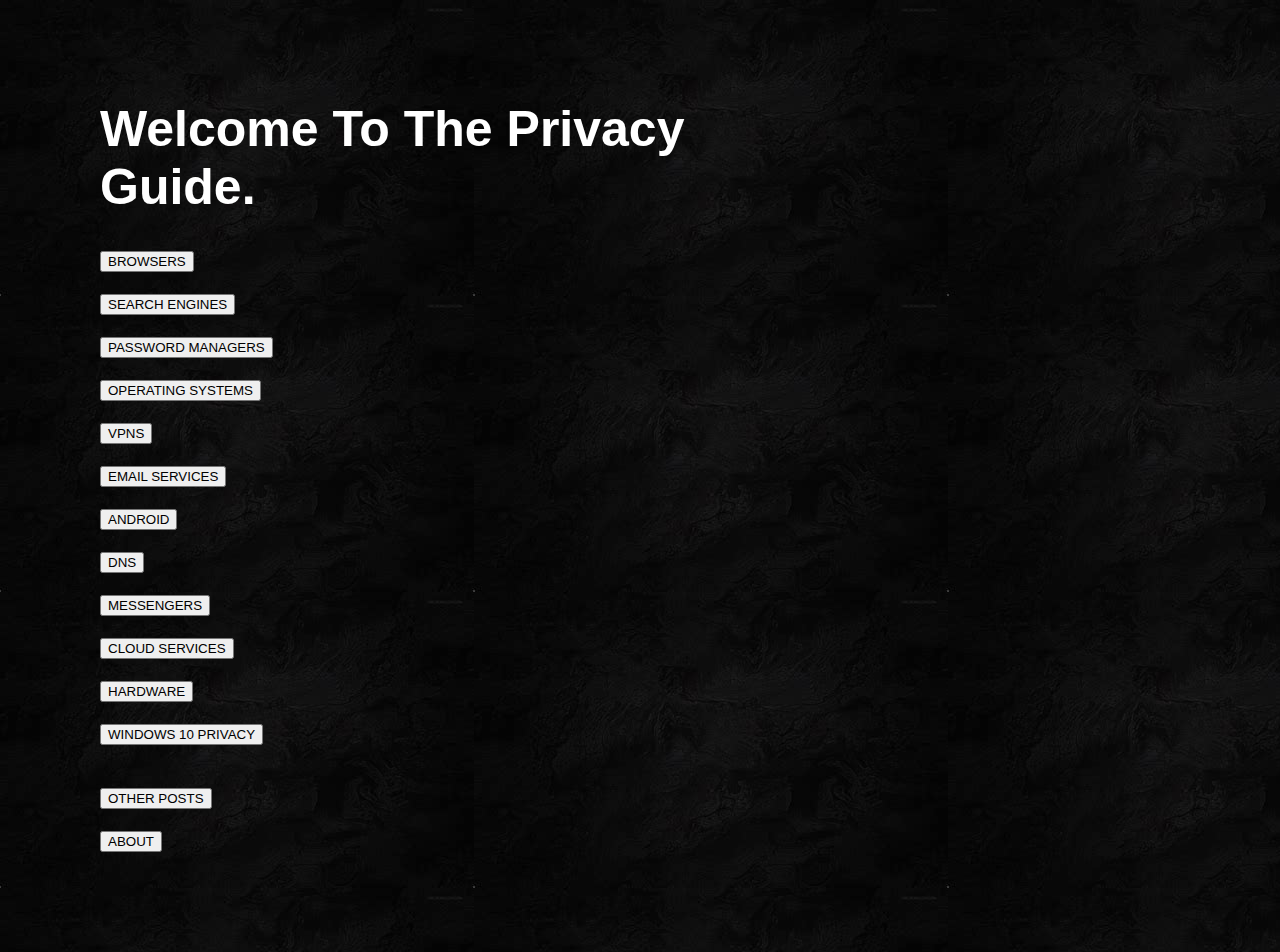
<file: index.html>
<!DOCTYPE html>
<html lang="en">
  <head>
    <meta charset="utf-8">
    <link rel="stylesheet" href="styles.css">
    <title>Privacy Guide</title>
  </head>
  <body class="index">
    <h1><b>Welcome To The Privacy Guide.</b></h1>

    <a href="browsers.html"><button>BROWSERS</button></a> <br>
    <br>
    <a href="searchengines.html"><button>SEARCH ENGINES</button></a> <br>
    <br>
    <a href="pwmanagers.html"><button>PASSWORD MANAGERS</button></a> <br>
    <br>
    <a href="os.html"><button>OPERATING SYSTEMS</button></a> <br>
    <br>
    <a href="vpn.html"><button>VPNS</button></a><br>
    <br>
    <a href="email.html"><button>EMAIL SERVICES</button></a> <br>
    <br>
    <a href="android.html"><button>ANDROID</button></a> <br>
    <br>
    <a href="dns.html"><button>DNS</button></a> <br>
    <br>
    <a href="messengers.html"><button>MESSENGERS</button></a> <br>
    <br>
    <a href="clouds.html"><button>CLOUD SERVICES</button></a> <br>
    <br>
    <a href="hardware.html"><button>HARDWARE</button></a> <br>
    <br>
    <a href="w10privacy.html"><button>WINDOWS 10 PRIVACY</button></a> <br>
    <br>
    <br>
    <a href="posts.html"><button>OTHER POSTS</button></a> <br>
    <br>
    <a href="about.html"><button>ABOUT</button></a> <br>

  </body>
</html>
</file>
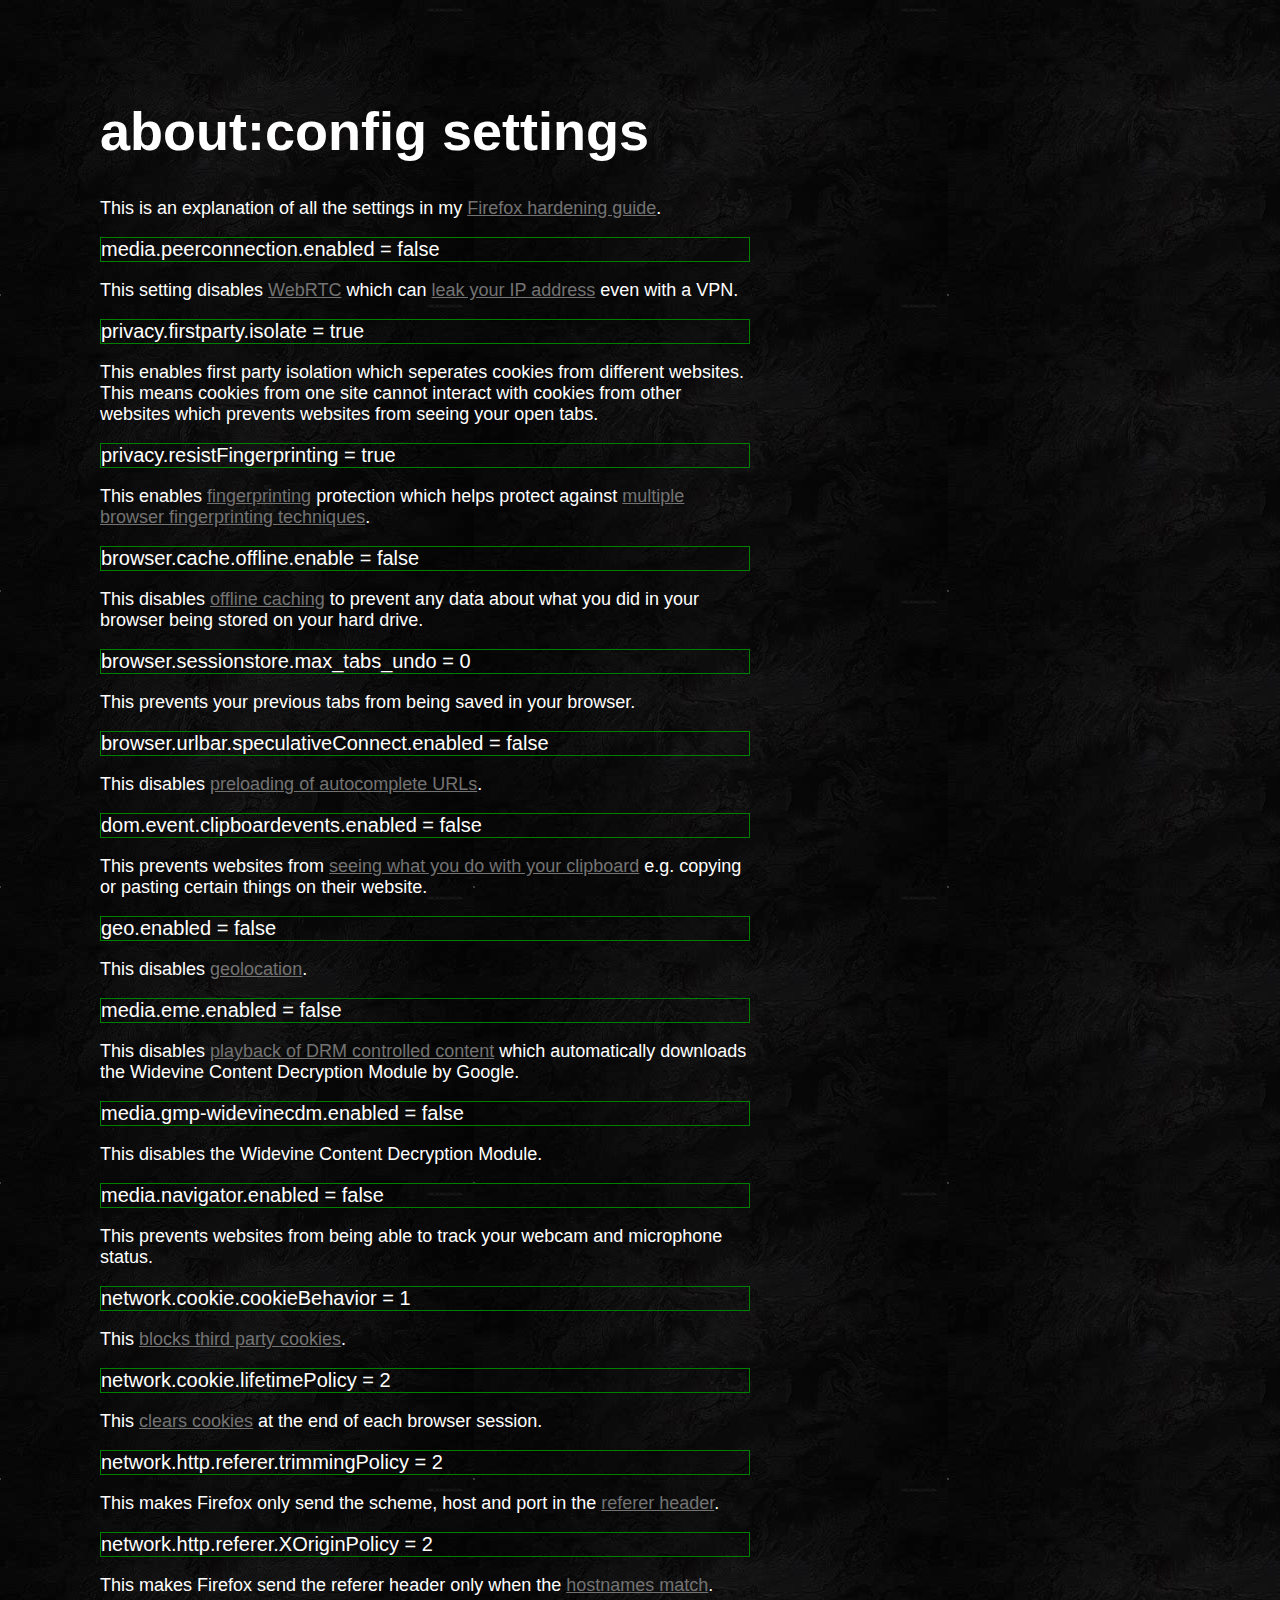
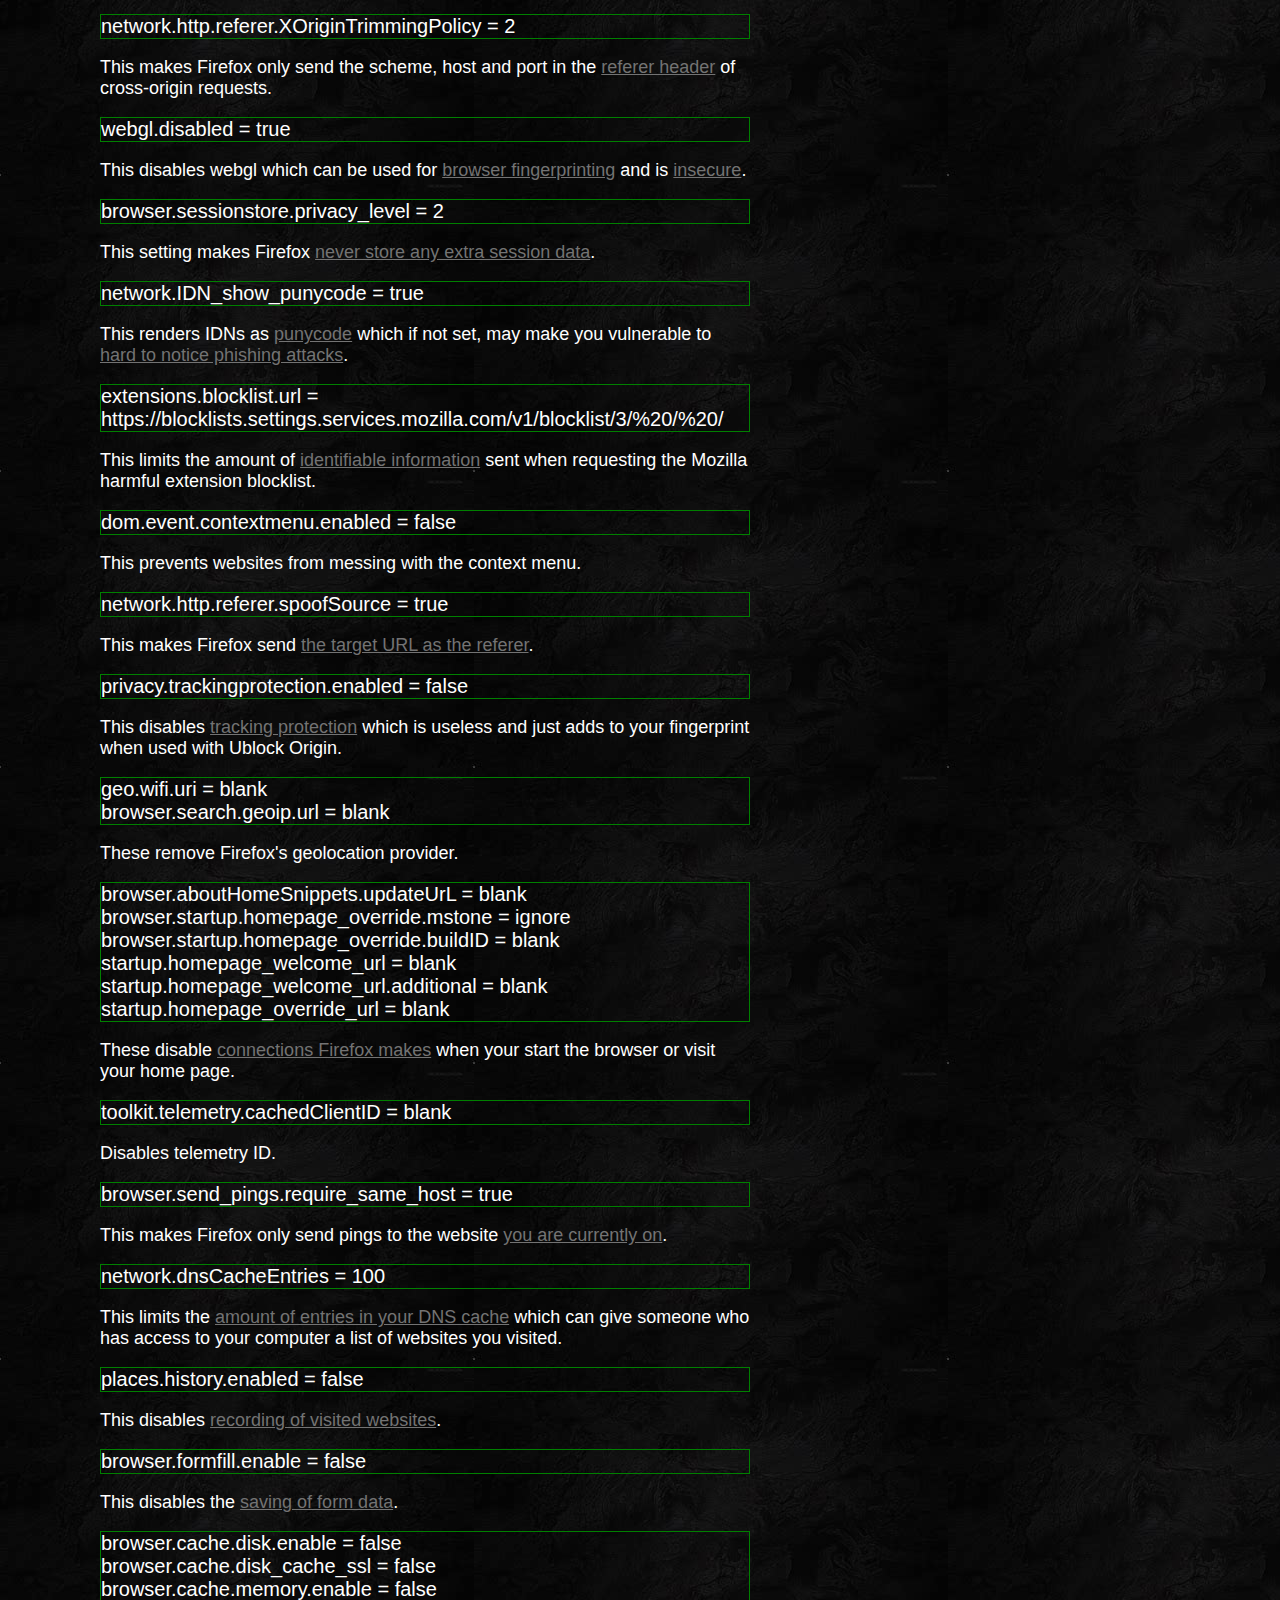
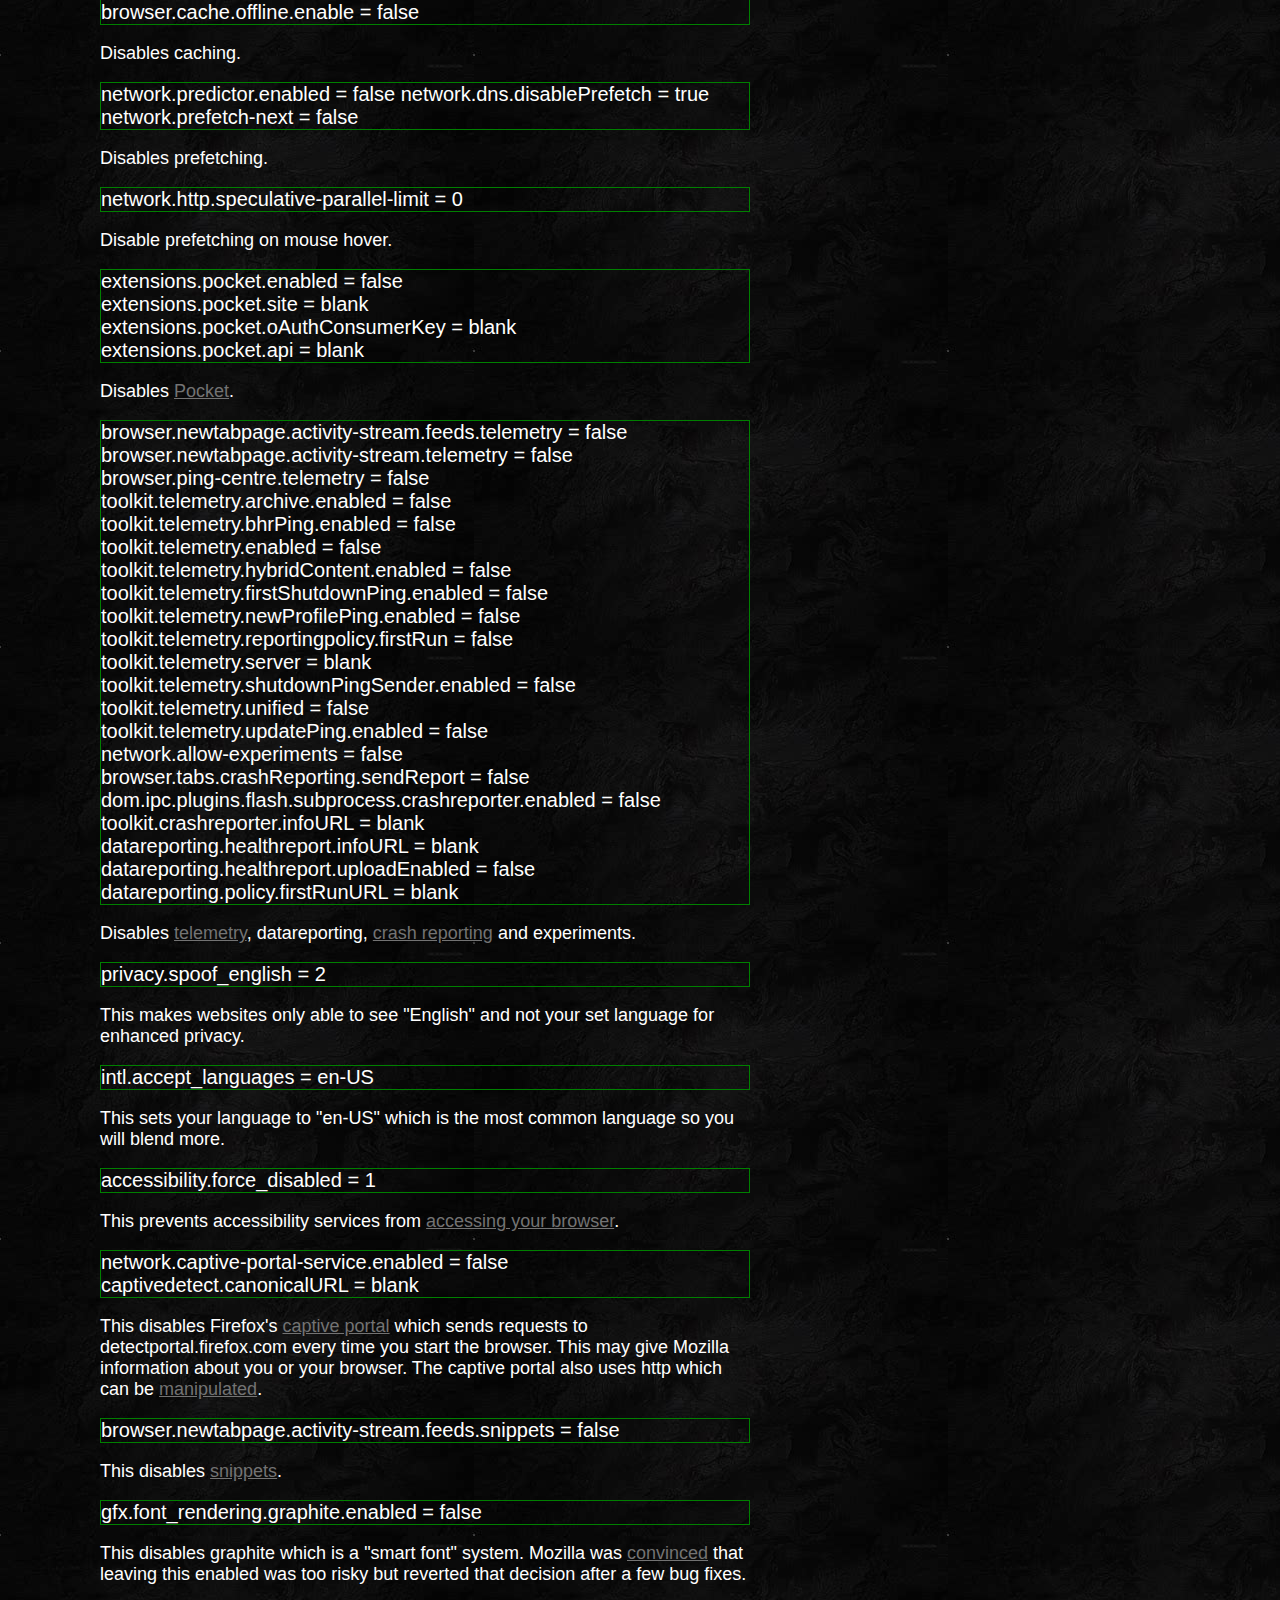
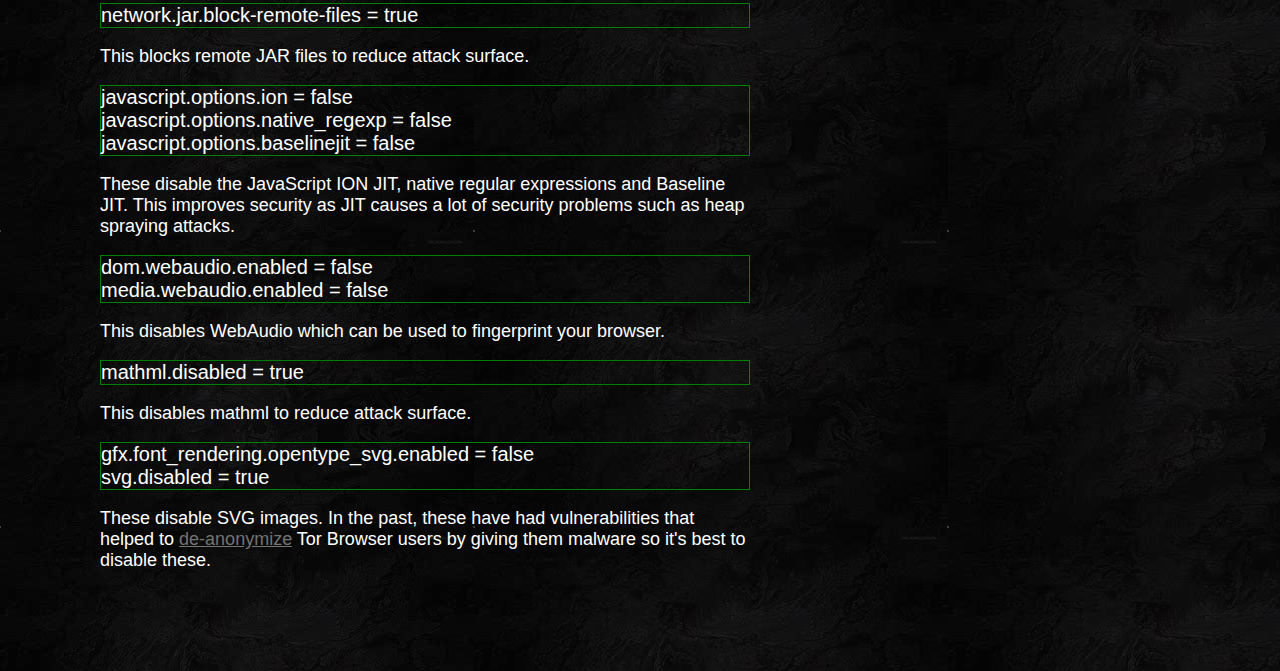
<file: about_config.html>
<!DOCTYPE html>
<html lang="en">
  <head>
    <meta charset="utf-8">
    <link rel="stylesheet" href="styles.css">
    <title>Privacy Guide</title>
  </head>
  <body>
    <h1>about:config settings</h1>

    <p>
      This is an explanation of all the settings in my <a href="browsers.html#firefox">Firefox hardening guide</a>.
    </p>

    <div class="boxed">
      media.peerconnection.enabled = false
    </div>

    <p>
      This setting disables <a href="https://en.wikipedia.org/wiki/WebRTC">WebRTC</a> which can <a href="https://browserleaks.com/webrtc">leak your IP address</a> even with a VPN.
    </p>

    <div class="boxed">
       privacy.firstparty.isolate = true
    </div>

    <p>
      This enables first party isolation which seperates cookies from different websites. This means cookies from one site cannot interact with cookies from other websites which prevents websites from seeing your open tabs.
    </p>

    <div class="boxed">
      privacy.resistFingerprinting = true
    </div>

    <p>
      This enables <a href="https://panopticlick.eff.org">fingerprinting</a> protection which helps protect against <a href="https://wiki.mozilla.org/Security/Fingerprinting">multiple browser fingerprinting techniques</a>.
    </p>

    <div class="boxed">
      browser.cache.offline.enable = false
    </div>

    <p>
      This disables <a href="http://kb.mozillazine.org/Browser.cache.offline.enable">offline caching</a> to prevent any data about what you did in your browser being stored on your hard drive.
    </p>

    <div class="boxed">
      browser.sessionstore.max_tabs_undo = 0
    </div>

    <p>
      This prevents your previous tabs from being saved in your browser.
    </p>

    <div class="boxed">
      browser.urlbar.speculativeConnect.enabled = false
    </div>

    <p>
      This disables <a href="https://www.ghacks.net/2017/07/24/disable-preloading-firefox-autocomplete-urls/">preloading of autocomplete URLs</a>.
    </p>

    <div class="boxed">
      dom.event.clipboardevents.enabled = false
    </div>

    <p>
      This prevents websites from <a href="https://developer.mozilla.org/en-US/docs/Mozilla/Preferences/Preference_reference/dom.event.clipboardevents.enabled">seeing what you do with your clipboard</a> e.g. copying or pasting certain things on their website.
    </p>

    <div class="boxed">
      geo.enabled = false
    </div>

    <p>
      This disables <a href="https://browserleaks.com/geo">geolocation</a>.
    </p>

    <div class="boxed">
      media.eme.enabled = false
    </div>

    <p>
      This disables <a href="https://support.mozilla.org/en-US/kb/enable-drm#w_opt-out-of-cdm-playback-uninstall-cdms-and-stop-all-cdm-downloads">playback of DRM controlled content</a> which automatically downloads the Widevine Content Decryption Module by Google.
    </p>

    <div class="boxed">
      media.gmp-widevinecdm.enabled = false
    </div>

    <p>
      This disables the Widevine Content Decryption Module.
    </p>

    <div class="boxed">
      media.navigator.enabled = false
    </div>

    <p>
      This prevents websites from being able to track your webcam and microphone status.
    </p>

    <div class="boxed">
      network.cookie.cookieBehavior = 1
    </div>

    <p>
      This <a href="https://developer.mozilla.org/en-US/docs/Mozilla/Cookies_Preferences">blocks third party cookies</a>.
    </p>

    <div class="boxed">
      network.cookie.lifetimePolicy = 2
    </div>

    <p>
      This <a href="https://developer.mozilla.org/en-US/docs/Mozilla/Cookies_Preferences">clears cookies</a> at the end of each browser session.
    </p>

    <div class="boxed">
      network.http.referer.trimmingPolicy = 2
    </div>

    <p>
      This makes Firefox only send the scheme, host and port in the <a href="https://wiki.mozilla.org/Security/Referrer">referer header</a>.
    </p>

    <div class="boxed">
      network.http.referer.XOriginPolicy = 2
    </div>

    <p>
      This makes Firefox send the referer header only when the <a href="https://wiki.mozilla.org/Security/Referrer">hostnames match</a>.
    </p>

    <div class="boxed">
      network.http.referer.XOriginTrimmingPolicy = 2
    </div>

    <p>
      This makes Firefox only send the scheme, host and port in the <a href="https://wiki.mozilla.org/Security/Referrer">referer header</a> of cross-origin requests.
    </p>

    <div class="boxed">
      webgl.disabled = true
    </div>

    <p>
      This disables webgl which can be used for <a href="https://browserleaks.com/webgl">browser fingerprinting</a> and is <a href="https://security.stackexchange.com/questions/13799/is-webgl-a-security-concern">insecure</a>.
    </p>

    <div class="boxed">
      browser.sessionstore.privacy_level = 2
    </div>

    <p>
      This setting makes Firefox <a href="http://kb.mozillazine.org/Browser.sessionstore.privacy_level">never store any extra session data</a>.
    </p>

    <div class="boxed">
      network.IDN_show_punycode = true
    </div>

    <p>
      This renders IDNs as <a href="https://en.wikipedia.org/wiki/Punycode">punycode</a> which if not set, may make you vulnerable to <a href="https://krebsonsecurity.com/2018/03/look-alike-domains-and-visual-confusion/#more-42636">hard to notice phishing attacks</a>.
    </p>

    <div class="boxed">
      extensions.blocklist.url = https://blocklists.settings.services.mozilla.com/v1/blocklist/3/%20/%20/
    </div>

    <p>
      This limits the amount of <a href="https://old.reddit.com/r/privacytoolsIO/comments/9uqeew/firefox_tip_sanitize_firefox_blocklist_url_so_it/">identifiable information</a> sent when requesting the Mozilla harmful extension blocklist.
    </p>

    <div class="boxed">
      dom.event.contextmenu.enabled = false
    </div>

    <p>
      This prevents websites from messing with the context menu.
    </p>

    <div class="boxed">
      network.http.referer.spoofSource = true
    </div>

    <p>
      This makes Firefox send <a href="https://wiki.mozilla.org/Security/Referrer">the target URL as the referer</a>.
    </p>

    <div class="boxed">
      privacy.trackingprotection.enabled = false
    </div>

    <p>
      This disables <a href="https://developer.mozilla.org/en-US/docs/Mozilla/Firefox/Privacy/Tracking_Protection">tracking protection</a> which is useless and just adds to your fingerprint when used with Ublock Origin.
    </p>

    <div class="boxed">
      geo.wifi.uri = blank <br>
      browser.search.geoip.url = blank
    </div>

    <p>
      These remove Firefox's geolocation provider.
    </p>

    <div class="boxed">
      browser.aboutHomeSnippets.updateUrL = blank <br>
      browser.startup.homepage_override.mstone = ignore <br>
      browser.startup.homepage_override.buildID = blank <br>
      startup.homepage_welcome_url = blank <br>
      startup.homepage_welcome_url.additional = blank <br>
      startup.homepage_override_url = blank
    </div>

    <p>
      These disable <a href="https://support.mozilla.org/en-US/kb/how-stop-firefox-making-automatic-connections">connections Firefox makes</a> when your start the browser or visit your home page.
    </p>

    <div class="boxed">
      toolkit.telemetry.cachedClientID = blank
    </div>

    <p>
      Disables telemetry ID.
    </p>

    <div class="boxed">
      browser.send_pings.require_same_host = true
    </div>

    <p>
      This makes Firefox only send pings to the website <a href="http://kb.mozillazine.org/Browser.send_pings.require_same_host">you are currently on</a>.
    </p>

    <div class="boxed">
      network.dnsCacheEntries = 100
    </div>

    <p>
      This limits the <a href="http://kb.mozillazine.org/About:config_entries#Network.">amount of entries in your DNS cache</a> which can give someone who has access to your computer a list of websites you visited.
    </p>

    <div class="boxed">
      places.history.enabled = false
    </div>

    <p>
      This disables <a href="https://wiki.mozilla.org/Places">recording of visited websites</a>.
    </p>

    <div class="boxed">
      browser.formfill.enable = false
    </div>

    <p>
      This disables the <a href="http://kb.mozillazine.org/About:config_entries#Browser.">saving of form data</a>.
    </p>

    <div class="boxed">
      browser.cache.disk.enable = false <br>
      browser.cache.disk_cache_ssl = false <br>
      browser.cache.memory.enable = false <br>
      browser.cache.offline.enable = false
    </div>

    <p>
      Disables caching.
    </p>

    <div class="boxed">
      network.predictor.enabled = false
      network.dns.disablePrefetch = true
      network.prefetch-next = false
    </div>

    <p>
      Disables prefetching.
    </p>

    <div class="boxed">
      network.http.speculative-parallel-limit = 0
    </div>

    <p>
      Disable prefetching on mouse hover.
    </p>

    <div class="boxed">
      extensions.pocket.enabled = false <br>
      extensions.pocket.site = blank <br>
      extensions.pocket.oAuthConsumerKey = blank <br>
      extensions.pocket.api = blank
    </div>

    <p>
      Disables <a href="https://www.mozilla.org/en-US/firefox/pocket/">Pocket</a>.
    </p>

    <div class="boxed">
      browser.newtabpage.activity-stream.feeds.telemetry = false <br>
      browser.newtabpage.activity-stream.telemetry = false <br>
      browser.ping-centre.telemetry = false <br>
      toolkit.telemetry.archive.enabled = false <br>
      toolkit.telemetry.bhrPing.enabled = false <br>
      toolkit.telemetry.enabled = false <br>
      toolkit.telemetry.hybridContent.enabled = false <br>
      toolkit.telemetry.firstShutdownPing.enabled = false <br>
      toolkit.telemetry.newProfilePing.enabled = false <br>
      toolkit.telemetry.reportingpolicy.firstRun = false <br>
      toolkit.telemetry.server = blank <br>
      toolkit.telemetry.shutdownPingSender.enabled = false <br>
      toolkit.telemetry.unified = false <br>
      toolkit.telemetry.updatePing.enabled = false <br>
      network.allow-experiments = false <br>
      browser.tabs.crashReporting.sendReport = false <br>
      dom.ipc.plugins.flash.subprocess.crashreporter.enabled = false <br>
      toolkit.crashreporter.infoURL = blank <br>
      datareporting.healthreport.infoURL = blank <br>
      datareporting.healthreport.uploadEnabled = false <br>
      datareporting.policy.firstRunURL = blank
    </div>

    <p>
      Disables <a href="https://wiki.mozilla.org/Telemetry">telemetry</a>, datareporting, <a href="https://developer.mozilla.org/en-US/docs/Mozilla/Projects/Crash_reporting">crash reporting</a> and experiments.
    </p>

    <div class="boxed">
      privacy.spoof_english = 2
    </div>

    <p>
      This makes websites only able to see "English" and not your set language for enhanced privacy.
    </p>

    <div class="boxed">
      intl.accept_languages = en-US
    </div>

    <p>
      This sets your language to "en-US" which is the most common language so you will blend more.
    </p>

    <div class="boxed">
      accessibility.force_disabled = 1
    </div>

    <p>
      This prevents accessibility services from <a href="https://wiki.mozilla.org/Electrolysis/Accessibility#Preferences">accessing your browser</a>.
    </p>

    <div class="boxed">
      network.captive-portal-service.enabled = false <br>
      captivedetect.canonicalURL = blank
    </div>

    <p>
      This disables Firefox's <a href="https://wiki.mozilla.org/QA/Captive_Portals">captive portal</a> which sends requests to detectportal.firefox.com every time you start the browser. This may give Mozilla information about you or your browser. The captive portal also uses http which can be <a href="https://forums.whonix.org/t/universal-firefox-attack-through-http-manipulation-and-wont-fix/6726">manipulated</a>.
    </p>

    <div class="boxed">
      browser.newtabpage.activity-stream.feeds.snippets = false
    </div>

    <p>
      This disables <a href="https://wiki.mozilla.org/Firefox/Projects/Firefox_Start/Snippet_Service">snippets</a>.
    </p>

    <div class="boxed">
      gfx.font_rendering.graphite.enabled = false
    </div>

    <p>
      This disables graphite which is a "smart font" system. Mozilla was <a href="https://bugzilla.mozilla.org/show_bug.cgi?id=1255731">convinced</a> that leaving this enabled was too risky but reverted that decision after a few bug fixes.
    </p>

    <div class="boxed">
      network.jar.block-remote-files = true
    </div>

    <p>
      This blocks remote JAR files to reduce attack surface.
    </p>

    <div class="boxed">
      javascript.options.ion = false <br>
      javascript.options.native_regexp = false <br>
      javascript.options.baselinejit = false
    </div>

    <p>
      These disable the JavaScript ION JIT, native regular expressions and Baseline JIT. This improves security as JIT causes a lot of security problems such as heap spraying attacks.
    </p>

    <div class="boxed">
      dom.webaudio.enabled = false <br>
      media.webaudio.enabled = false
    </div>

    <p>
      This disables WebAudio which can be used to fingerprint your browser.
    </p>

    <div class="boxed">
      mathml.disabled = true
    </div>

    <p>
      This disables mathml to reduce attack surface.
    </p>

    <div class="boxed">
      gfx.font_rendering.opentype_svg.enabled = false <br>
      svg.disabled = true
    </div>

    <p>
      These disable SVG images. In the past, these have had vulnerabilities that helped to <a href="https://blog.mozilla.org/security/2016/11/30/fixing-an-svg-animation-vulnerability/">de-anonymize</a> Tor Browser users by giving them malware so it's best to disable these.
    </p>
  </body>
</html>
</file>
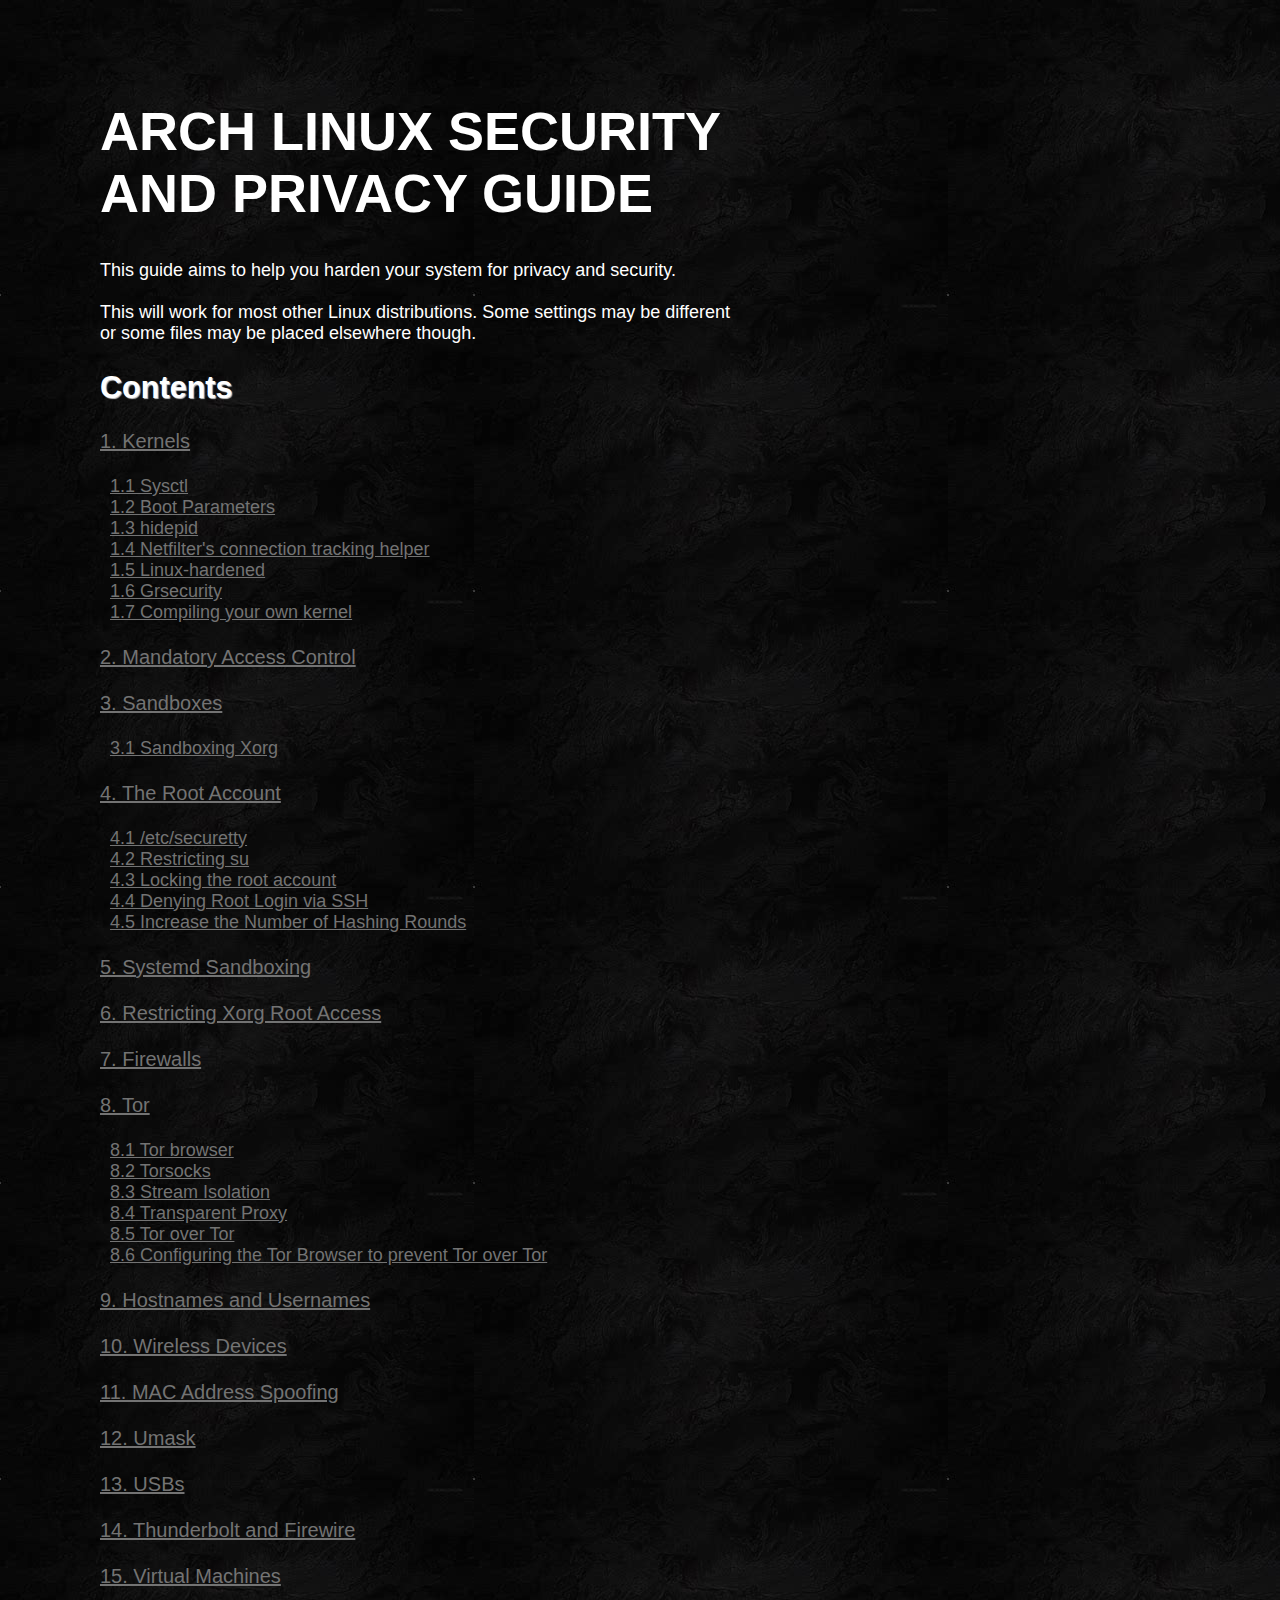
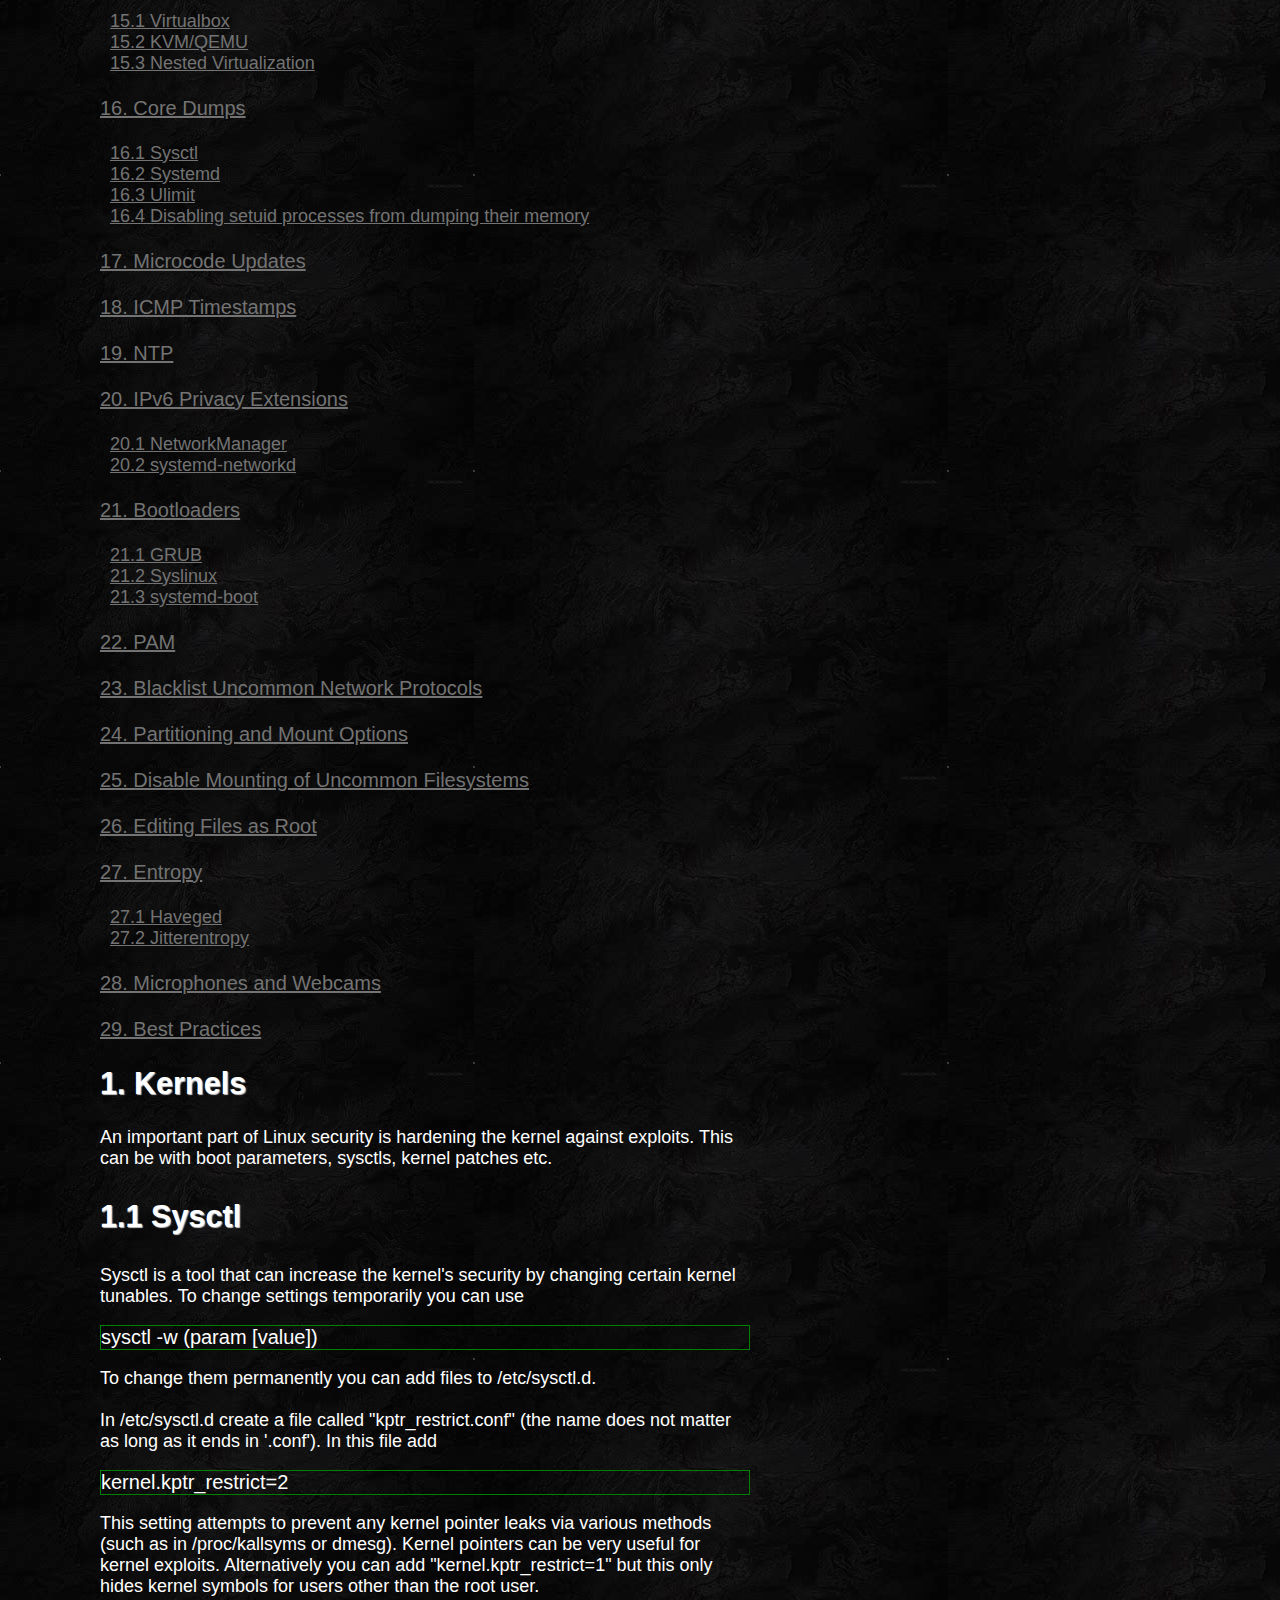
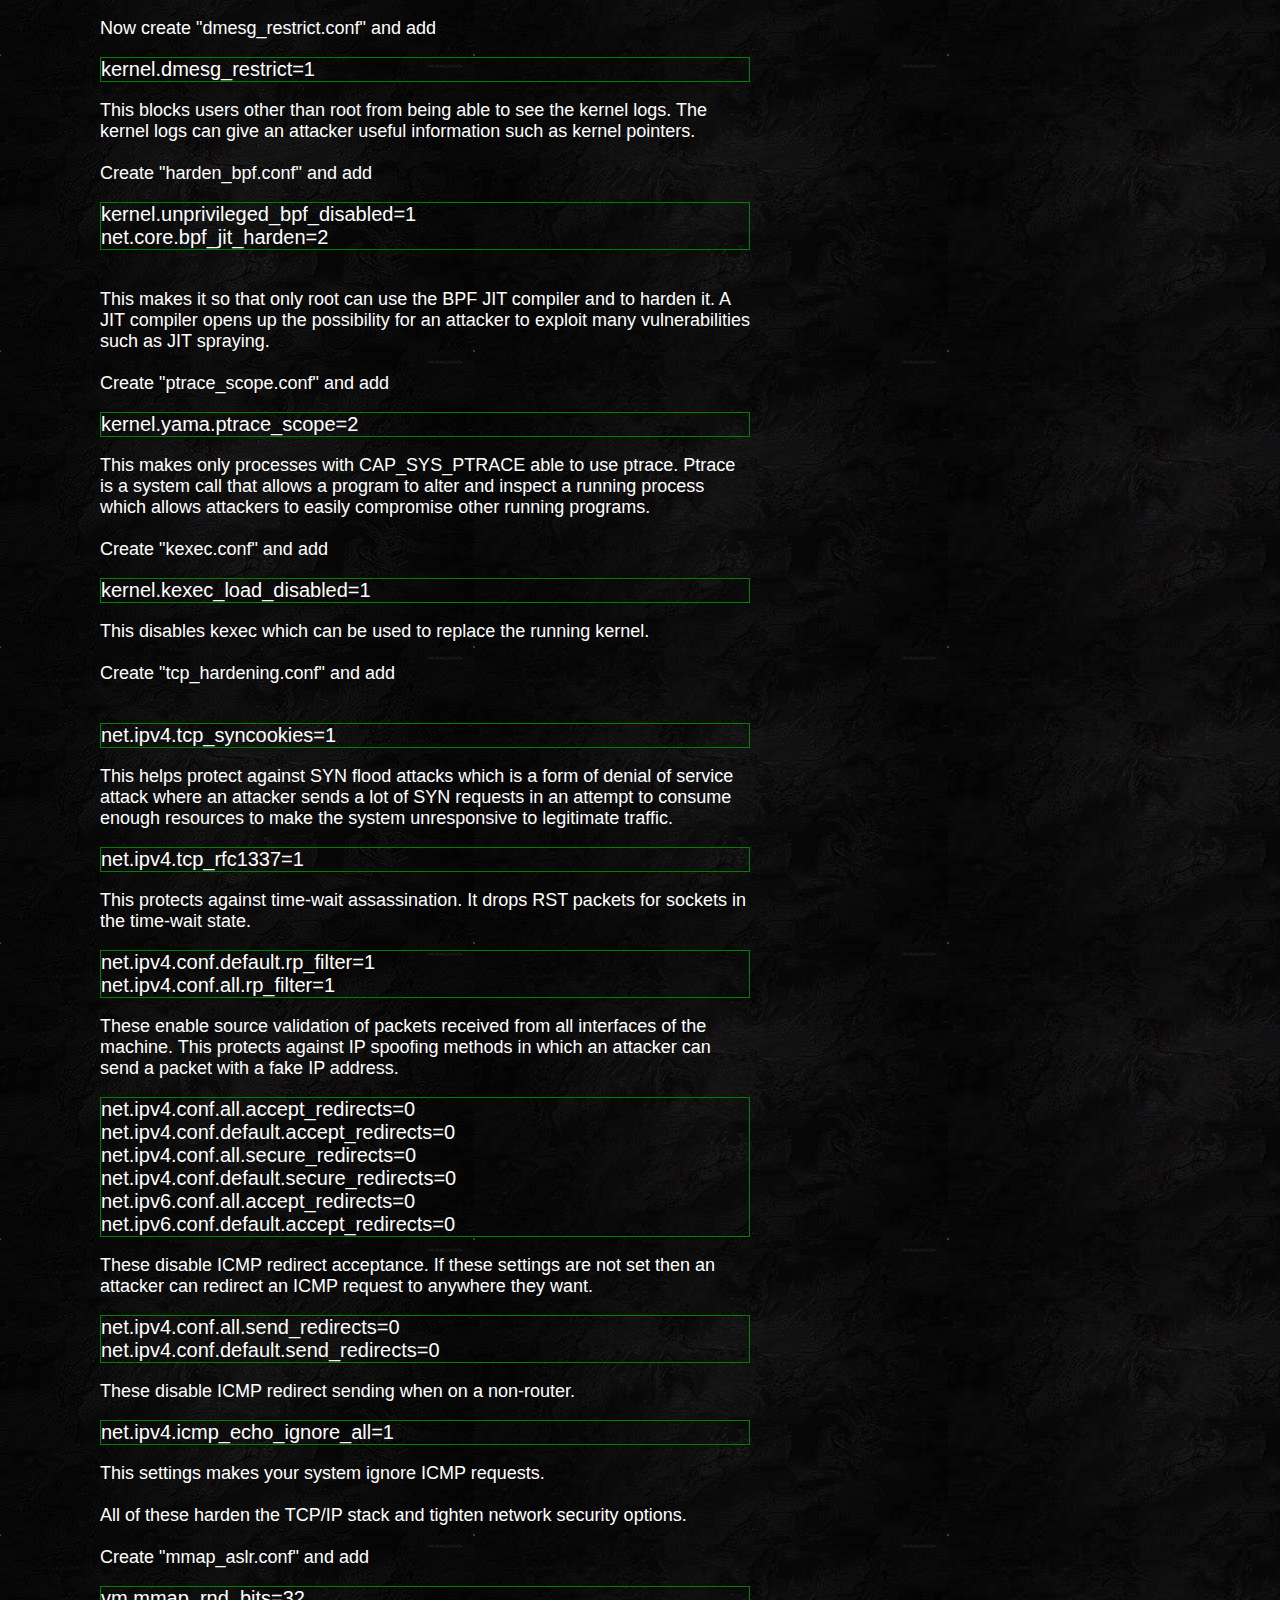
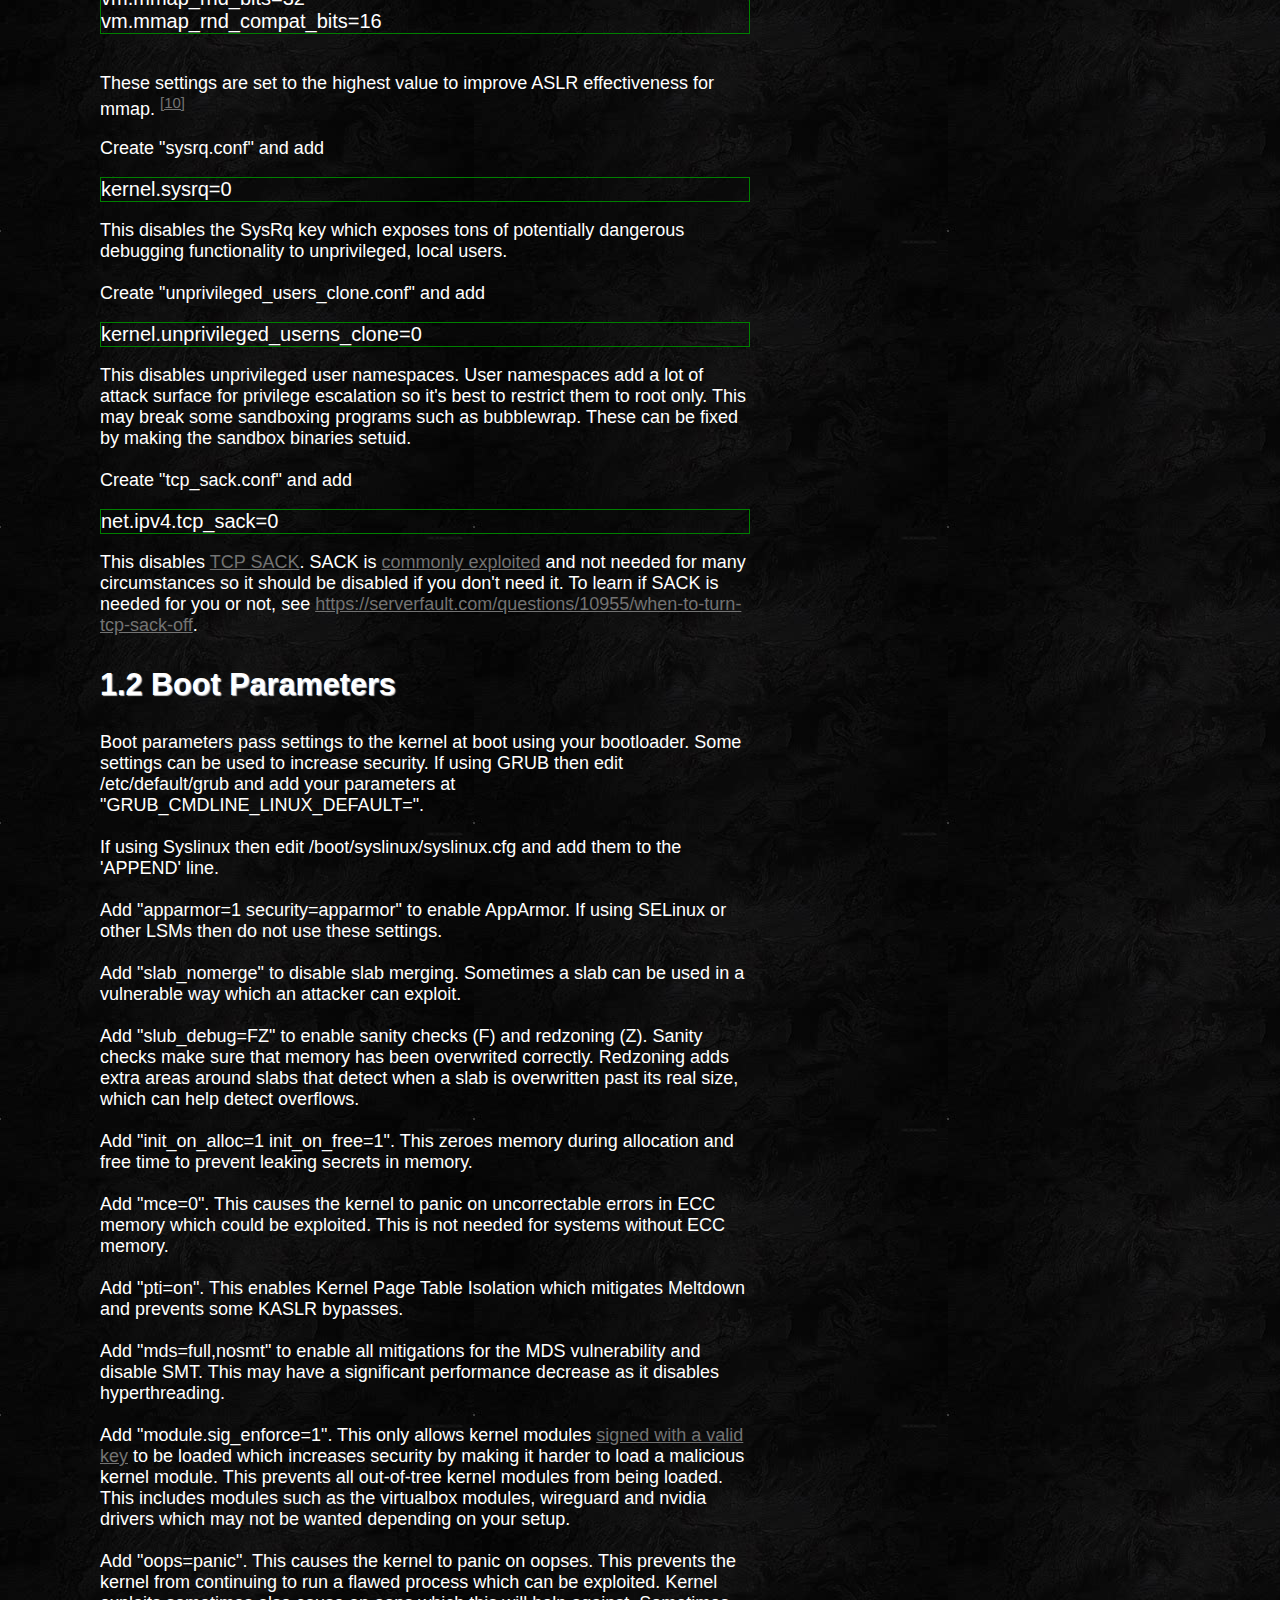
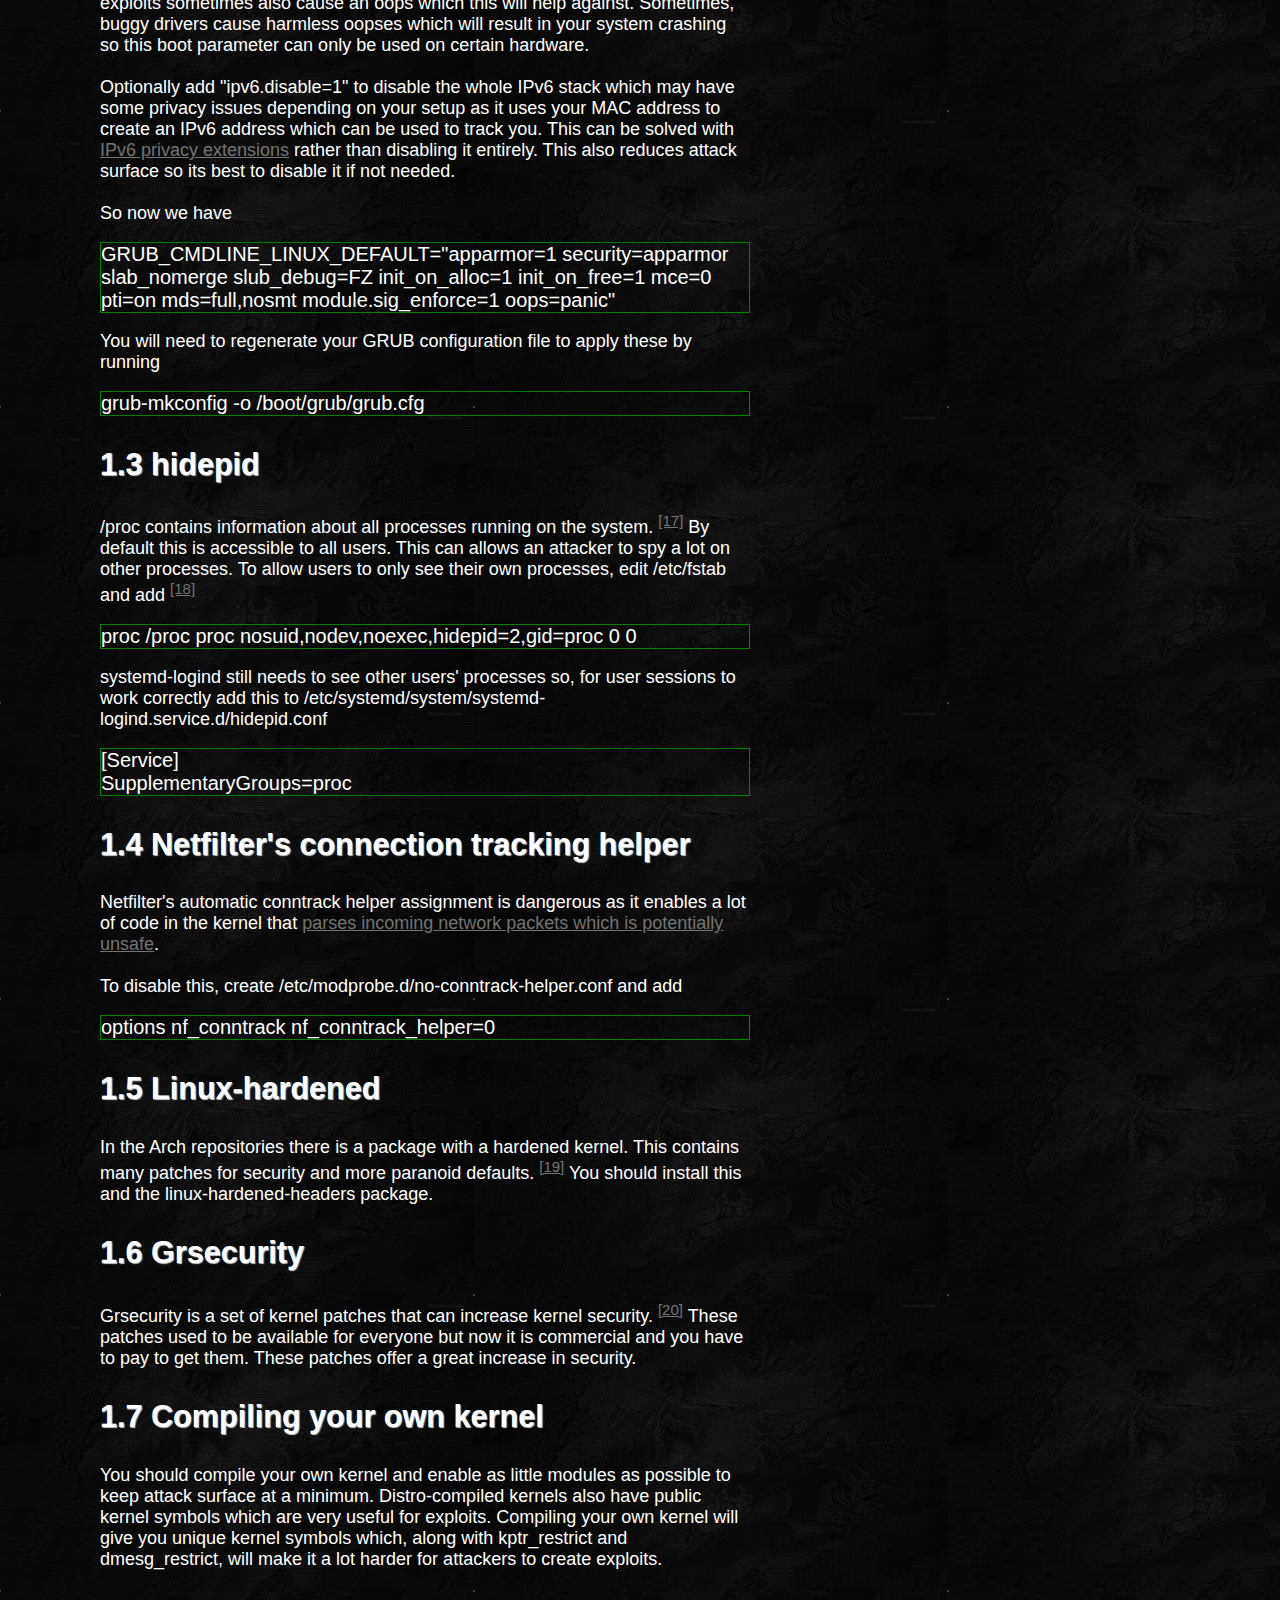
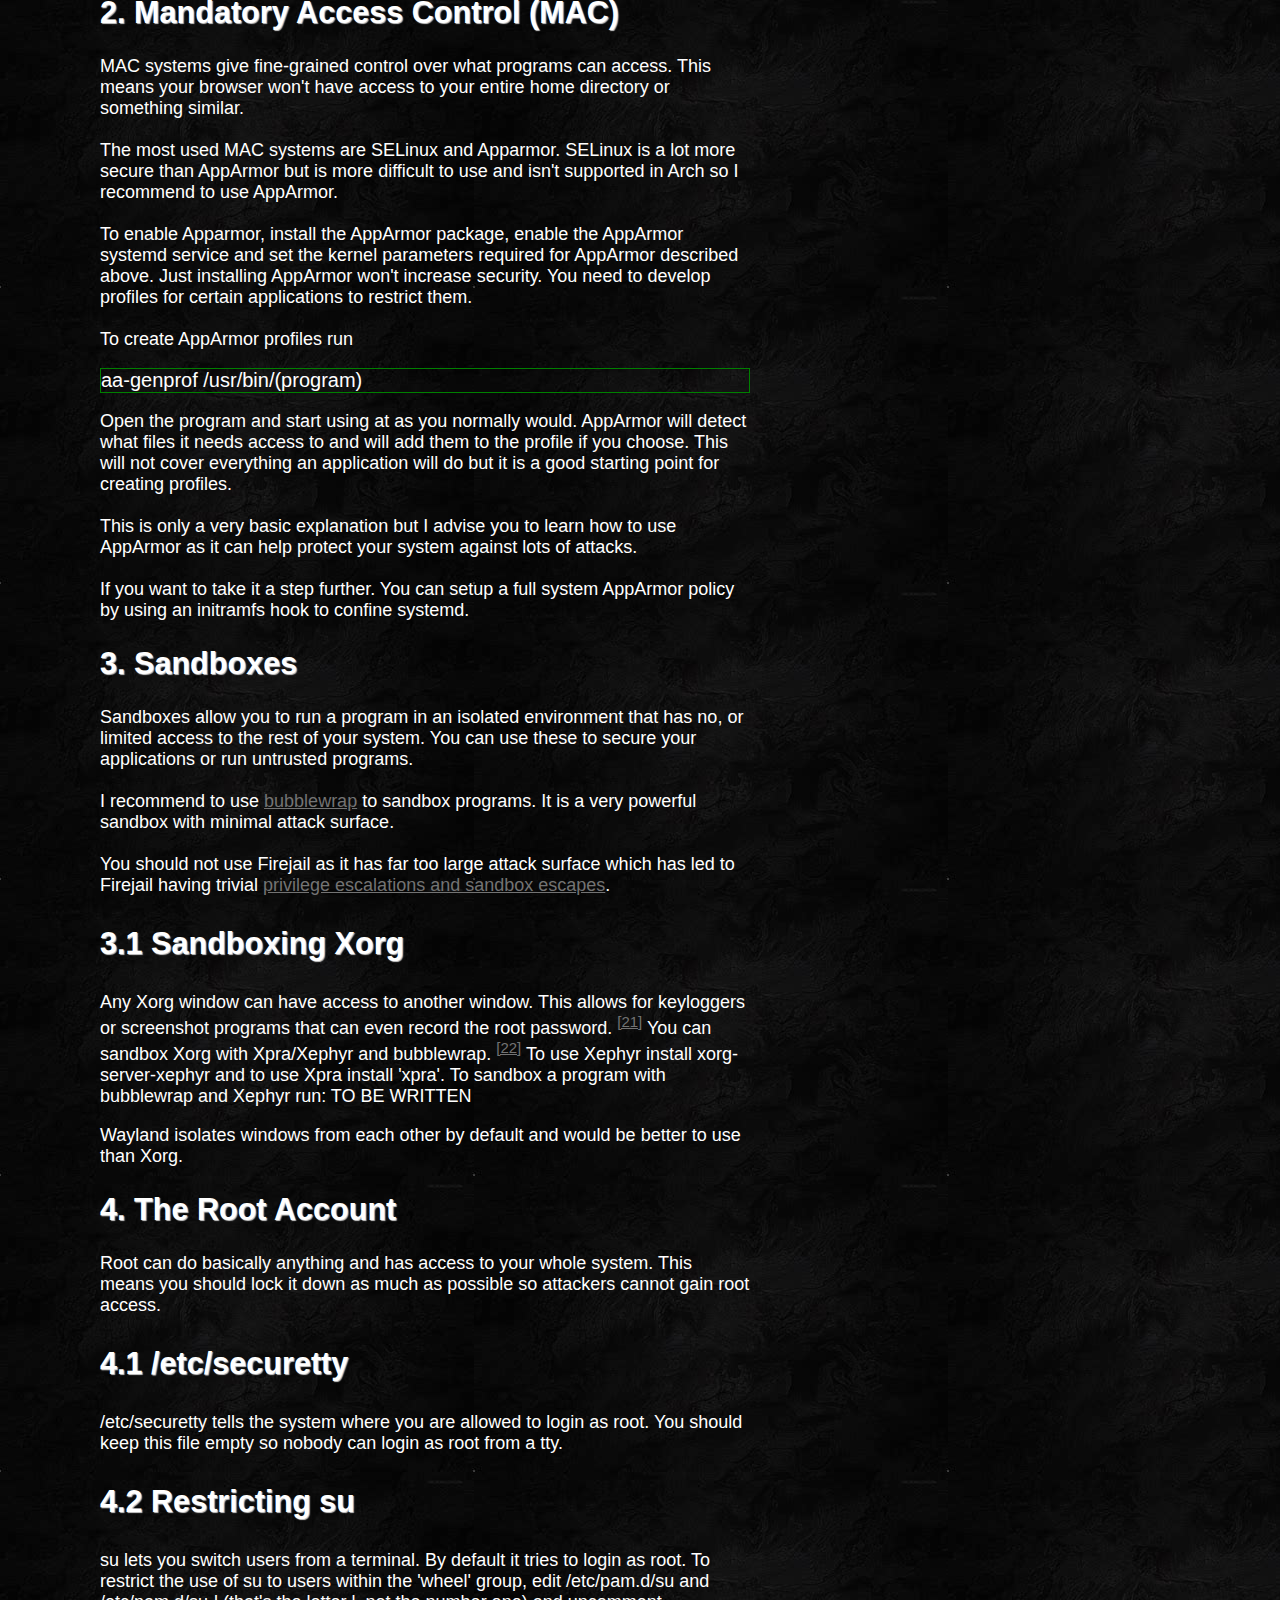
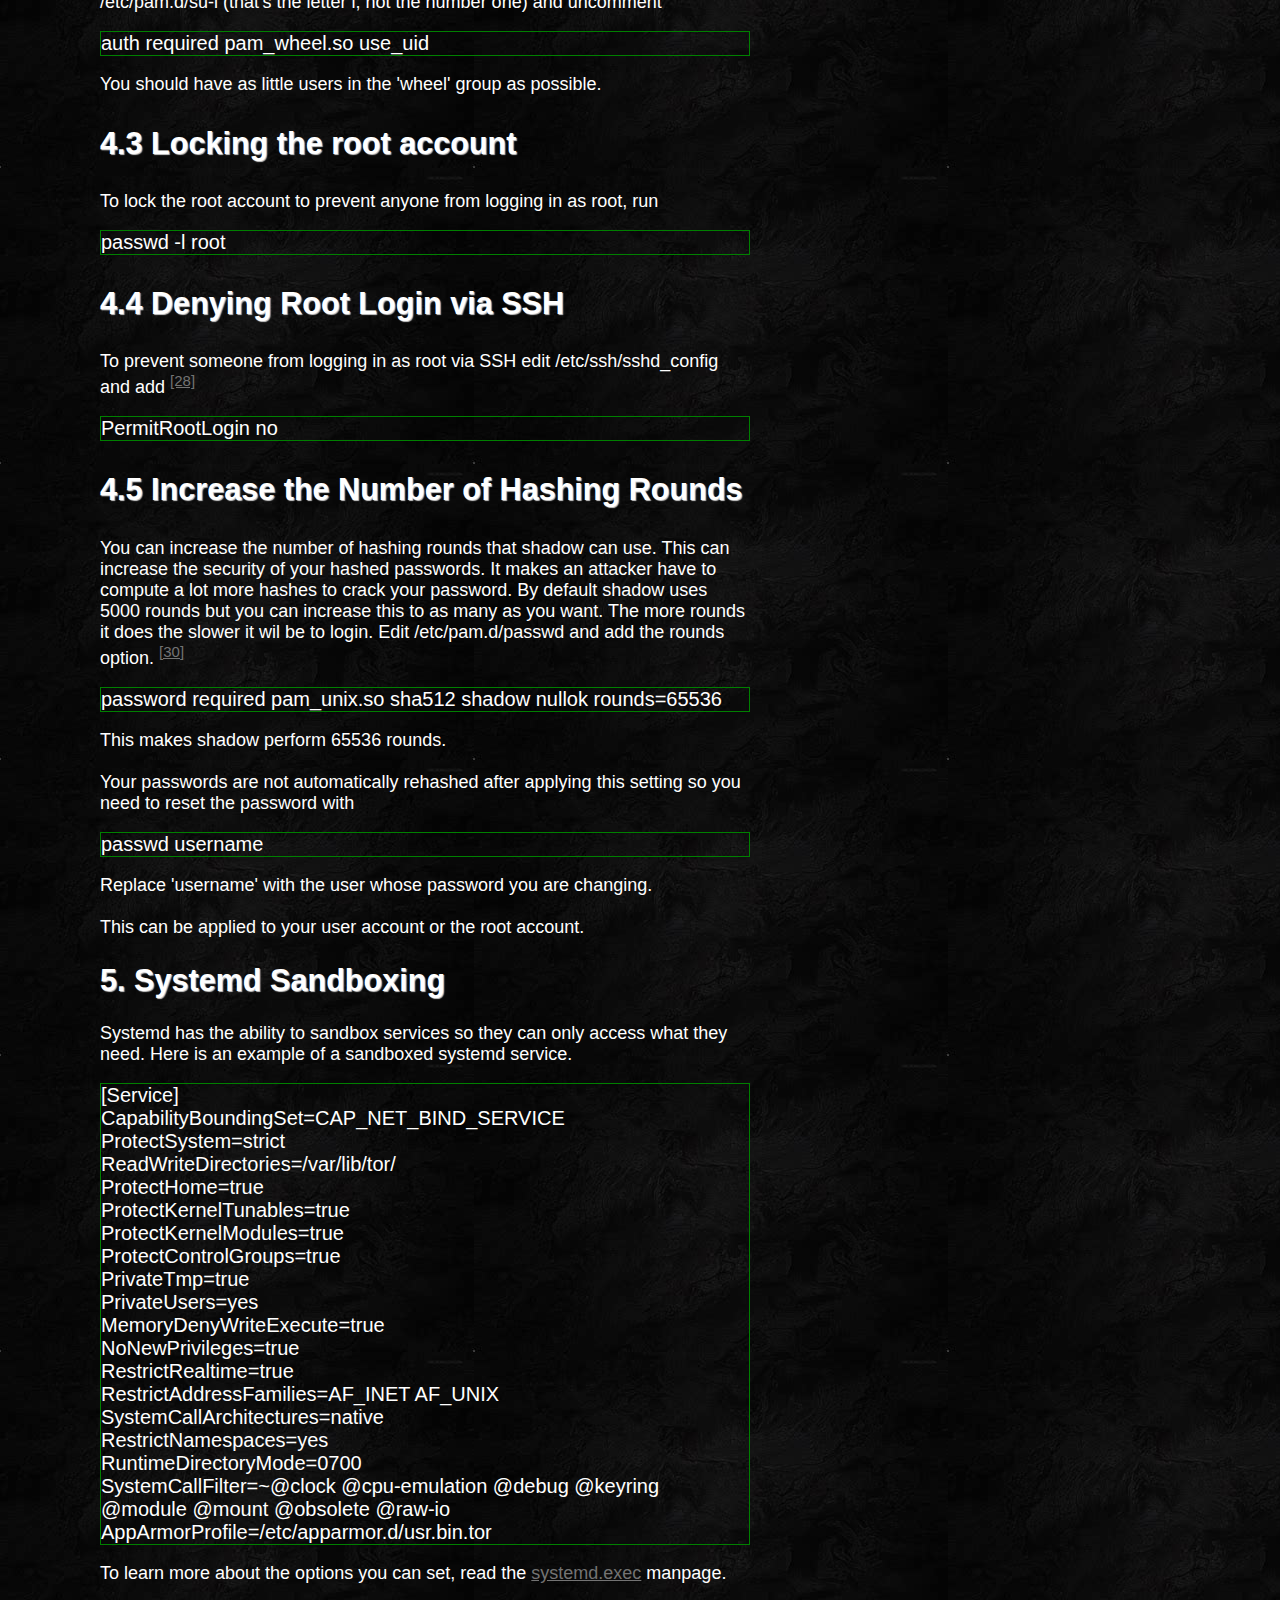
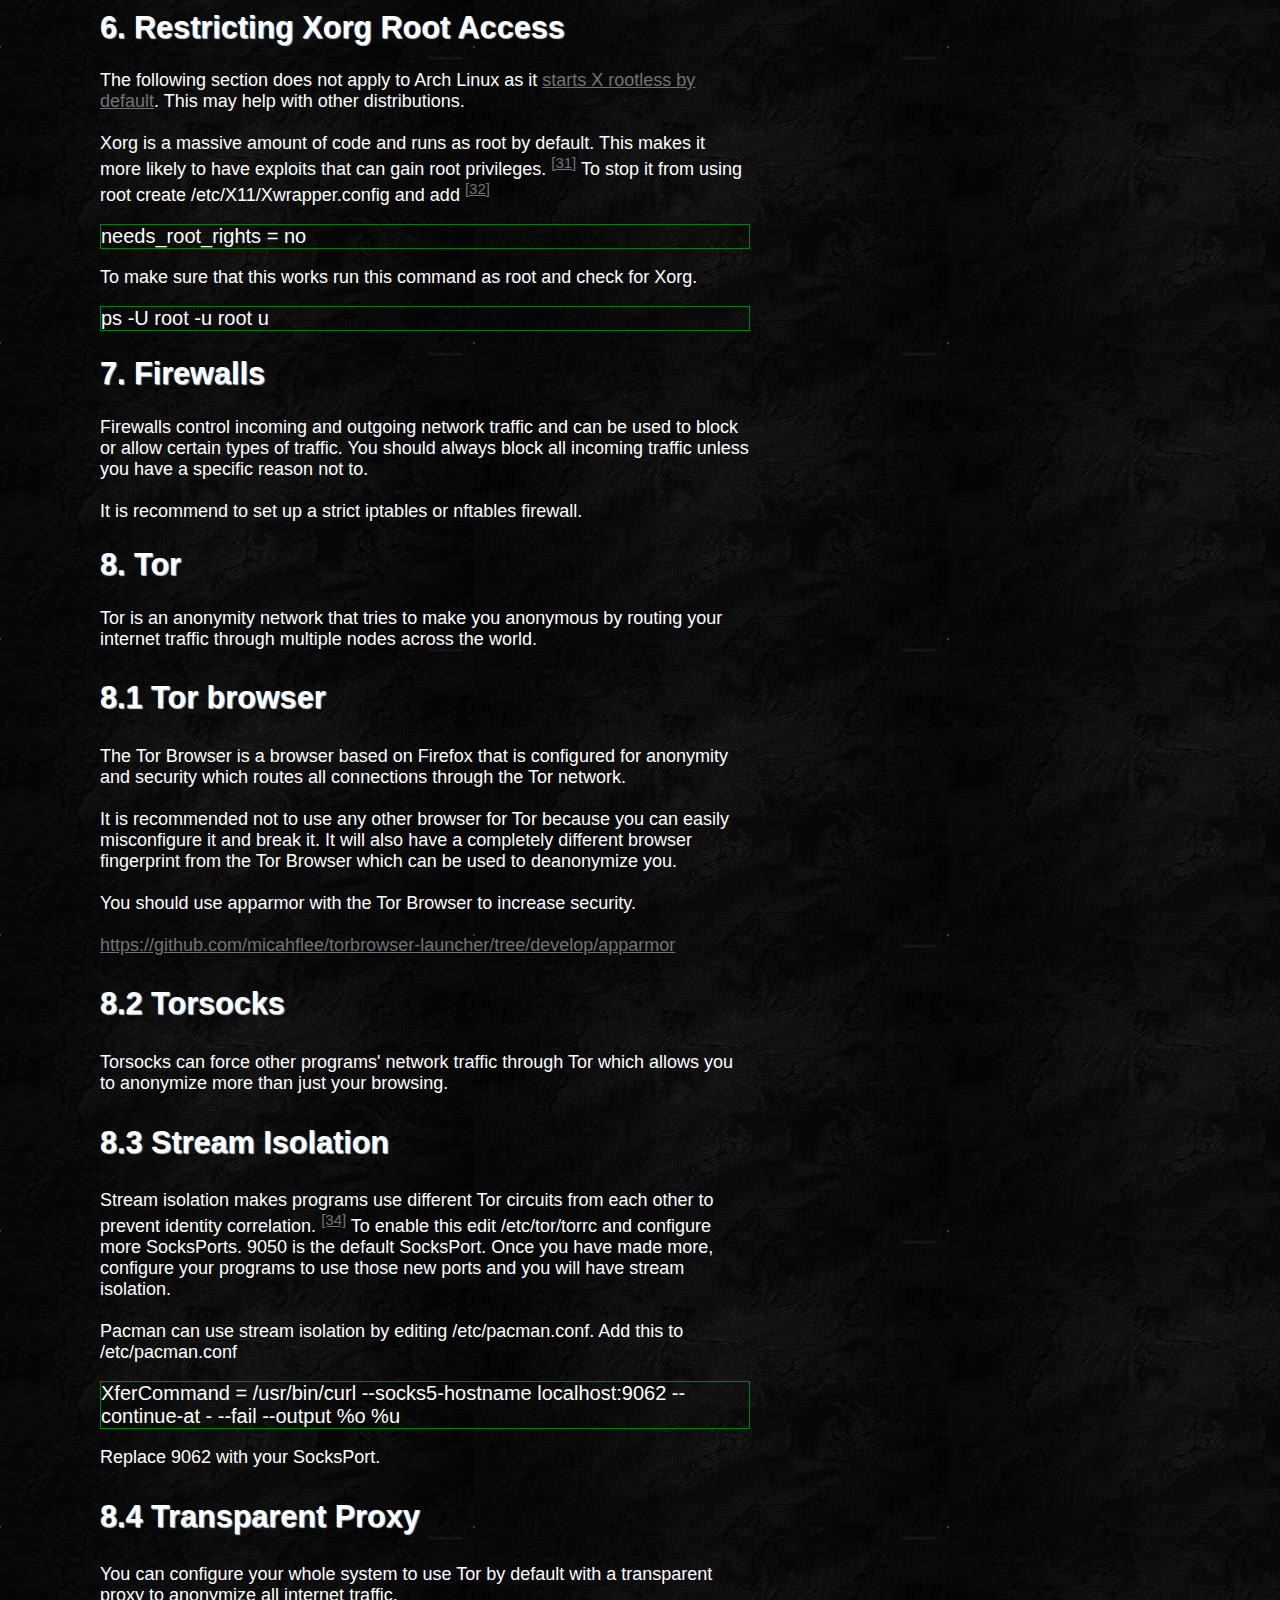
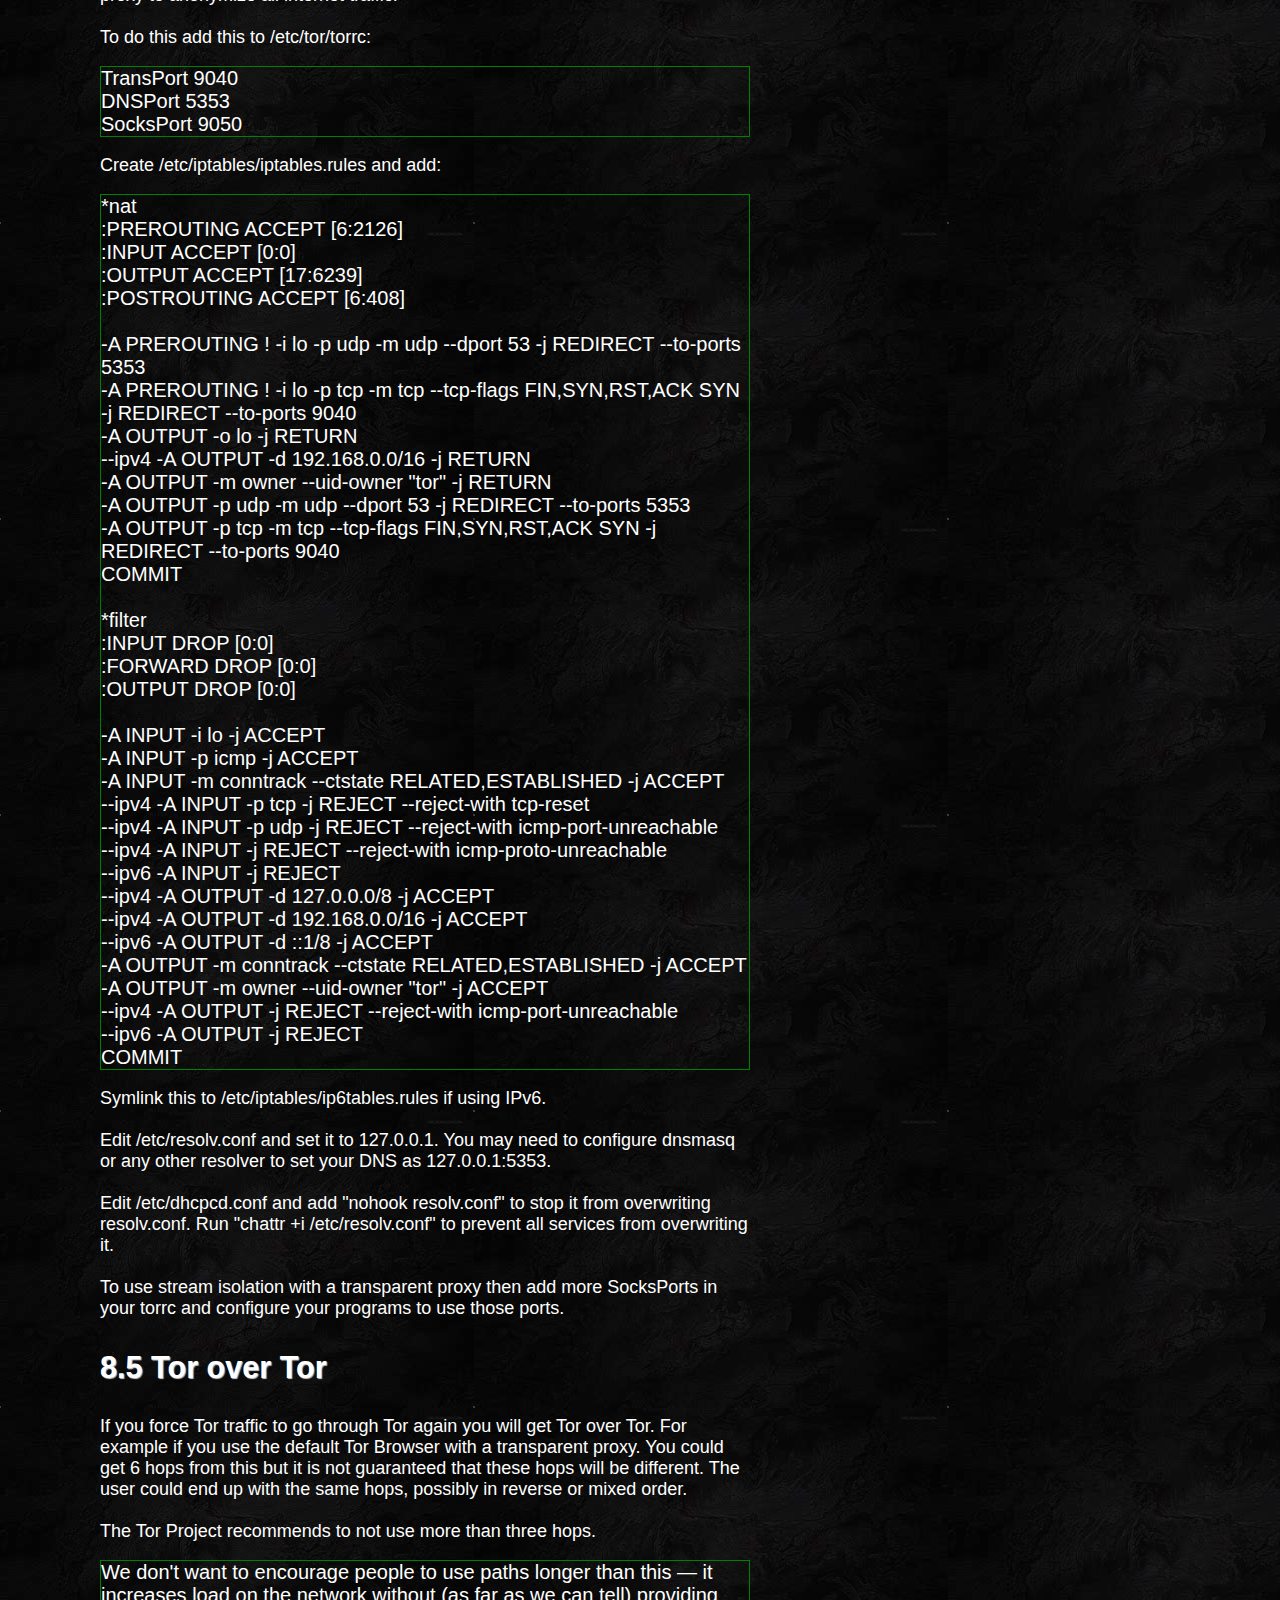
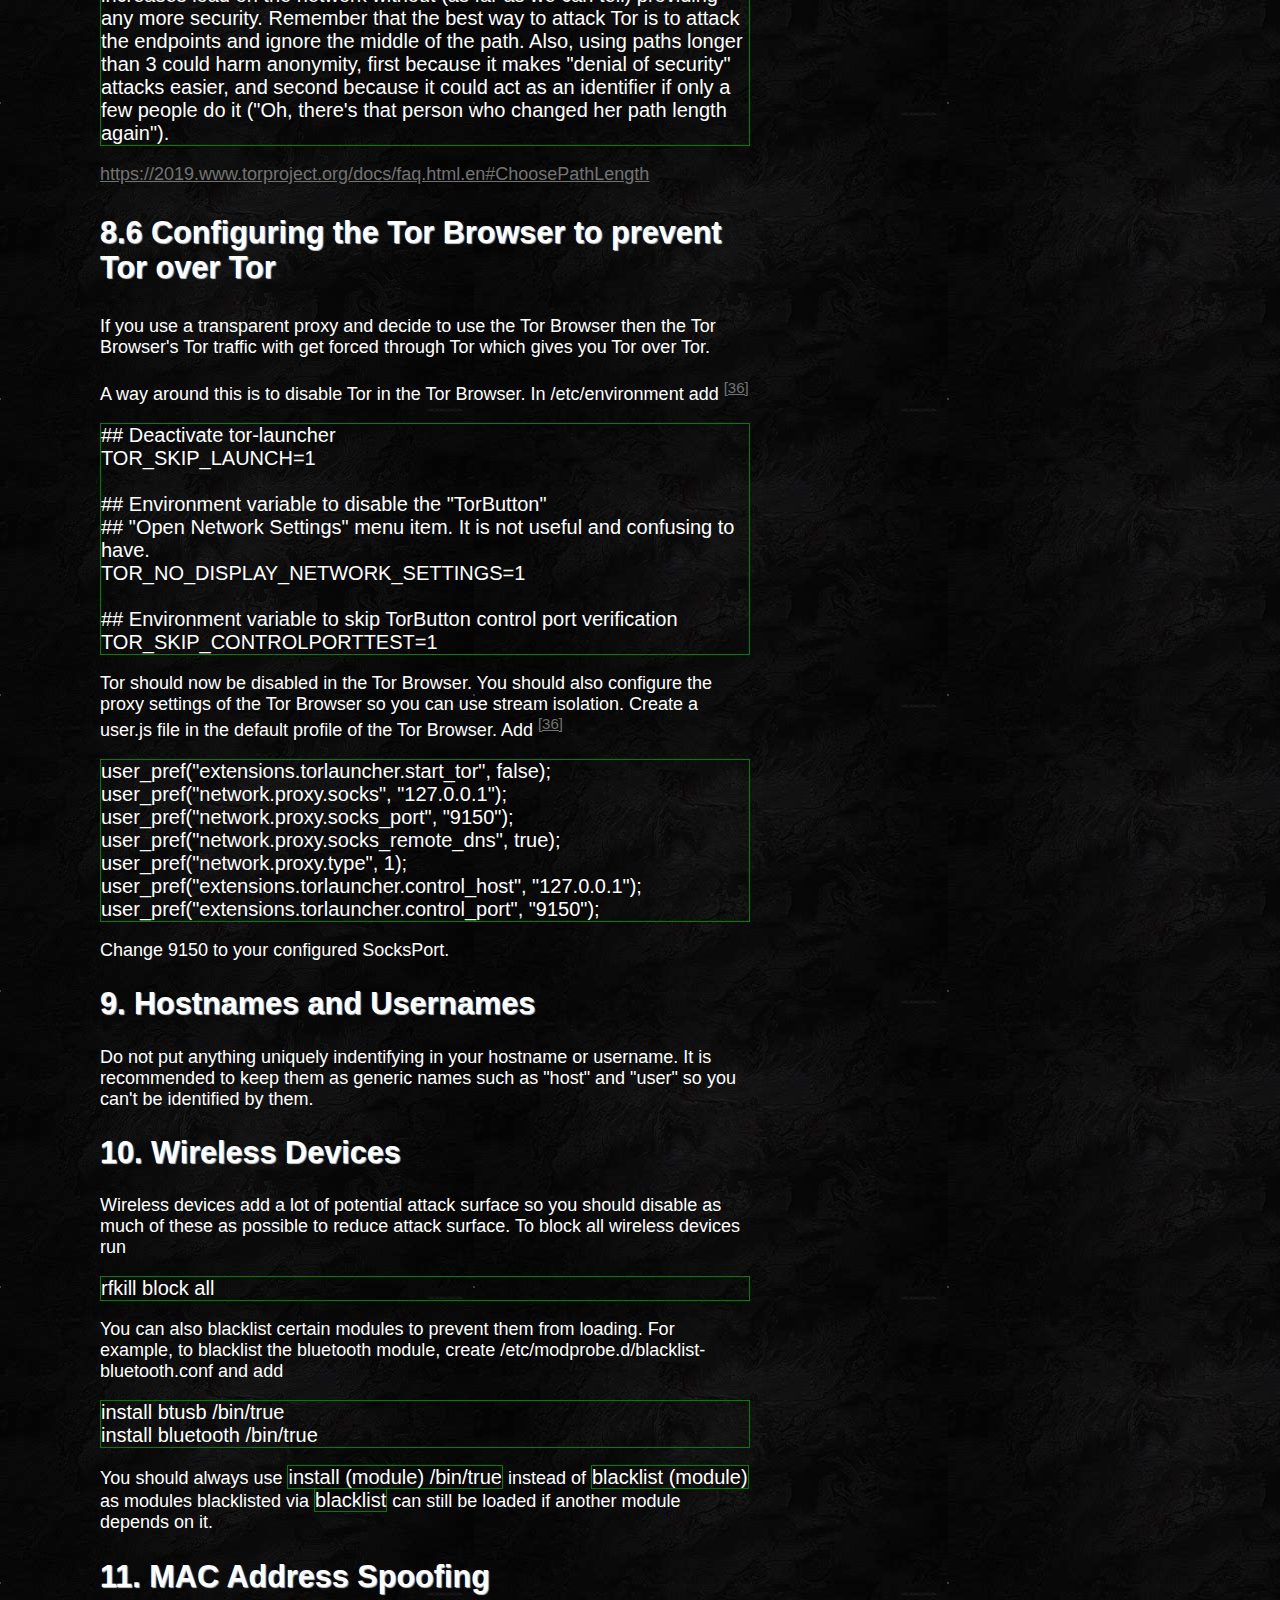
<file: linux_hardening_guide.html>
<!DOCTYPE html>
<html lang="en">
  <head>
    <meta charset="utf-8">
    <link rel="stylesheet" href="styles.css">
    <title>Privacy Guide</title>
  </head>
  <body class="hardening">
    <h1>ARCH LINUX SECURITY AND PRIVACY GUIDE</h1>

    <p>
      This guide aims to help you harden your system for privacy and security. <br>
      <br>
      This will work for most other Linux distributions. Some settings may be different or some files may be placed elsewhere though.<br>
    </p>

    <h2>Contents</h2>

    <div class="headers">
      <a href="#kernel">1. Kernels</a> <br>
      <br>

      <div class="subheaders">
        <a href="#sysctl">1.1 Sysctl</a> <br>
        <a href="#boot_parameters">1.2 Boot Parameters</a> <br>
        <a href="#hidepid">1.3 hidepid</a> <br>
        <a href="#nf_conntrack_helper">1.4 Netfilter's connection tracking helper</a> <br>
        <a href="#linux-hardened">1.5 Linux-hardened</a> <br>
        <a href="#grsecurity">1.6 Grsecurity</a> <br>
        <a href="#compiling-your-own-kernel">1.7 Compiling your own kernel</a> <br>
      </div>

      <br>
      <a href="#MAC">2. Mandatory Access Control</a> <br>
      <br>
      <a href="#sandboxes">3. Sandboxes</a> <br>
      <br>

      <div class="subheaders">
        <a href="#sandboxing_xorg">3.1 Sandboxing Xorg</a> <br>
      </div>

      <br>
      <a href="#root">4. The Root Account</a> <br>
      <br>

      <div class="subheaders">
        <a href="#securetty">4.1 /etc/securetty</a> <br>
        <a href="#restricting_su">4.2 Restricting su</a> <br>
        <a href="#locking_root">4.3 Locking the root account</a> <br>
        <a href="#denying_root_login_ssh">4.4 Denying Root Login via SSH</a> <br>
        <a href="#increase_number_of_rounds">4.5 Increase the Number of Hashing Rounds</a> <br>
      </div>

      <br>
      <a href="#systemd_sandboxes">5. Systemd Sandboxing</a> <br>
      <br>
      <a href="#restricting_xorg">6. Restricting Xorg Root Access</a> <br>
      <br>
      <a href="#firewalls">7. Firewalls</a> <br>
      <br>
      <a href="#tor">8. Tor</a> <br>
      <br>

      <div class="subheaders">
        <a href="#tor_browser">8.1 Tor browser</a> <br>
        <a href="#torsocks">8.2 Torsocks</a> <br>
        <a href="#stream_isolation">8.3 Stream Isolation</a> <br>
        <a href="#transparent_proxy">8.4 Transparent Proxy</a> <br>
        <a href="#tor_over_tor">8.5 Tor over Tor</a> <br>
        <a href="#tor_browser_tor_over_tor">8.6 Configuring the Tor Browser to prevent Tor over Tor</a> <br>
      </div>

      <br>
      <a href="#hostnames">9. Hostnames and Usernames</a> <br>
      <br>
      <a href="#bluetooth">10. Wireless Devices</a> <br>
      <br>
      <a href="#mac_address">11. MAC Address Spoofing</a> <br>
      <br>
      <a href="#umask">12. Umask</a> <br>
      <br>
      <a href="#usbs">13. USBs</a> <br>
      <br>
      <a href="#thunderbolt_and_firewire">14. Thunderbolt and Firewire</a> <br>
      <br>
      <a href="#virtual_machines">15. Virtual Machines</a> <br>
      <br>

      <div class="subheaders">
        <a href="#virtualbox">15.1 Virtualbox</a> <br>
        <a href="#kvm/qemu">15.2 KVM/QEMU</a> <br>
        <a href="#nested_virtualization">15.3 Nested Virtualization</a> <br>
      </div>

      <br>
      <a href="#core_dumps">16. Core Dumps</a> <br>
      <br>

      <div class="subheaders">
        <a href="#core_dumps_sysctl">16.1 Sysctl</a> <br>
        <a href="#core_dumps_systemd">16.2 Systemd</a> <br>
        <a href="#core_dumps_ulimit">16.3 Ulimit</a> <br>
        <a href="#core_dumps_setuid">16.4 Disabling setuid processes from dumping their memory</a> <br>
      </div>

      <br>
      <a href="#microcode">17. Microcode Updates</a> <br>

      <br>
      <a href="#icmp_timestamps">18. ICMP Timestamps</a> <br>
      <br>
      <a href="#ntp">19. NTP</a> <br>
      <br>
      <a href="#ipv6_privacy">20. IPv6 Privacy Extensions</a> <br>
      <br>

      <div class="subheaders">
        <a href="#ipv6_networkmanager">20.1 NetworkManager</a> <br>
        <a href="#ipv6_systemd-networkd">20.2 systemd-networkd</a> <br>
      </div>

      <br>
      <a href="#bootloaders">21. Bootloaders</a> <br>
      <br>

      <div class="subheaders">
        <a href="#grub">21.1 GRUB</a> <br>
        <a href="#syslinux">21.2 Syslinux</a> <br>
        <a href="#systemd-boot">21.3 systemd-boot</a> <br>
      </div>

      <br>
      <a href="#pam">22. PAM</a> <br>
      <br>
      <a href="#uncommon_protocols">23. Blacklist Uncommon Network Protocols</a> <br>
      <br>
      <a href="#partitioning">24. Partitioning and Mount Options</a> <br>
      <br>
      <a href="#uncommon_filesystems">25. Disable Mounting of Uncommon Filesystems</a> <br>
      <br>
      <a href="#editing_as_root">26. Editing Files as Root</a> <br>
      <br>
      <a href="#entropy">27. Entropy</a> <br>
      <br>

      <div class="subheaders">
        <a href="#haveged">27.1 Haveged</a> <br>
        <a href="#jitterentropy">27.2 Jitterentropy</a> <br>
      </div>

      <br>
      <a href="#microphones_and_webcams">28. Microphones and Webcams</a> <br>
      <br>
      <a href="#best_practices">29. Best Practices</a> <br>

    </div>

    <h2 id="kernel">1. Kernels</h2>


    <p>
      An important part of Linux security is hardening the kernel against exploits. This can be with boot parameters, sysctls, kernel patches etc.
    </p>

    <h3 id="sysctl">1.1 Sysctl</h3>

    <p>
      Sysctl is a tool that can increase the kernel's security by changing certain kernel tunables. To change settings temporarily you can use
    </p>

    <div class="boxed">
       sysctl -w (param [value])
    </div>

    <p>
      To change them permanently you can add files to /etc/sysctl.d. <br>
      <br>
      In /etc/sysctl.d create a file called "kptr_restrict.conf" (the name does not matter as long as it ends in '.conf'). In this file add
    </p>

    <div class="boxed">
       kernel.kptr_restrict=2
    </div>

    <p>
      This setting attempts to prevent any kernel pointer leaks via various methods (such as in /proc/kallsyms or dmesg). Kernel pointers can be very useful for kernel exploits. Alternatively you can add "kernel.kptr_restrict=1" but this only hides kernel symbols for users other than the root user. <br>
      <br>
      Now create "dmesg_restrict.conf" and add
    </p>

    <div class="boxed">
      kernel.dmesg_restrict=1
    </div>
    <p>

      This blocks users other than root from being able to see the kernel logs. The kernel logs can give an attacker useful information such as kernel pointers. <br>
      <br>
      Create "harden_bpf.conf" and add
    </p>

    <div class="boxed">
      kernel.unprivileged_bpf_disabled=1<br>
      net.core.bpf_jit_harden=2<br>
    </div><br>

    <p>
      This makes it so that only root can use the BPF JIT compiler and to harden it. A JIT compiler opens up the possibility for an attacker to exploit many vulnerabilities such as JIT spraying. <br>
      <br>
      Create "ptrace_scope.conf" and add
    </p>

    <div class="boxed">
       kernel.yama.ptrace_scope=2
    </div>

    <p>
      This makes only processes with CAP_SYS_PTRACE able to use ptrace. Ptrace is a system call that allows a program to alter and inspect a running process which allows attackers to easily compromise other running programs. <br>
      <br>
      Create "kexec.conf" and add
    </p>

    <div class="boxed">
      kernel.kexec_load_disabled=1
    </div>

    <p>
      This disables kexec which can be used to replace the running kernel. <br>
      <br>
      Create "tcp_hardening.conf" and add
    </p><br>

    <div class="boxed">
      net.ipv4.tcp_syncookies=1
    </div>

    <p>
      This helps protect against SYN flood attacks which is a form of denial of service attack where an attacker sends a lot of SYN requests in an attempt to consume enough resources to make the system unresponsive to legitimate traffic.</sup>
    </p>

    <div class="boxed">
      net.ipv4.tcp_rfc1337=1
    </div>

    <p>
      This protects against time-wait assassination. It drops RST packets for sockets in the time-wait state. </sup>
    </p>

    <div class="boxed">
      net.ipv4.conf.default.rp_filter=1 <br>
      net.ipv4.conf.all.rp_filter=1
    </div>

    <p>
      These enable source validation of packets received from all interfaces of the machine. This protects against IP spoofing methods in which an attacker can send a packet with a fake IP address. </sup>
    </p>

    <div class="boxed">
      net.ipv4.conf.all.accept_redirects=0 <br>
      net.ipv4.conf.default.accept_redirects=0 <br>
      net.ipv4.conf.all.secure_redirects=0 <br>
      net.ipv4.conf.default.secure_redirects=0 <br>
      net.ipv6.conf.all.accept_redirects=0 <br>
      net.ipv6.conf.default.accept_redirects=0
    </div>

    <p>
      These disable ICMP redirect acceptance. If these settings are not set then an attacker can redirect an ICMP request to anywhere they want.
    </p>

    <div class="boxed">
      net.ipv4.conf.all.send_redirects=0 <br>
      net.ipv4.conf.default.send_redirects=0
    </div>

    <p>
      These disable ICMP redirect sending when on a non-router.</sup>
    </p>

    <div class="boxed">
      net.ipv4.icmp_echo_ignore_all=1
    </div>

    <p>
      This settings makes your system ignore ICMP requests. <br>
      <br>
      All of these harden the TCP/IP stack and tighten network security options.<br>
      <br>
      Create "mmap_aslr.conf" and add <br>
    </p>

    <div class="boxed">
      vm.mmap_rnd_bits=32 <br>
      vm.mmap_rnd_compat_bits=16
    </div><br>

    <p>
      These settings are set to the highest value to improve ASLR effectiveness for mmap. <sup><a href="#ref-10">[10]</a></sup> <br>
    </p>

    <p>
      Create "sysrq.conf" and add
    </p>

    <div class="boxed">
      kernel.sysrq=0
    </div>

    <p>
      This disables the SysRq key which exposes tons of potentially dangerous debugging functionality to unprivileged, local users. <br>
      <br>
      Create "unprivileged_users_clone.conf" and add
    </p>

    <div class="boxed">
      kernel.unprivileged_userns_clone=0
    </div>

    <p>
      This disables unprivileged user namespaces. User namespaces add a lot of attack surface for privilege escalation so it's best to restrict them to root only. This may break some sandboxing programs such as bubblewrap. These can be fixed by making the sandbox binaries setuid. <br>
      <br>
      Create "tcp_sack.conf" and add
    </p>

    <div class="boxed">
      net.ipv4.tcp_sack=0
    </div>

    <p>
      This disables <a href="https://tools.ietf.org/html/rfc2018">TCP SACK</a>. SACK is <a href="https://github.com/Netflix/security-bulletins/blob/master/advisories/third-party/2019-001.md">commonly exploited</a> and not needed for many circumstances so it should be disabled if you don't need it. To learn if SACK is needed for you or not, see <a href="https://serverfault.com/questions/10955/when-to-turn-tcp-sack-off">https://serverfault.com/questions/10955/when-to-turn-tcp-sack-off</a>.
    </p>

    <h3 id="boot_parameters">1.2 Boot Parameters</h3>

    <p>
      Boot parameters pass settings to the kernel at boot using your bootloader. Some settings can be used to increase security. If using GRUB then edit /etc/default/grub and add your parameters at "GRUB_CMDLINE_LINUX_DEFAULT=". <br>
      <br>
      If using Syslinux then edit /boot/syslinux/syslinux.cfg and add them to the 'APPEND' line. <br>
      <br>
      Add "apparmor=1 security=apparmor" to enable AppArmor. If using SELinux or other LSMs then do not use these settings.<br>
      <br>
      Add "slab_nomerge" to disable slab merging. Sometimes a slab can be used in a vulnerable way which an attacker can exploit. <br>
      <br>
      Add "slub_debug=FZ" to enable sanity checks (F) and redzoning (Z). Sanity checks make sure that memory has been overwrited correctly. Redzoning adds extra areas around slabs that detect when a slab is overwritten past its real size, which can help detect overflows. <br>
      <br>
      Add "init_on_alloc=1 init_on_free=1". This zeroes memory during allocation and free time to prevent leaking secrets in memory. <br>
      <br>
      Add "mce=0". This causes the kernel to panic on uncorrectable errors in ECC memory which could be exploited. This is not needed for systems without ECC memory. <br>
      <br>
      Add "pti=on". This enables Kernel Page Table Isolation which mitigates Meltdown and prevents some KASLR bypasses. <br>
      <br>
      Add "mds=full,nosmt" to enable all mitigations for the MDS vulnerability and disable SMT. This may have a significant performance decrease as it disables hyperthreading. <br>
      <br>
      Add "module.sig_enforce=1". This only allows kernel modules <a href="https://www.kernel.org/doc/html/v5.2-rc3/admin-guide/module-signing.html">signed with a valid key</a> to be loaded which increases security by making it harder to load a malicious kernel module. This prevents all out-of-tree kernel modules from being loaded. This includes modules such as the virtualbox modules, wireguard and nvidia drivers which may not be wanted depending on your setup. <br>
      <br>
      Add "oops=panic". This causes the kernel to panic on oopses. This prevents the kernel from continuing to run a flawed process which can be exploited. Kernel exploits sometimes also cause an oops which this will help against. Sometimes, buggy drivers cause harmless oopses which will result in your system crashing so this boot parameter can only be used on certain hardware. <br>
      <br>
      Optionally add "ipv6.disable=1" to disable the whole IPv6 stack which may have some privacy issues depending on your setup as it uses your MAC address to create an IPv6 address which can be used to track you. This can be solved with <a href="#ipv6_privacy">IPv6 privacy extensions</a> rather than disabling it entirely. This also reduces attack surface so its best to disable it if not needed. <br>
      <br>
      So now we have
    </p>

    <div class="boxed">
      GRUB_CMDLINE_LINUX_DEFAULT="apparmor=1 security=apparmor slab_nomerge slub_debug=FZ init_on_alloc=1 init_on_free=1 mce=0 pti=on mds=full,nosmt module.sig_enforce=1 oops=panic"
    </div>

    <p>
      You will need to regenerate your GRUB configuration file to apply these by running
    </p>

    <div class="boxed">
      grub-mkconfig -o /boot/grub/grub.cfg
    </div>

    <h3 id="hidepid">1.3 hidepid</h3>

    <p>
      /proc contains information about all processes running on the system. <sup><a href="#ref-17">[17]</a></sup> By default this is accessible to all users. This can allows an attacker to spy a lot on other processes. To allow users to only see their own processes, edit /etc/fstab and add <sup><a href="#ref-18">[18]</a></sup>
    </p>

    <div class="boxed">
      proc	/proc	proc	nosuid,nodev,noexec,hidepid=2,gid=proc	0	0
    </div>

    <p>
      systemd-logind still needs to see other users' processes so, for user sessions to work correctly add this to /etc/systemd/system/systemd-logind.service.d/hidepid.conf
    </p>

    <div class="boxed">
      [Service] <br>
      SupplementaryGroups=proc
    </div>

    <h3 id="nf_conntrack_helper">1.4 Netfilter's connection tracking helper</h3>

    <p>
      Netfilter's automatic conntrack helper assignment is dangerous as it enables a lot of code in the kernel that <a href="https://home.regit.org/netfilter-en/secure-use-of-helpers/">parses incoming network packets which is potentially unsafe</a>. <br>
      <br>
      To disable this, create /etc/modprobe.d/no-conntrack-helper.conf and add
    </p>

    <div class="boxed">
      options nf_conntrack nf_conntrack_helper=0
    </div>

    <h3 id="linux-hardened">1.5 Linux-hardened</h3>

    <p>
      In the Arch repositories there is a package with a hardened kernel. This contains many patches for security and more paranoid defaults. <sup><a href="#ref-19">[19]</a></sup> You should install this and the linux-hardened-headers package.
    </p>

    <h3 id="grsecurity">1.6 Grsecurity</h3>

    <p>
      Grsecurity is a set of kernel patches that can increase kernel security. <sup><a href="#ref-20">[20]</a></sup> These patches used to be available for everyone but now it is commercial and you have to pay to get them. These patches offer a great increase in security. <br>
    </p>

    <h3 id="compiling-your-own-kernel">1.7 Compiling your own kernel</h3>

    <p>
      You should compile your own kernel and enable as little modules as possible to keep attack surface at a minimum. Distro-compiled kernels also have public kernel symbols which are very useful for exploits. Compiling your own kernel will give you unique kernel symbols which, along with kptr_restrict and dmesg_restrict, will make it a lot harder for attackers to create exploits.
    </p>

    <h2 id="MAC">2. Mandatory Access Control (MAC)</h2>

    <p>
      MAC systems give fine-grained control over what programs can access. This means your browser won't have access to your entire home directory or something similar. <br>
      <br>
      The most used MAC systems are SELinux and Apparmor. SELinux is a lot more secure than AppArmor but is more difficult to use and isn't supported in Arch so I recommend to use AppArmor. <br>
      <br>
      To enable Apparmor, install the AppArmor package, enable the AppArmor systemd service and set the kernel parameters required for AppArmor described above. Just installing AppArmor won't increase security. You need to develop profiles for certain applications to restrict them. <br>
      <br>
      To create AppArmor profiles run
    </p>

    <div class="boxed">
      aa-genprof /usr/bin/(program)
    </div>

    <p>
      Open the program and start using at as you normally would. AppArmor will detect what files it needs access to and will add them to the profile if you choose. This will not cover everything an application will do but it is a good starting point for creating profiles. <br>
      <br>
      This is only a very basic explanation but I advise you to learn how to use AppArmor as it can help protect your system against lots of attacks. <br>
      <br>
      If you want to take it a step further. You can setup a full system AppArmor policy by using an initramfs hook to confine systemd.
    </p>

    <h2 id="sandboxes">3. Sandboxes</h2>

    <p>
     Sandboxes allow you to run a program in an isolated environment that has no, or limited access to the rest of your system. You can use these to secure your applications or run untrusted programs. <br>
     <br>
     I recommend to use <a href="https://github.com/containers/bubblewrap">bubblewrap</a> to sandbox programs. It is a very powerful sandbox with minimal attack surface. <br>
     <br>
     You should not use Firejail as it has far too large attack surface which has led to Firejail having trivial <a href="https://www.openwall.com/lists/oss-security/2017/01/05/4">privilege escalations and sandbox escapes</a>.
    </p>

    <h3 id="sandboxing_xorg">3.1 Sandboxing Xorg</h3>

    <p>
      Any Xorg window can have access to another window. This allows for keyloggers or screenshot programs that can even record the root password. <sup><a href="#ref-21">[21]</a></sup> You can sandbox Xorg with Xpra/Xephyr and bubblewrap. <sup><a href="#ref-22">[22]</a></sup> To use Xephyr install xorg-server-xephyr and to use Xpra install 'xpra'. To sandbox a program with bubblewrap and Xephyr run: TO BE WRITTEN
    </p>

    <p>
      Wayland isolates windows from each other by default and would be better to use than Xorg.
    </p>

    <h2 id="root">4. The Root Account</h2>

    <p>
      Root can do basically anything and has access to your whole system. This means you should lock it down as much as possible so attackers cannot gain root access.
    </p>

    <h3 id="securetty">4.1 /etc/securetty</h3>

    <p>
      /etc/securetty tells the system where you are allowed to login as root. You should keep this file empty so nobody can login as root from a tty. <br>
    </p>

    <h3 id="restricting_su">4.2 Restricting su</h3>

    <p>
      su lets you switch users from a terminal. By default it tries to login as root. To restrict the use of su to users within the 'wheel' group, edit /etc/pam.d/su and /etc/pam.d/su-l (that's the letter l, not the number one) and uncomment
    </p>

    <div class="boxed">
       auth		required	pam_wheel.so use_uid
    </div>

    <p>
      You should have as little users in the 'wheel' group as possible.
    </p>

    <h3 id="locking_root">4.3 Locking the root account</h3>

    <p>
      To lock the root account to prevent anyone from logging in as root, run </sup>
    </p>

    <div class="boxed">
       passwd -l root
    </div>

    <h3 id="denying_root_login_ssh">4.4 Denying Root Login via SSH</h3>

    <p>
      To prevent someone from logging in as root via SSH edit /etc/ssh/sshd_config and add <sup><a href="#ref-28">[28]</a></sup>
    </p>

    <div class="boxed">
      PermitRootLogin no
    </div>

    <h3 id="increase_number_of_rounds">4.5 Increase the Number of Hashing Rounds</h3>

    <p>
      You can increase the number of hashing rounds that shadow can use. This can increase the security of your hashed passwords. It makes an attacker have to compute a lot more hashes to crack your password. By default shadow uses 5000 rounds but you can increase this to as many as you want. The more rounds it does the slower it wil be to login. Edit /etc/pam.d/passwd and add the rounds option. <sup><a href="#ref-30">[30]</a></sup>
    </p>

    <div class="boxed">
      password	required	pam_unix.so sha512 shadow nullok rounds=65536
    </div>

    <p>
      This makes shadow perform 65536 rounds. <br>
      <br>
      Your passwords are not automatically rehashed after applying this setting so you need to reset the password with
    </p>

    <div class="boxed">
      passwd username
    </div>

    <p>
      Replace 'username' with the user whose password you are changing. <br>
      <br>
      This can be applied to your user account or the root account.
    </p>


    <h2 id="systemd_sandboxes">5. Systemd Sandboxing</h2>

    <p>
      Systemd has the ability to sandbox services so they can only access what they need. Here is an example of a sandboxed systemd service.
    </p>

    <div class="boxed">
      [Service] <br>
      CapabilityBoundingSet=CAP_NET_BIND_SERVICE <br>
      ProtectSystem=strict <br>
      ReadWriteDirectories=/var/lib/tor/ <br>
      ProtectHome=true <br>
      ProtectKernelTunables=true <br>
      ProtectKernelModules=true <br>
      ProtectControlGroups=true <br>
      PrivateTmp=true <br>
      PrivateUsers=yes <br>
      MemoryDenyWriteExecute=true <br>
      NoNewPrivileges=true <br>
      RestrictRealtime=true <br>
      RestrictAddressFamilies=AF_INET AF_UNIX <br>
      SystemCallArchitectures=native <br>
      RestrictNamespaces=yes <br>
      RuntimeDirectoryMode=0700 <br>
      SystemCallFilter=~@clock @cpu-emulation @debug @keyring @module @mount @obsolete @raw-io <br>
      AppArmorProfile=/etc/apparmor.d/usr.bin.tor <br>
    </div>

    <p>
      To learn more about the options you can set, read the <a href="https://www.freedesktop.org/software/systemd/man/systemd.exec.html">systemd.exec</a> manpage. <br>
    </p>

    <h2 id="restricting_xorg">6. Restricting Xorg Root Access</h2>

    <p>
      The following section does not apply to Arch Linux as it <a href="https://www.archlinux.org/news/xorg-server-116-is-now-available/">starts X rootless by default</a>. This may help with other distributions. <br>
      <br>
      Xorg is a massive amount of code and runs as root by default. This makes it more likely to have exploits that can gain root privileges. <sup><a href="#ref-31">[31]</a></sup> To stop it from using root create /etc/X11/Xwrapper.config and add <sup><a href="#ref-32">[32]</a></sup>
    </p>

    <div class="boxed">
     needs_root_rights = no
    </div>

    <p>
      To make sure that this works run this command as root and check for Xorg.
    </p>

    <div class="boxed">
      ps -U root -u root u
    </div>

    <h2 id="firewalls">7. Firewalls</h2>

    <p>
     Firewalls control incoming and outgoing network traffic and can be used to block or allow certain types of traffic. You should always block all incoming traffic unless you have a specific reason not to. <br>
     <br>
     It is recommend to set up a strict iptables or nftables firewall.
    </p>

    <h2 id="tor">8. Tor</h2>

    <p>
      Tor is an anonymity network that tries to make you anonymous by routing your internet traffic through multiple nodes across the world.
    </p>

    <h3 id="tor_browser">8.1 Tor browser</h3>

    <p>
      The Tor Browser is a browser based on Firefox that is configured for anonymity and security which routes all connections through the Tor network. <br>
      <br>
      It is recommended not to use any other browser for Tor because you can easily misconfigure it and break it. It will also have a completely different browser fingerprint from the Tor Browser which can be used to deanonymize you. <br>
      <br>
      You should use apparmor with the Tor Browser to increase security. <br>
      <br>
      <a href="https://github.com/micahflee/torbrowser-launcher/tree/develop/apparmor">https://github.com/micahflee/torbrowser-launcher/tree/develop/apparmor</a>
    </p>

    <h3 id="torsocks">8.2 Torsocks</h3>

    <p>
      Torsocks can force other programs' network traffic through Tor which allows you to anonymize more than just your browsing.
    </p>

    <h3 id="stream_isolation">8.3 Stream Isolation</h3>

    <p>
     Stream isolation makes programs use different Tor circuits from each other to prevent identity correlation. <sup><a href="#ref-34">[34]</a></sup> To enable this edit /etc/tor/torrc and configure more SocksPorts. 9050 is the default SocksPort. Once you have made more, configure your programs to use those new ports and you will have stream isolation. <br>
     <br>
     Pacman can use stream isolation by editing /etc/pacman.conf. Add this to /etc/pacman.conf
    </p>

    <div class="boxed">
      XferCommand = /usr/bin/curl --socks5-hostname localhost:9062 --continue-at - --fail --output %o %u
    </div>

    <p>
      Replace 9062 with your SocksPort.
    </p>

    <h3 id="transparent_proxy">8.4 Transparent Proxy</h3>

    <p>
      You can configure your whole system to use Tor by default with a transparent proxy to anonymize all internet traffic. <br>
      <br>
      To do this add this to /etc/tor/torrc:
    </p>

    <div class="boxed">
      TransPort 9040 <br>
      DNSPort 5353 <br>
      SocksPort 9050 <br>
    </div>

    <p>
      Create /etc/iptables/iptables.rules and add:
    </p>

    <div class="boxed">
      *nat <br>
      :PREROUTING ACCEPT [6:2126] <br>
      :INPUT ACCEPT [0:0] <br>
      :OUTPUT ACCEPT [17:6239] <br>
      :POSTROUTING ACCEPT [6:408] <br>
      <br>
      -A PREROUTING ! -i lo -p udp -m udp --dport 53 -j REDIRECT --to-ports 5353 <br>
      -A PREROUTING ! -i lo -p tcp -m tcp --tcp-flags FIN,SYN,RST,ACK SYN -j REDIRECT --to-ports 9040 <br>
      -A OUTPUT -o lo -j RETURN <br>
      --ipv4 -A OUTPUT -d 192.168.0.0/16 -j RETURN <br>
      -A OUTPUT -m owner --uid-owner "tor" -j RETURN <br>
      -A OUTPUT -p udp -m udp --dport 53 -j REDIRECT --to-ports 5353 <br>
      -A OUTPUT -p tcp -m tcp --tcp-flags FIN,SYN,RST,ACK SYN -j REDIRECT --to-ports 9040 <br>
      COMMIT <br>
      <br>
      *filter <br>
      :INPUT DROP [0:0] <br>
      :FORWARD DROP [0:0] <br>
      :OUTPUT DROP [0:0] <br>
      <br>
      -A INPUT -i lo -j ACCEPT <br>
      -A INPUT -p icmp -j ACCEPT <br>
      -A INPUT -m conntrack --ctstate RELATED,ESTABLISHED -j ACCEPT <br>
      --ipv4 -A INPUT -p tcp -j REJECT --reject-with tcp-reset <br>
      --ipv4 -A INPUT -p udp -j REJECT --reject-with icmp-port-unreachable <br>
      --ipv4 -A INPUT -j REJECT --reject-with icmp-proto-unreachable <br>
      --ipv6 -A INPUT -j REJECT <br>
      --ipv4 -A OUTPUT -d 127.0.0.0/8 -j ACCEPT <br>
      --ipv4 -A OUTPUT -d 192.168.0.0/16 -j ACCEPT <br>
      --ipv6 -A OUTPUT -d ::1/8 -j ACCEPT <br>
      -A OUTPUT -m conntrack --ctstate RELATED,ESTABLISHED -j ACCEPT <br>
      -A OUTPUT -m owner --uid-owner "tor" -j ACCEPT <br>
      --ipv4 -A OUTPUT -j REJECT --reject-with icmp-port-unreachable <br>
      --ipv6 -A OUTPUT -j REJECT <br>
      COMMIT<br>
    </div>

    <p>
      Symlink this to /etc/iptables/ip6tables.rules if using IPv6. <br>
      <br>
      Edit /etc/resolv.conf and set it to 127.0.0.1. You may need to configure dnsmasq or any other resolver to set your DNS as 127.0.0.1:5353. <br>
      <br>
      Edit /etc/dhcpcd.conf and add "nohook resolv.conf" to stop it from overwriting resolv.conf. Run "chattr +i /etc/resolv.conf" to prevent all services from overwriting it. <br>
      <br>
      To use stream isolation with a transparent proxy then add more SocksPorts in your torrc and configure your programs to use those ports. <br>
    </p>

    <h3 id="tor_over_tor">8.5 Tor over Tor</h3>

    <p>
      If you force Tor traffic to go through Tor again you will get Tor over Tor. For example if you use the default Tor Browser with a transparent proxy. You could get 6 hops from this but it is not guaranteed that these hops will be different. The user could end up with the same hops, possibly in reverse or mixed order. <br>
      <br>
      The Tor Project recommends to not use more than three hops.
    </p>

    <div class="boxed">
      We don't want to encourage people to use paths longer than this — it increases load on the network without (as far as we can tell) providing any more security. Remember that the best way to attack Tor is to attack the endpoints and ignore the middle of the path. Also, using paths longer than 3 could harm anonymity, first because it makes "denial of security" attacks easier, and second because it could act as an identifier if only a few people do it ("Oh, there's that person who changed her path length again").
    </div>

    <p>
      <a href="https://2019.www.torproject.org/docs/faq.html.en#ChoosePathLength">https://2019.www.torproject.org/docs/faq.html.en#ChoosePathLength</a>
    </p>

    <h3 id="tor_browser_tor_over_tor">8.6 Configuring the Tor Browser to prevent Tor over Tor</h3>

    <p>
      If you use a transparent proxy and decide to use the Tor Browser then the Tor Browser's Tor traffic with get forced through Tor which gives you Tor over Tor. <br>
      <br>
      A way around this is to disable Tor in the Tor Browser. In /etc/environment add <sup><a href="#ref-36">[36]</a></sup>
    </p>

    <div class="boxed">
      ## Deactivate tor-launcher <br>
      TOR_SKIP_LAUNCH=1 <br>
      <br>
      ## Environment variable to disable the "TorButton" <br>
      ## "Open Network Settings" menu item. It is not useful and confusing to have. <br>
      TOR_NO_DISPLAY_NETWORK_SETTINGS=1 <br>
      <br>
      ## Environment variable to skip TorButton control port verification <br>
      TOR_SKIP_CONTROLPORTTEST=1
    </div>

    <p>
      Tor should now be disabled in the Tor Browser. You should also configure the proxy settings of the Tor Browser so you can use stream isolation. Create a user.js file in the default profile of the Tor Browser. Add <sup><a href="#ref-36">[36]</a></sup>
    </p>

    <div class="boxed">
      user_pref("extensions.torlauncher.start_tor", false); <br>
      user_pref("network.proxy.socks", "127.0.0.1"); <br>
      user_pref("network.proxy.socks_port", "9150"); <br>
      user_pref("network.proxy.socks_remote_dns", true); <br>
      user_pref("network.proxy.type", 1); <br>
      user_pref("extensions.torlauncher.control_host", "127.0.0.1"); <br>
      user_pref("extensions.torlauncher.control_port", "9150"); <br>
    </div>

    <p>
      Change 9150 to your configured SocksPort.
    </p>

    <h2 id="hostnames">9. Hostnames and Usernames</h2>

    <p>
      Do not put anything uniquely indentifying in your hostname or username. It is recommended to keep them as generic names such as "host" and "user" so you can't be identified by them.
    </p>

    <h2 id="bluetooth">10. Wireless Devices</h2>

    <p>
      Wireless devices add a lot of potential attack surface so you should disable as much of these as possible to reduce attack surface. To block all wireless devices run </sup>
    </p>

    <div class="boxed">
      rfkill block all
    </div>

    <p>
      You can also blacklist certain modules to prevent them from loading. For example, to blacklist the bluetooth module, create /etc/modprobe.d/blacklist-bluetooth.conf and add
    </p>

    <div class="boxed">
       install btusb /bin/true <br>
       install bluetooth /bin/true
    </div>

    <p>
      You should always use <span class="boxed">install (module) /bin/true</span> instead of <span class="boxed">blacklist (module)</span> as modules blacklisted via <span class="boxed">blacklist</span> can still be loaded if another module depends on it.
    </p>

    <h2 id="mac_address">11. MAC Address Spoofing</h2>

    <p>
      MAC addresses can be used to identify you. They are unique identifiers exposed when you connect to a network. To spoof them, install macchanger and run
    </p>

    <div class="boxed">
      macchanger -e (network interface)
    </div>

    <p>
      To find out your network interfaces run
    </p>

    <div class="boxed">
      ip a
    </div>

    <br>
    <br>

    <div class="boxed">
      [Unit] <br>
      Description=macchanger on eth0 <br>
      Wants=network-pre.target <br>
      Before=network-pre.target <br>
      BindsTo=sys-subsystem-net-devices-eth0.device <br>
      After=sys-subsystem-net-devices-eth0.device <br>
      <br>
      [Service] <br>
      ExecStart=/usr/bin/macchanger -e eth0 <br>
      Type=oneshot <br>
      <br>
      [Install] <br>
      WantedBy=multi-user.target <br>
    </div>

    <p>
      Here is a systemd service to spoof the MAC address of eth0 at boot. Replace eth0 with your network interface. <br>
      <br>
      You should always use "macchanger -e" rather than "macchanger -r". This is because "macchanger -r" completely randomizes the MAC address which makes it really obvious that you're spoofing your MAC address which makes you stand out. "macchanger -e" doesn't spoof the vendor bytes so it's much more believable.
    </p>

    <h2 id="umask">12. Umask</h2>

    <p>
      Umasks set the default file permissions for newly created files. <sup><a href="#ref-40">[40]</a></sup> The default is 022 which is not very secure. This gives read access to every user on the system for newly created files. Edit /etc/profile and change the umask to 0077 which makes new files not readable by anyone other than the owner.
    </p>

    <h2 id="usbs">13. USBs</h2>

    <p>
      USBs are dangerous as they can contain malware. It is best to block all newly connected USBs by default to prevent these attacks. USBGuard is good for this. <br>
      <br>
      You could use "nousb" as a boot parameter to disable all USB support. <br>
      <br>
      If using linux-hardened, set the <span class="boxed">kernel.deny_new_usb=1</span> sysctl.
    </p>

    <h2 id="thunderbolt_and_firewire">14. DMA Attacks</h2>

    <p>
      Thunderbolt and Firewire can be used for Direct Memory Access (DMA) attacks. <sup><a href="#ref-42">[42]</a></sup> <sup><a href="#ref-43">[43]</a></sup> Disable these modules by creating "/etc/modprobe.d/blacklist-dma.conf". To blacklist these modules from loading add
    </p>

    <div class="boxed">
      install firewire-core /bin/true <br>
      install thunderbolt /bin/true
    </div>

    <p>
      You should enable IOMMU in your BIOS and by the "intel_iommu=on" (if using Intel) or the "amd_iommu=on" (if using AMD) boot parameters to enforce isolation between devices.
    </p>

    <h2 id="virtual_machines">15. Virtual Machines</h2>

    <p>
      Virtual Machines (VMs) isolate processes by virtualizing an entirely new system. I recommend to use KVM/QEMU.
    </p>

    <h3 id="virtualbox">15.1 Virtualbox</h3>

    <p>
      You should not use Virtualbox for multiple reasons. <sup><a href="#ref-44">[44]</a></sup> <br>
      <br>
      1) They use a non-free toolchain to compile their BIOS which is problematic for some free software projects. <br>
      <br>
      2) They don't fix security bugs. Many bugs are left in because the developers are too lazy to fix them. <br>
      <br>
      3) They rarely tell people about bugs. If they discover a bug they hide it from everyone else which makes it a lot harder for the community to make patches. <br>
      <br>
      4) A lot of important features only come with the extension pack which is proprietary.
    </p>

    <h3 id="kvm/qemu">15.2 KVM/QEMU</h3>

    <p>
      KVM is a kernel module that allows the kernel to function like a hypervisor. <br>
      <br>
      QEMU is an emulator that can use KVM. <br>
      <br>
      Virt-manager and GNOME Boxes are both good and easy to use GUIs to manage KVM/QEMU virtual machines.
     <p>

    <h2 id="core_dumps">16. Core Dumps</h2>

    <p>
      Core dumps contain the recorded state of the working memory of a program at a specific time, usually when that program has crashed. These can contain very important information such as passwords and encryption keys. <sup><a href="#ref-45">[45]</a></sup> You should disable these to prevent someone from accessing that information. <br>
      <br>
      There are three ways to disable them. With sysctl, systemd and ulimit. The sysctl way may not properly disable core dumps as systemd overrides it. I use all three ways to make sure core dumps are disabled.
    </p>

    <h3 id="core_dumps_sysctl">16.1 Sysctl</h3>

    <p>
      Create /etc/sysctl.d/coredump.conf or edit /etc/sysctl.conf (this does not exist on arch). Add this to possibly disable core dumps. <sup><a href="#ref-46">[46]</a></sup> <sup><a href="#ref-47">[47]</a></sup>
    </p>

    <div class="boxed">
       kernel.core_pattern=|/bin/false
    </div>

    <h3 id="core_dumps_systemd">16.2 Systemd</h3>

    <p>
      Create /etc/systemd/coredump.conf.d/custom.conf. You may need to create /etc/systemd/coredump.conf.d/ first. Add this to disable core dumps. <sup><a href="#ref-46">[46]</a></sup> <sup><a href="#ref-47">[47]</a></sup>
    </p>

    <div class="boxed">
      [Coredump] <br>
      Storage=none
    </div>

    <h3 id="core_dumps_ulimit">16.3 Ulimit</h3>

    <p>
      In /etc/security/limits.conf add <sup><a href="#ref-46">[46]</a></sup> <sup><a href="#ref-47">[47]</a></sup>
    </p>

    <div class="boxed">
      * hard core 0
    </div>

    <h3 id="core_dumps_setuid">16.4 Disabling setuid processes from dumping their memory</h3>

    <p>
      Process that run with elevated privileges (setuid) may still dump their memory even after these settings. To prevent them from doing this create /etc/sysctl.d/suid_dumpable.conf and add <sup><a href="#ref-46">[46]</a></sup>
    </p>

    <div class="boxed">
      fs.suid_dumpable=0
    </div>

    <p>
      Arch sets this setting by default so there is no need to do this on Arch.
    </p>

    <h2 id="microcode">17. Microcode Updates</h2>

    <p>
      Microcode updates are important. They can fix CPU vulnerabilities such the Meltdown and Spectre bugs. <br>
      <br>
      AMD uses the amd-ucode package and Intel uses the intel-ucode package. <br>
      <br>
      To enable them on GRUB run
    </p>

    <div class="boxed">
      grub-mkconfig -o /boot/grub/grub.cfg
    </div>

    <p>
      More information and ways to enable them on different bootloaders can be found on the <a href="https://wiki.archlinux.org/index.php/Microcode">Arch Wiki</a>.
    </p>

    <h2 id="icmp_timestamps">18. ICMP Timestamps</h2>

    <p>
      ICMP timestamps can expose your clock time which can be used for clock skew fingerprinting attackers. The easiest way is to block these is by blocking all incoming connections with a firewall.

    <h2 id="ntp">19. NTP</h2>

    <p>
      NTP is very insecure as it is unauthenticated and unencrypted. This means someone can do a man in the middle attack on your connection and give you a false time. This allows for fingerprinting as an attacker can give you a unique time and be able to track you with that. It also means you are vulnerable to <a href="https://en.wikipedia.org/wiki/Replay_attack">replay attacks</a>. <sup><a href="#ref-52">[52]</a></sup> <br>
      <br>
      NTP leaks your local computer time in NTP timestamp format which can be used for clock skew fingerprinting. This can be used to <a href="https://murdoch.is/papers/ccs06hotornot.pdf">de-anonymize users and onion services</a>. <br>
      <br>
      There is authentication for NTP called autokey but this <a href="http://zero-entropy.de/autokey_analysis.pdf">is insecure</a> and doesn't solve the problem of clock skew fingerprinting. <br>
      <br>
      You might want to disable this and use your local system and hardware clock although this can make you more vulnerable to clock skew fingerprinting. I have developed a tool called <a href="https://gitlab.com/madaidan/secure-time-sync">Secure Time Synchronization</a> that securely syncs the time to the current UTC time. You may also want to look into Whonix's sdwdate. <br>
      <br>
      Uninstall any NTP clients and disable it by running
    </p>

    <div class="boxed">
      timedatectl set-ntp 0
    </div>

    <p>
      and
    </p>

    <div class="boxed">
      systemctl disable systemd-timesyncd.service
    </div>

    <p>
      If you're on a server, then it is unrecommended to disable NTP as it is needed for highly accurate time synchronization.
    </p>

    <h2 id="ipv6_privacy">20. IPv6 Privacy Extensions</h2>

    <p>
      IPv6 addresses are generated through your computer's MAC address. This makes every IPv6 address completely unique and tied directly to your computer. <sup><a href="#ref-53">[53]</a></sup> Since this can be used to track you, you should either use IPv6 privacy extensions or disable IPv6 entirely. As to not lose the benefits of IPv6 you could use privacy extensions rather than disabling it. Privacy extensions generate a random IPv6 address out of your original one to prevent you from being tracked by it. <sup><a href="#ref-54">[54]</a></sup> <br>
      <br>
      To enable these create /etc/sysctl/ipv6_privacy.conf and add <sup><a href="#ref-55">[55]</a></sup>
    </p>

    <div class="boxed">
      net.ipv6.conf.all.use_tempaddr = 2 <br>
      net.ipv6.conf.default.use_tempaddr = 2 <br>
      net.ipv6.conf.eth0.use_tempaddr = 2 <br>
      net.ipv6.conf.wlan0.use_tempaddr = 2
    </div>

    <p>
      Replace "eth0" and "wlan0" with your network interfaces. You can find these by running
    </p>

    <div class="boxed">
      ip a
    </div>

    <h3 id="ipv6_networkmanager">20.1 NetworkManager</h3>

    <p>
      NetworkManager does not use these settings and still uses your original IPv6 address. To enable privacy extensions for NetworkManager, add these lines to /etc/NetworkManager/NetworkManager.conf <sup><a href="#ref-56">[56]</a></sup>
    </p>

    <div class="boxed">
      [connection] <br>
      ipv6.ip6-privacy=2
    </div>

    <h3 id="ipv6_systemd-networkd">20.2 systemd-networkd</h3>

    <p>
      systemd-networkd also does not use these settings and will still use your original IPv6 address. To enable privacy extensions for systemd-networkd, create /etc/systemd/network/ipv6.conf and add <sup><a href="#ref-57">[57]</a></sup>
    </p>

    <div class="boxed">
      [Network] <br>
      IPv6PrivacyExtensions=kernel
    </div>

    <h2 id="bootloaders">21. Bootloaders</h2>

    <p>
      It is very important that you protect your bootloader. A local attacker can get a root shell by using some thing like "init=/bin/bash" as a kernel parameter at boot. This tells the kernel to execute /bin/bash instead of your normal init system. <sup><a href="#ref-58">[58]</a></sup> You can prevent this by encrypting /boot or setting a password for your bootloader.
    </p>

    <h3 id="grub">21.1 GRUB</h3>

    <p>
      To set a password for GRUB, run <sup><a href="#ref-59">[59]</a></sup>
    </p>

    <div class="boxed">
      grub-mkpasswd-pbkdf2
    </div>

    <p>
      Enter your password and a string will be generated from that password. It will be like grub.pbkdf2.sha512.10000.*, where * can be anything. Edit /etc/grub.d/40_custom and add
    </p>

    <div class="boxed">
      set superusers="username" <br>
      password_pbkdf2 username (password)
    </div>

    <p>
      Replace "(password)" with the string generated by "grub-mkpasswd-pbkdf2". The username will be for the superusers who are users that are permitted to use the GRUB command line, edit menu entries, and execute any menu entry. For most people you can just keep this as "root". <br>
      <br>
      Regenerate your configuration file with
    </p>

    <div class="boxed">
      grub-mkconfig /boot/grub/grub.cfg
    </div>

    <p>
      GRUB will now be password protected. <br>
      <br>
      To restrict only editing the boot parameters and accessing the GRUB console while still allowing you to boot, edit /boot/grub/grub.cfg and next to "menuentry 'OS Name'" add "--unrestricted" e.g.
    </p>

    <div class="boxed">
      menuentry 'Arch Linux' --unrestricted
    </div>

    <p>
      You will need to regenerate your configuration file again. <br>
      <br>
      GRUB also has support for encrypting /boot.
    </p>

    <h3 id="syslinux">21.2 Syslinux</h3>

    <p>
      Syslinux can either set a master password or a menu password. A master password is required while booting any entry while a menu password is only required while booting a specified entry. <sup><a href="#ref-60">[60]</a></sup> <br>
      <br>
      To set a master password for Syslinux, edit /boot/syslinux/syslinux.cfg and add
    </p>

    <div class="boxed">
      MENU MASTER PASSWD (password)
    </div>

    <p>
      Replace "(password)" with the password you want to set. <br>
      <br>
      To set a menu password, edit /boot/syslinux/syslinux.cfg and within a label that has the item you want to password protect, add
    </p>

    <div class="boxed">
      MENU PASSWD (password)
    </div>

    <p>
      Replace "(password)" with the password you want to set. <br>
      <br>
      These passwords can either be plaintext or hashed with MD5, SHA-1, SHA-2-256 or SHA-2-512. <br>
      <br>
      Syslinux does not have support for encrypting /boot.
    </p>

    <h3 id="systemd-boot">21.3 systemd-boot</h3>

    <p>
      systemd-boot has the option to prevent editing the kernel parameters at boot. In the loader.conf file add <sup><a href="#ref-61">[61]</a></sup>
    </p>

    <div class="boxed">
      editor no
    </div>

    <p>
      This will disabling editing the boot parameters. <br>
      <br>
      systemd-boot does not officially support password protecting the kernel parameters editor but you can do it with <a href="https://aur.archlinux.org/packages/systemd-boot-password">systemd-boot-password</a> from the AUR. To install this run
    </p>

    <div class="boxed">
      sbpctl install (esp)
    </div>

    <p>
      Replace "(esp)" with your esp directory. The editor needs to be enabled in loader.conf to be prompted for a password.
    </p>

    <h2 id="pam">22. PAM</h2>

    <p>
      PAM is a framework for system-wide user authentication. <sup><a href="#ref-62">[62]</a></sup> It is what you use when you login. You can make it more secure by requiring strong passwords, locking out users etc. <br>
      <br>
      To enforce strong passwords you can use pam_cracklib. It enforces a configurable policy for passwords throughout the system. <sup><a href="#ref-63">[63]</a></sup> If you want passwords to require 10 characters minimum (minlen), at least 6 different characters from the old password (difok), at least 1 digit (dcredit), at least 1 uppercase (ucredit), at least 1 other character (ocredit) and at least 1 lowercase (lcredit) then edit /etc/pam.d/passwd and add
    </p>

    <div class="boxed">
      password required pam_cracklib.so retry=2 minlen=10 difok=6 dcredit=-1 ucredit=-1 ocredit=-1 lcredit=-1 <br>
      password required pam_unix.so use_authtok sha512 shadow
    </div>

    <p>
      This can be changed to whatever you want. <br>
      <br>
      To add a delay of at least 4 seconds between failed login attempts edit /etc/pam.d/system-login and add <sup><a href="#ref-64">[64]</a></sup>
    </p>

    <div class="boxed">
      auth optional pam_faildelay.so delay=4000000
    </div>

    <p>
      4000000 is 4 seconds in microseconds. <br>
      <br>
      To lockout user after three failed login attempts edit /etc/pam.d/system-login and add <sup><a href="#ref-65">[65]</a></sup>
    </p>

    <div class="boxed">
      auth required pam_tally2.so deny=3 unlock_time=600 onerr=succeed file=/var/log/tallylog
    </div>

    <h2 id="uncommon_protocols">23. Blacklist Uncommon Network Protocols</h2>

    <p>
      The kernel allows unprivileged users to cause certain modules to be loaded via module auto-loading which adds a ton of attack surface as users can auto-load vulnerable modules which is then exploited. Obscure networking protocols in particular add a lot of attack surface and unused protocols should be blacklisted. <sup><a href="#ref-66">[66]</a></sup> <sup><a href="#ref-67">[67]</a></sup> Create /etc/modprobe.d/uncommon-network-protocols.conf and add
    </p>

    <div class="boxed">
      install dccp /bin/true <br>
      install sctp /bin/true <br>
      install rds /bin/true <br>
      install tipc /bin/true <br>
      install n-hdlc /bin/true <br>
      install ax25 /bin/true <br>
      install netrom /bin/true <br>
      install x25 /bin/true <br>
      install rose /bin/true <br>
      install decnet /bin/true <br>
      install econet /bin/true <br>
      install af_802154 /bin/true <br>
      install ipx /bin/true <br>
      install appletalk /bin/true <br>
      install psnap /bin/true <br>
      install p8023 /bin/true <br>
      install llc /bin/true <br>
      install p8022 /bin/true
    </div>

    <p>
      "install" tells modprobe to run a command instead of loading the module as normal. /bin/true is a command that returns 0 which will do nothing. Both of these together tells the kernel to run /bin/true instead of loading the module which will prevent the module from being loaded.
    </p>

    <h2 id="partitioning">24. Partitioning and Mount Options</h2>

    <p>
      You should separate file systems into various partitions so you will have more fine grained control over their permissions and will add an extra layer of security. You can add different mount options to restrict what can happen on a file system. The main ones are: <br>
      <br>
      nodev - Do not interpret devices on the file system. <br>
      nosuid - Do not allow setuid or setgid bits. <br>
      noexec - Do not allow execution of any binaries on the filesystem. <br>
      <br>
      You should put these mount options wherever possible. Nodev can be put everywhere except / and chroot partitions. Noexec can be put anywhere that doesn't execute binaries inside it. <br>
      <br>
      You can do this in /etc/fstab. <br>
      <br>
      An example of a /etc/fstab file:
    </p>

    <div class="boxed_smallest">
      <pre>
/        /          ext4    defaults                      1 1
/tmp     /tmp       ext4    defaults,nosuid,noexec,nodev  1 2
/home    /home      ext4    defaults,nosuid,nodev         1 2
/var     /var       ext4    defaults,nosuid               1 2
/boot    /boot      ext4    defaults,nosuid,noexec,nodev  1 2
/tmp     /var/tmp   ext4    defaults,bind,nosuid,noexec,nodev 1 2
      </pre>
    </div>

    <h2 id="uncommon_filesystems">25. Disable Mounting of Uncommon Filesystems</h2>

    <p>
      There are a few uncommon filesystems that are very rarely used. These don't serve any purpose for most people and it would be best to disable mounting these to reduce attack surface. Create /etc/modprobe.d/uncommon-filesystems.conf and add
    </p>

    <div class="boxed">
      install cramfs /bin/true <br>
      install freevxfs /bin/true <br>
      install jffs2 /bin/true <br>
      install hfs /bin/true <br>
      install hfsplus /bin/true <br>
      install squashfs /bin/true <br>
      install udf /bin/true
    </div>

    <p>
      You should make sure that these filesystems aren't being used anywhere before doing this.
    </p>

    <h2 id="editing_as_root">26. Editing Files as Root</h2>

    <p>
      It is unrecommended to run ordinary text editors as root because many text editors can do more than edit text files and this can be exploited. For example, open vi as root by running
    </p>

    <div class="boxed">
      sudo vi
    </div>

    <p>
      Now enter ":sh". You now have a root shell with access to your entire system which an attacker can easily exploit this. <br>
      <br>
      A solution to this, is using sudoedit. This copies the file to a temporary location, opens the text editor as an ordinary user, edits the temporary file and overwrites the original file as root. This way, the actual editor doesn't run as root. To use sudoedit, run
    </p>

    <div class="boxed">
      sudoedit /path/to/file
    </div>

    <p>
      By default, it uses vi but the default editor can be changed using the EDITOR or SUDO_EDITOR environment variable. For example, to use sudoedit with nano, run
    </p>

    <div class="boxed">
      EDITOR=nano sudoedit /path/to/file
    </div>

    <p>
      This environment variable can be set globally in /etc/environment.
    </p>

    <h2 id="entropy">27. Entropy</h2>

    <p>
      Entropy is the randomness collected by an operating system. Entropy is crucial for things such as encryption so it is best to gather as much entropy as possible.
    </p>

    <h3 id="haveged">27.1 Haveged</h3>

    <p>
      Haveged is a random number generator that gathers more entropy. To install it, run
    </p>

    <div class="boxed">
      sudo pacman -S haveged
    </div>

    <p>
      Enable it by running
    </p>

    <div class="boxed">
      sudo systemctl enable --now haveged.service
    </div>

    <h3 id="jitterentropy">27.2 Jitterentropy</h3>

    <p>
      Jitterentropy is another random number generator. To install it, run
    </p>

    <div class="boxed">
      sudo pacman -S jitterentropy
    </div>

    <h2 id="microphones_and_webcams">28. Microphones and Webcams</h2>

    <p>
      Malware can take over microphones and webcams<sup><a href="#ref-71">[71]</a></sup> which can then be used to spy on you by recording a video of you or recording what you say. Because of this, it is recommended to remove any microphones or webcams. It is best to physically remove them but you can also blacklist the kernel modules for them. Speakers can also be turned into a microphone to spy on you. <sup><a href="#ref-72">[72]</a></sup> <br>
      <br>
      To blacklist the webcam kernel module, create /etc/modprobe.d/blacklist-webcam.conf and add
    </p>

    <div class="boxed">
      install uvcvideo /bin/true
    </div>

    <p>
      The kernel module for the microphone is the same as the one for the speaker. This means disabling the microphone in this method will also disable any speakers. To find the name of the module, look in /proc/asound/modules. Create /etc/modprobe.d/blacklist-mic.conf and add
    </p>

    <div class="boxed">
      install (module) /bin/true
    </div>

    <p>
      Replace "(module)" with whatever you found in /proc/asound/modules. For example, if you found "snd_hda_intel", you would add
    </p>

    <div class="boxed">
      install snd_hda_intel /bin/true
    </div>

    <p>
      You should also disable the webcam and microphone in your BIOS if possible.
    </p>

    <h2 id="best_practices">29. Best Practices</h2>

    <p>
      Now you will have a secure system and there isn't really much more you can do. You should follow good privacy/security practices: <br>
      <br>
      1. Disable/remove things you don't need. <br>
      2. Use strong passwords. <br>
      3. Stay updated. Configure a cron job to update your system daily. <br>
      4. Don't leak any information about you or your system.
    </p>

    <h2>Other Guides</h2>

    <a href="https://wiki.archlinux.org/index.php/Security">Arch Linux Hardening Guide</a> <br>
    <br>
    <a href="https://wiki.debian.org/Hardening">Debian Hardening Guide</a> <br>
    <br>
    <a href="https://wiki.gentoo.org/wiki/Hardened_Gentoo">Gentoo Hardening Guide</a> <br>
    <br>
    <a href="https://wiki.centos.org/HowTos/OS_Protection">CentOS Hardening Guide</a> <br>
    <br>
    <a href="https://www.whonix.org/wiki/Documentation">Whonix Documentation</a> <br>
    <br>
    <a href="https://web.archive.org/web/20160307150120/http://www.nsa.gov/ia/_files/os/redhat/rhel5-guide-i731.pdf">NSA RHEL5 Hardening Guide</a> (a bit outdated) <br>
    <br>
    <a href="https://coindataflow.com/en">Discover here </a> lots of privacy blockchain projects
    

    <h2 id="references">References</h2>

    <p>
      1. <cite><a href="https://lwn.net/Articles/420403/" id="ref-1">kptr_restrict for hiding kernel pointers</a> https://lwn.net</cite> <br>
      <br>
      2. <cite><a href="https://www.kernel.org/doc/Documentation/sysctl/kernel.txt" id="ref-2">Kernel Sysctl Docs</a> https://www.kernel.org</cite> <br>
      <br>
      3. <cite><a href="https://www.kernel.org/doc/Documentation/sysctl/net.txt" id="ref-3">Kernel Sysctl Docs</a> https://www.kernel.org</cite> <br>
      <br>
      4. <cite><a href="https://linux-audit.com/protect-ptrace-processes-kernel-yama-ptrace_scope/" id="ref-4">Protect against the usage of Ptrace</a> https://linux-audit.com</cite> <br>
      <br>
      5. <cite><a href="https://en.wikipedia.org/wiki/Ptrace" id="ref-5">ptrace</a> https://en.wikipedia.org</cite> <br>
      <br>
      6. <cite><a href="https://www.kernel.org/doc/Documentation/sysctl/kernel.txt" id="ref-6">Kernel Sysctl Docs</a> https://www.kernel.org</cite> <br>
      <br>
      7. <cite><a href="https://en.wikipedia.org/wiki/Kexec" id="ref-7">kexec</a> https://en.wikipedia.org</cite> <br>
      <br>
      8. <cite><a href="https://wiki.archlinux.org/index.php/Sysctl#TCP/IP_stack_hardening" id="ref-8">sysctl</a> https://wiki.archlinux.org</cite> <br>
      <br>
      9. <cite><a href="https://en.wikipedia.org/wiki/SYN_flood" id="ref-9">SYN flood</a> https://en.wikipedia.org</cite> <br>
      <br>
      10. <cite><a href="https://www.mail-archive.com/linux-kernel@vger.kernel.org/msg1040995.html" id="ref-10">Allow customizable random offset to mmap_base address.</a> https://www.mail-archive.com/linux-kernel</cite> <br>
      <br>
      11. <cite><a href="https://www.whonix.org/wiki/Disable_TCP_and_ICMP_Timestamps#Disable_TCP_Timestamps" id="ref-11">Disable TCP Timestamps</a> https://www.whonix.org</cite> <br>
      <br>
      12. <cite><a href="https://wiki.archlinux.org/index.php/AppArmor" id="ref-12">AppArmor</a> https://wiki.archlinux.org</cite> <br>
      <br>
      13. <cite><a href="https://www.kernel.org/doc/html/latest/admin-guide/kernel-parameters.html" id="ref-13">The kernel’s command-line parameters</a> https://www.kernel.org</cite> <br>
      <br>
      14. <cite><a href="https://tails.boum.org/contribute/design/kernel_hardening/" id="ref-14">kernel hardening</a> https://tails.boum.org</cite> <br>
      <br>
      15. <cite><a href="https://www.kernel.org/doc/Documentation/networking/ipv6.txt" id="ref-15">Kernel IPv6 Docs</a> https://www.kernel.org</cite> <br>
      <br>
      16. <cite><a href="https://wiki.archlinux.org/index.php/Audit_framework" id="ref-16">Audit framework</a> https://wiki.archlinux.org</cite> <br>
      <br>
      17. <cite><a href="https://en.wikipedia.org/wiki/Procfs" id="ref-17">procfs</a> https://en.wikipedia.org</cite> <br>
      <br>
      18. <cite><a href="https://git.kernel.org/pub/scm/linux/kernel/git/torvalds/linux.git/commit/?id=0499680a42141d86417a8fbaa8c8db806bea1201" id="ref-18">procfs: add hidepid= and gid= mount options</a> https://git.kernel.org</cite> <br>
      <br>
      19. <cite><a href="https://github.com/anthraxx/linux-hardened" id="ref-19">linux-hardened</a> https://github.com</cite> <br>
      <br>
      20. <cite><a href="https://grsecurity.net" id="ref-20">Grsecurity</a> https://grsecurity.net</cite> <br>
      <br>
      21. <cite><a href="https://blog.invisiblethings.org/2011/04/23/linux-security-circus-on-gui-isolation.html" id="ref-21">The Linux Security Circus: On GUI isolation</a> https://blog.invisiblethings.org</cite> <br>
      <br>
      22. <cite><a href="https://firejail.wordpress.com/documentation-2/x11-guide/" id="ref-22">X11 Guide</a> https://firejail.wordpress.com</cite> <br>
      <br>
      23. <cite><a href="http://man7.org/linux/man-pages/man5/securetty.5.html00" id="ref-23">SECURETTY(5)</a> http://man7.org</cite> <br>
      <br>
      24. <cite><a href="http://man7.org/linux/man-pages/man1/su.1.html" id="ref-24">SU(1)</a> http://man7.org</cite> <br>
      <br>
      25. <cite><a href="https://www.cyberciti.biz/tips/restrict-the-use-of-su-command.html" id="ref-25">Restrict the use of su command</a> https://www.cyberciti.biz</cite> <br>
      <br>
      26. <cite><a href="https://cromwell-intl.com/cybersecurity/root-password.html" id="ref-26">The root password is ... irrelevant</a> https://cromwell-intl.com</cite> <br>
      <br>
      27. <cite><a href="http://man7.org/linux/man-pages/man1/passwd.1.html" id="ref-27">PASSWD(1)</a> http://man7.org</cite> <br>
      <br>
      28. <cite><a href="https://wiki.archlinux.org/index.php/OpenSSH#Deny" id="ref-28">OpenSSH</a> https://wiki.archlinux.org</cite> <br>
      <br>
      29. <cite><a href="https://wiki.archlinux.org/index.php/OpenSSH#Restrict" id="ref-29">OpenSSH</a> https://wiki.archlinux.org</cite> <br>
      <br>
      30. <cite><a href="https://wiki.archlinux.org/index.php/SHA_password_hashes" id="ref-30">SHA password hashes</a> https://wiki.archlinux.org</cite> <br>
      <br>
      31. <cite><a href="https://security.stackexchange.com/questions/4641/why-are-people-saying-that-the-x-window-system-is-not-secure/4646#4646" id="ref-31">Why are people saying that the X Window System is not secure?</a> https://security.stackexchange.com</cite> <br>
      <br>
      32. <cite><a href="https://wiki.archlinux.org/index.php/Xorg#Rootless_Xorg" id="ref-32">Xorg</a> https://wiki.archlinux.org</cite> <br>
      <br>
      33. <cite><a href="https://trac.torproject.org/projects/tor/wiki/doc/torsocks" id="ref-33">Torsocks</a> https://trac.torproject.org</cite> <br>
      <br>
      34. <cite><a href="https://www.whonix.org/wiki/Stream_Isolation" id="ref-34">Stream Isolation</a> https://whonix.org</cite> <br>
      <br>
      35. <cite><a href="https://trac.torproject.org/projects/tor/wiki/doc/TransparentProxy" id="ref-35">TransparentProxy</a> https://trac.torproject.org</cite> <br>
      <br>
      36. <cite><a href="https://www.whonix.org/wiki/Other_Operating_Systems#Configure_Tor_Browser_Settings" id="ref-36">Other Operating Systems</a> https://www.whonix.org</cite> <br>
      <br>
      37. <cite><a href="https://linux.die.net/man/1/rfkill" id="ref-37">rfkill(1) - Linux man page</a> https://linux.die.net</cite> <br>
      <br>
      38. <cite><a href="https://en.wikipedia.org/wiki/MAC_address" id="ref-38">MAC address</a> https://en.wikipedia.org</cite> <br>
      <br>
      39. <cite><a href="https://blogs.gnome.org/thaller/2016/08/26/mac-address-spoofing-in-networkmanager-1-4-0/" id="ref-39">MAC Address Spoofing in NetworkManager 1.4.0</a> https://blogs.gnome.org</cite> <br>
      <br>
      40. <cite><a href="https://en.wikipedia.org/wiki/umask" id="ref-40">umask</a> https://en.wikipedia.org</cite> <br>
      <br>
      41. <cite><a href="https://usbguard.github.io/" id="ref-41">USBGuard</a> https://usbguard.github.io</cite> <br>
      <br>
      42. <cite><a href="https://en.wikipedia.org/wiki/Thunderbolt_(interface)#Vulnerability_to_DMA_attacks" id="ref-42">Thunderbolt</a> https://en.wikipedia.org</cite> <br>
      <br>
      43. <cite><a href="https://en.wikipedia.org/wiki/IEEE_1394#Security_issues" id="ref-43">IEEE 1394</a> https://en.wikipedia.org</cite> <br>
      <br>
      44. <cite><a href="https://www.whonix.org/wiki/KVM#Why_Use_KVM_Over_VirtualBox.3F" id="ref-44">Why Use KVM Over VirtualBox?</a> https://www.whonix.org</cite> <br>
      <br>
      45. <cite><a href="https://en.wikipedia.org/wiki/Core_dump" id="ref-45">Core dump</a> https://en.wikipedia.org</cite> <br>
      <br>
      46. <cite><a href="https://linux-audit.com/understand-and-configure-core-dumps-work-on-linux" id="ref-46">Understand and configure core dumps on Linux</a> https://linux-audit.com</cite> <br>
      <br>
      47. <cite><a href="https://wiki.archlinux.org/index.php/Core_dump" id="ref-47">Core dump</a> https://wiki.archlinux.org</cite> <br>
      <br>
      48. <cite><a href="https://www.techrepublic.com/article/is-the-intel-management-engine-a-backdoor/" id="ref-48">Is the Intel Management Engine a backdoor?</a> https://www.techrepublic.com</cite> <br>
      <br>
      49. <cite><a href="https://www.amd.com/en/technologies/security" id="ref-49">AMD Secure Technology</a> https://www.amd.com</cite> <br>
      <br>
      50. <cite><a href="https://www.reddit.com/r/Amd/comments/6o2e6t/amd_is_not_opensourcing_their_psp_code_anytime/" id="ref-50">AMD is NOT Opensourcing their PSP code ANYTIME SOON</a> https://www.reddit.com</cite> <br>
      <br>
      51. <cite><a href="https://www.whonix.org/wiki/Disable_TCP_and_ICMP_Timestamps#Disable_ICMP_Timestamps" id="ref-51">Disable ICMP Timestamps</a> https://www.whonix.org</cite> <br>
      <br>
      52. <cite><a href="https://www.whonix.org/wiki/Time_Attacks" id="ref-52">Time Attacks</a> https://www.whonix.org</cite> <br>
      <br>
      53. <cite><a href="https://iapp.org/news/a/2011-09-09-facing-the-privacy-implications-of-ipv6/" id="ref-53">Facing the privacy implications of IPv6</a> https://iapp.org</cite> <br>
      <br>
      54. <cite><a href="https://tools.ietf.org/html/rfc4941" id="ref-54">RFC 4941 - Privacy Extensions for Stateless Address Autoconfiguration in IPv6</a> https://tools.ietf.org</cite> <br>
      <br>
      55. <cite><a href="https://www.kernel.org/doc/Documentation/networking/ip-sysctl.txt" id="ref-55">Kernel IPv6 Sysctl Docs</a> https://www.kernel.org</cite> <br>
      <br>
      56. <cite><a href="https://blogs.gnome.org/lkundrak/2015/12/03/networkmanager-and-privacy-in-the-ipv6-internet/" id="ref-56">NetworkManager and privacy in the IPv6 internet</a> https://blogs.gnome.org</cite> <br>
      <br>
      57. <cite><a href="https://www.freedesktop.org/software/systemd/man/systemd.network.html#IPv6PrivacyExtensions=" id="ref-57">systemd.network</a> https://www.freedesktop.org</cite> <br>
      <br>
      58. <cite><a href="https://www.redhat.com/archives/rhl-list/2005-March/msg04089.html" id="ref-58">Re: kernel boot parameter : init=/bin/bash</a> https://www.redhat.com</cite> <br>
      <br>
      59. <cite><a href="https://www.gnu.org/software/grub/manual/grub/grub.html#Security" id="ref-59">GNU GRUB Manual 2.02</a> https://www.gnu.org</cite> <br>
      <br>
      60. <cite><a href="https://wiki.syslinux.org/wiki/index.php?title=Comboot/menu.c32" id="ref-60">Comboot/menu.c32</a> https://wiki.syslinux.org</cite> <br>
      <br>
      61. <cite><a href="https://www.freedesktop.org/software/systemd/man/loader.conf.html#editor" id="ref-61">loader.conf</a> https://www.freedesktop.org</cite> <br>
      <br>
      62. <cite><a href="http://www.linux-pam.org/whatispam.html" id="ref-62">What is Linux-PAM?</a> www.linux-pam.org</cite> <br>
      <br>
      63. <cite><a href="http://www.linux-pam.org/Linux-PAM-html/sag-pam_cracklib.html" id="ref-63">6.2. pam_cracklib</a> http://www.linux-pam.org</cite> <br>
      <br>
      64. <cite><a href="http://www.linux-pam.org/Linux-PAM-html/sag-pam_faildelay.html" id="ref-64">6.8. pam_faildelay</a> http://www.linux-pam.org</cite> <br>
      <br>
      65. <cite><a href="http://www.linux-pam.org/Linux-PAM-html/sag-pam_tally2.html" id="ref-65">6.33. pam_tally2</a> http://www.linux-pam.org</cite> <br>
      <br>
      66. <cite><a href="https://seclists.org/oss-sec/2017/q1/471" id="ref-66">Linux kernel: CVE-2017-6074: DCCP double-free vulnerability (local root)</a> https://seclists.org</cite> <br>
      <br>
      67. <cite><a href="https://security.archlinux.org/CVE-2017-8824" id="ref-67">CVE-2017-8824</a> https://security.archlinux.org</cite> <br>
      <br>
      68. <cite><a href="https://linux.die.net/man/5/modprobe.d" id="ref-68">modprobe.d(5) - Linux man page</a> https://linux.die.net</cite> <br>
      <br>
      69. <cite><a href="https://stackoverflow.com/questions/2175405/what-is-bin-true" id="ref-69">What is /bin/true</a> https://stackoverflow.com</cite> <br>
      <br>
      70. <cite><a href="https://linux.die.net/man/8/mount" id="ref-70">mount(8) - Linux man page</a> https://linux.die.net</cite> <br>
      <br>
      71. <cite><a href="https://theintercept.com/2014/03/12/nsa-plans-infect-millions-computers-malware/" id="ref-71">How the NSA Plans to Infect ‘Millions’ of Computers with Malware</a> https://theintercept.com</cite> <br>
      <br>
      72. <cite><a href="https://arxiv.org/ftp/arxiv/papers/1611/1611.07350.pdf" id="ref-72">SPEAKE(a)R: Turn Speakers to Microphones for Fun and Profit</a> https://arxiv.org</cite>

    </p>

  </body>
</html>
</file>
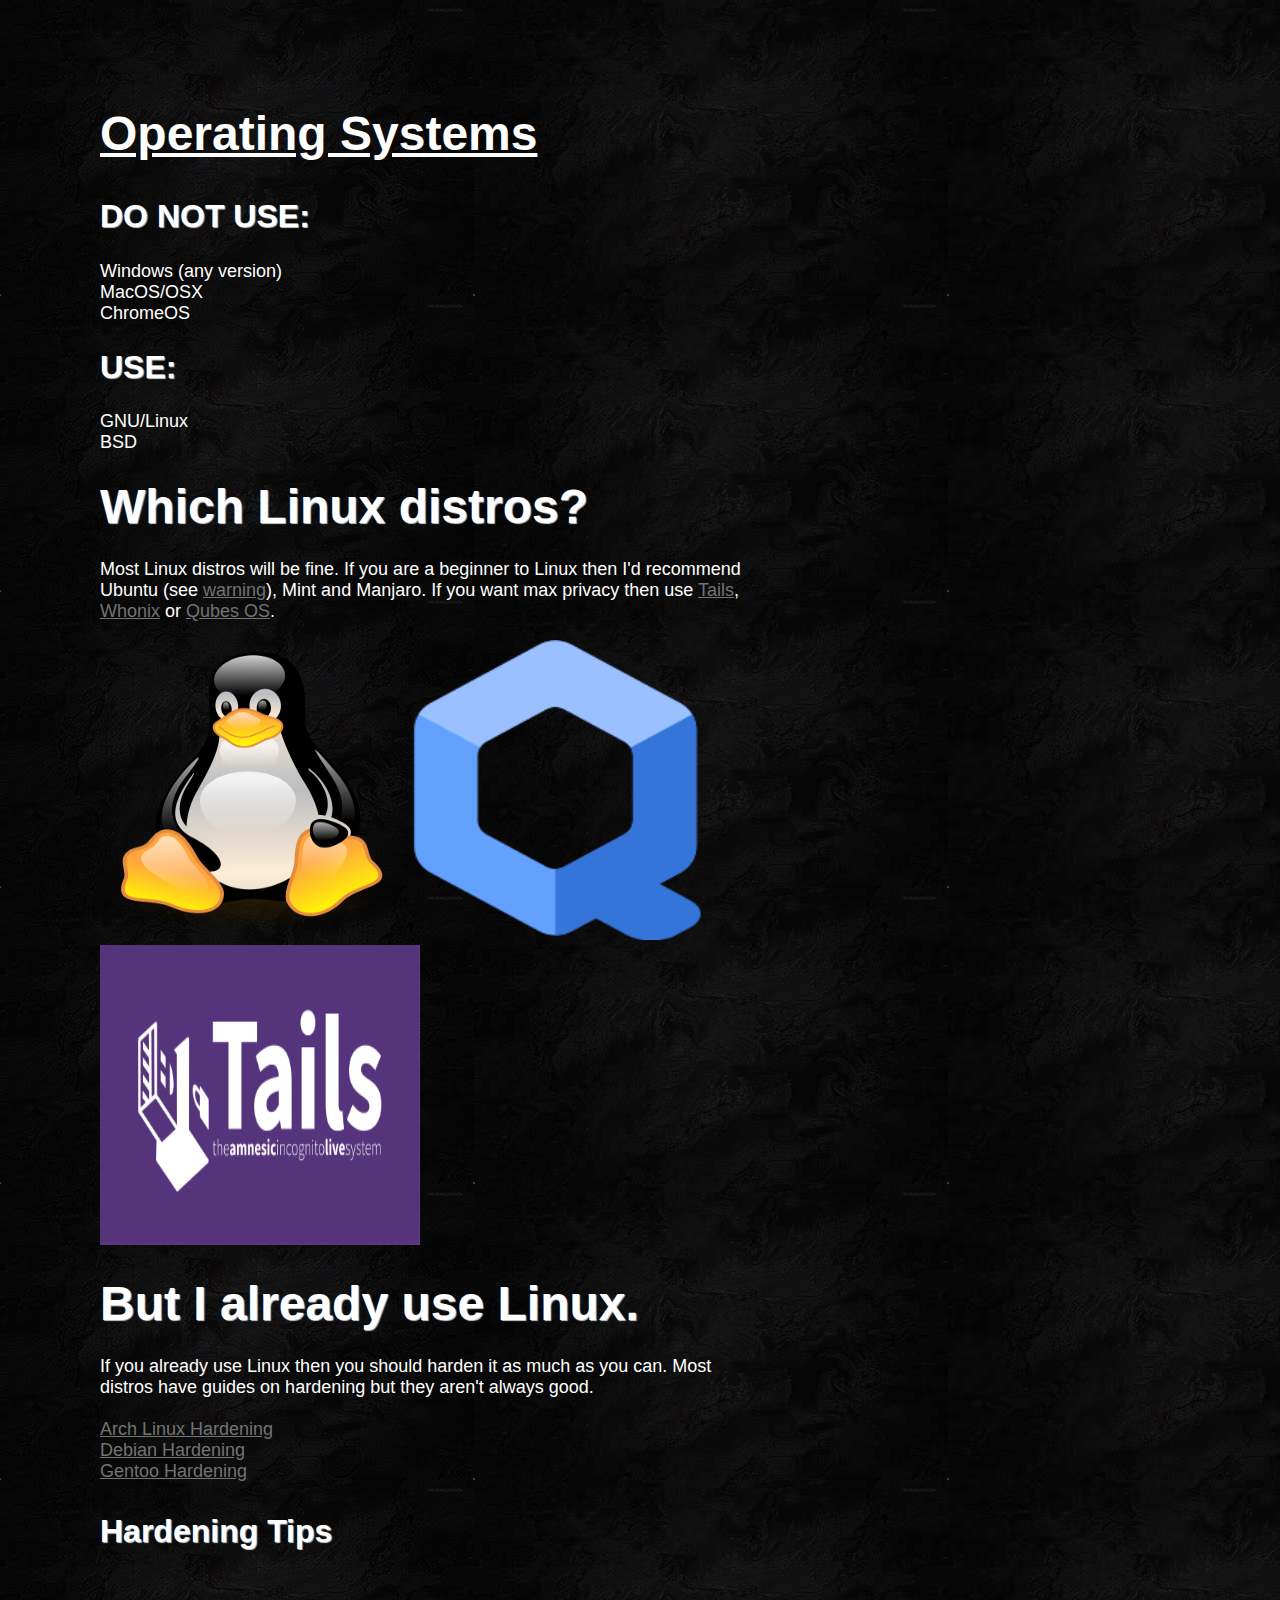
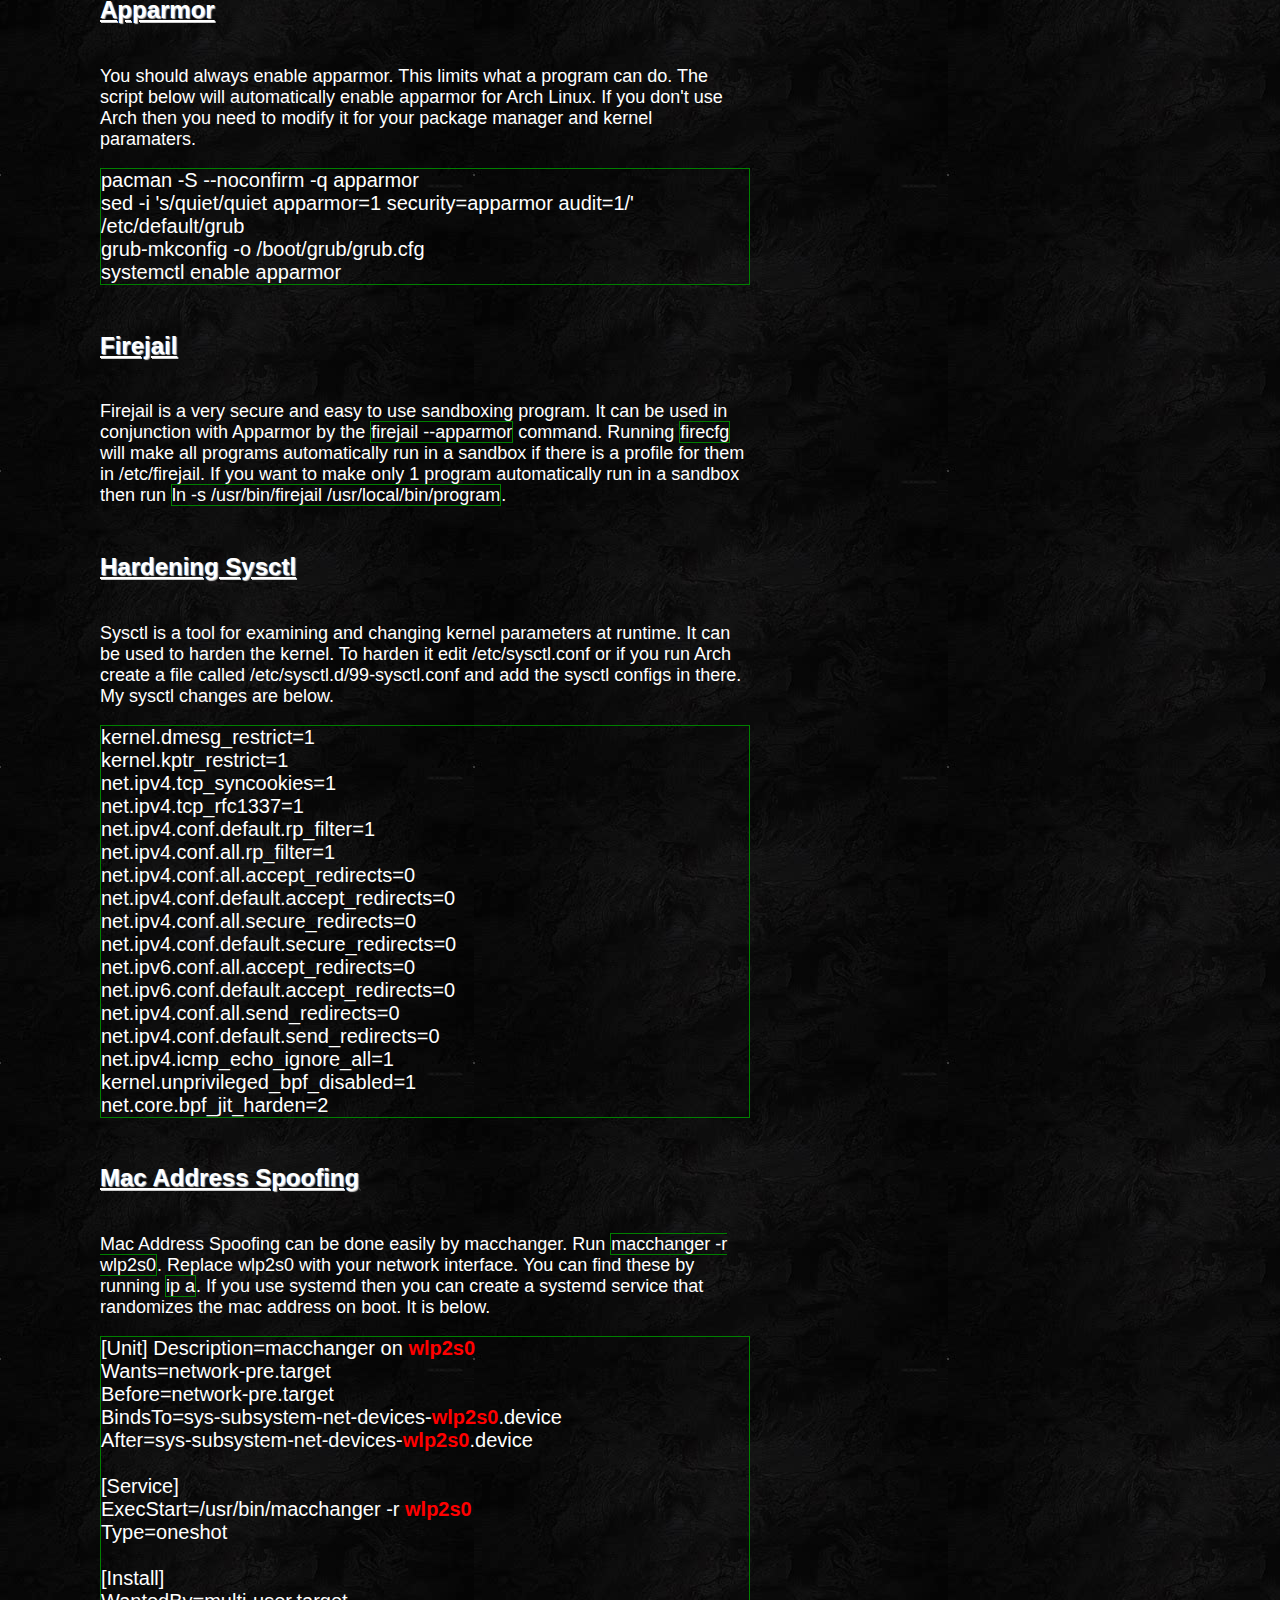
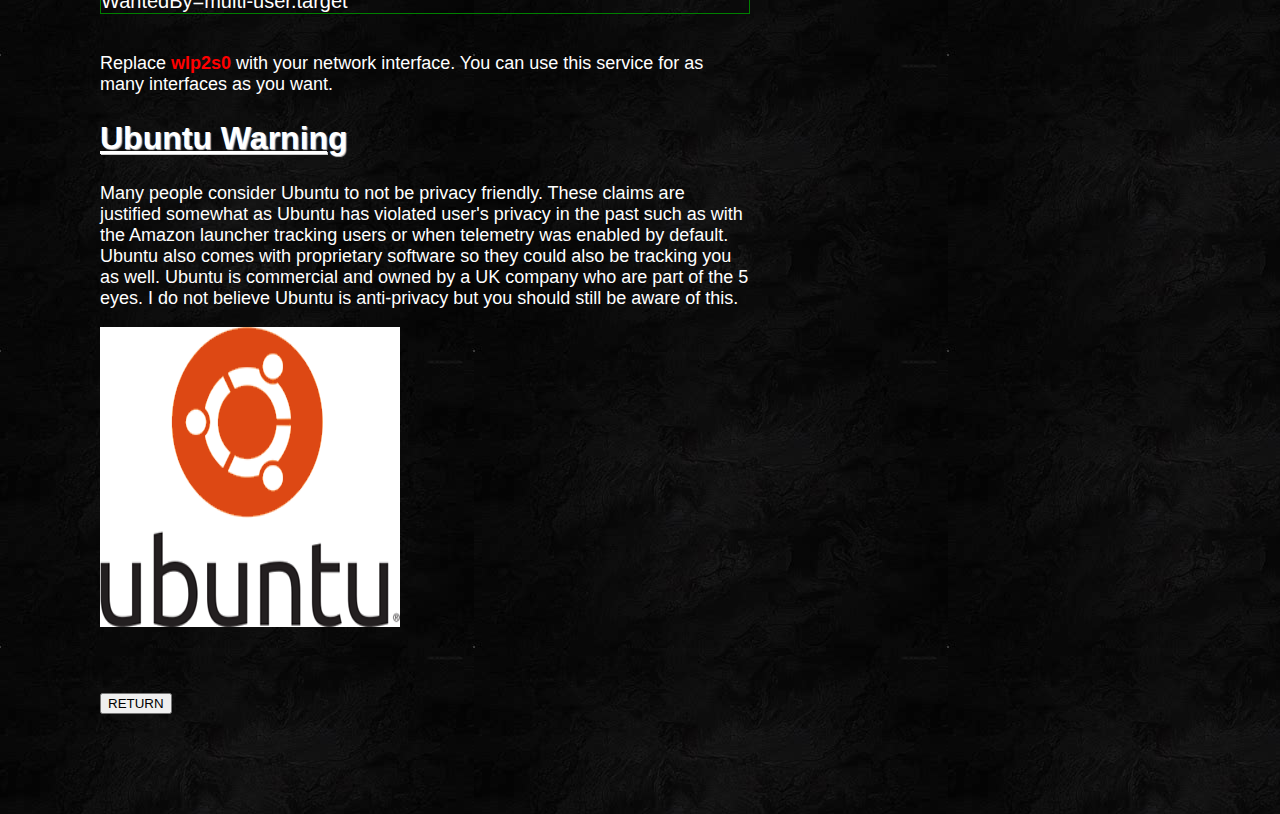
<file: os.html>
<!DOCTYPE html>
<html lang="en">
<head>

  <link rel="stylesheet" href="styles.css">

<title>Privacy Guide</title>
</head>
<body>

<h1><font size="+4"><u>Operating Systems</u></font></h1>

<h2><font size="+3">DO NOT USE:</font></h2>

<p>
Windows (any version)<br>
MacOS/OSX<br>
ChromeOS
</p>

<h2><font size="+3">USE:</font></h2>

<p>
GNU/Linux<br>
BSD
</p>

<h2><font size="+4">Which Linux distros?</font></h2>

<p>
Most Linux distros will be fine. If you are a beginner to Linux then I'd recommend Ubuntu (see <a href="os.html#ubuntu">warning</a>), Mint and Manjaro. If you want max privacy then use <a href="https://tails.boum.org/">Tails</a>, <a href="https://www.whonix.org/">Whonix</a> or <a href="https://www.qubes-os.org/">Qubes OS</a>.
</p>

<img src="images/tux.png" width="300" height="300" alt="Tux">
<img src="images/qubesos.png" width="300" height="300" alt="Qubes logo">
<img src="images/tails.png" width="320" height="300" alt="Tails logo">

<h2><font size="+4">But I already use Linux.</font></h2>

<p>
If you already use Linux then you should harden it as much as you can. Most distros have guides on hardening but they aren't always good.<br>
<br>
<a href="https://wiki.archlinux.org/index.php/Security">Arch Linux Hardening</a><br>
<a href="https://wiki.debian.org/Hardening">Debian Hardening</a><br>
<a href="https://wiki.gentoo.org/wiki/Hardened_Gentoo">Gentoo Hardening</a><br>
</p>

<h3><font size="+3">Hardening Tips</font></h3>

<h4><font size="+2"><u>Apparmor</u></font></h4>

<p>
You should always enable apparmor. This limits what a program can do. The script below will automatically enable apparmor for Arch Linux. If you don't use Arch then you need to modify it for your package manager and kernel paramaters.
</p>

<div class="boxed">
  pacman -S --noconfirm -q apparmor<br>
  sed -i 's/quiet/quiet apparmor=1 security=apparmor audit=1/' /etc/default/grub<br>
  grub-mkconfig -o /boot/grub/grub.cfg<br>
  systemctl enable apparmor<br>
</div>

<h4><font size="+2"><u>Firejail</u></font></h4>

<p>
Firejail is a very secure and easy to use sandboxing program. It can be used in conjunction with Apparmor by the <span style="border: 1px solid green">firejail --apparmor</span> command. Running <span style="border: 1px solid green">firecfg</span> will make all programs automatically run in a sandbox if there is a profile for them in /etc/firejail. If you want to make only 1 program automatically run in a sandbox then run <span style="border: 1px solid green">ln -s /usr/bin/firejail /usr/local/bin/program</span>.
</p>

<h4><font size="+2"><b><u>Hardening Sysctl</u></b></font></h4>

<p>
Sysctl is a tool for examining and changing kernel parameters at runtime. It can be used to harden the kernel. To harden it edit /etc/sysctl.conf or if you run Arch create a file called /etc/sysctl.d/99-sysctl.conf and add the sysctl configs in there. My sysctl changes are below.
</p>

<div class="boxed">
 kernel.dmesg_restrict=1<br>
 kernel.kptr_restrict=1<br>
 net.ipv4.tcp_syncookies=1<br>
 net.ipv4.tcp_rfc1337=1<br>
 net.ipv4.conf.default.rp_filter=1<br>
 net.ipv4.conf.all.rp_filter=1<br>
 net.ipv4.conf.all.accept_redirects=0<br>
 net.ipv4.conf.default.accept_redirects=0<br>
 net.ipv4.conf.all.secure_redirects=0<br>
 net.ipv4.conf.default.secure_redirects=0<br>
 net.ipv6.conf.all.accept_redirects=0<br>
 net.ipv6.conf.default.accept_redirects=0<br>
 net.ipv4.conf.all.send_redirects=0<br>
 net.ipv4.conf.default.send_redirects=0<br>
 net.ipv4.icmp_echo_ignore_all=1<br>
 kernel.unprivileged_bpf_disabled=1<br>
 net.core.bpf_jit_harden=2
</div>

<h4><font size="+2"><b><u>Mac Address Spoofing</u></b></font></h4>

<p>
Mac Address Spoofing can be done easily by macchanger. Run <span style="border: 1px solid green">macchanger -r wlp2s0</span>. Replace wlp2s0 with your network interface. You can find these by running <span style="border: 1px solid green">ip a</span>. If you use systemd then you can create a systemd service that randomizes the mac address on boot. It is below.
</p>

<div class="boxed">
 [Unit]
Description=macchanger on <font color="red"><b>wlp2s0</b></font><br>
Wants=network-pre.target<br>
Before=network-pre.target<br>
BindsTo=sys-subsystem-net-devices-<font color="red"><b>wlp2s0</b></font>.device<br>
After=sys-subsystem-net-devices-<font color="red"><b>wlp2s0</b></font>.device<br>
<br>
[Service]<br>
ExecStart=/usr/bin/macchanger -r <font color="red"><b>wlp2s0</b></font><br>
Type=oneshot<br>
<br>
[Install]<br>
WantedBy=multi-user.target<br>
</div>
<br>

<p>
Replace <font color="red"><b>wlp2s0</b></font> with your network interface. You can use this service for as many interfaces as you want.
</p>

<div id="ubuntu">
 <h2><font size="+3"><u>Ubuntu Warning</u></font></h2>
 <p>
 Many people consider Ubuntu to not be privacy friendly. These claims are justified somewhat as Ubuntu has violated user's privacy in the past such as with the Amazon launcher tracking users or when telemetry was enabled by default. Ubuntu also comes with proprietary software so they could also be tracking you as well. Ubuntu is commercial and owned by a UK company who are part of the 5 eyes. I do not believe Ubuntu is anti-privacy but you should still be aware of this.
 </p>
 <img src="images/ubuntu.png" width="300" height="300" alt="Ubuntu logo">
</div>
<br>
<br>
<p>
<a href="https://theprivacyguide1.github.io/"><button type="button">RETURN</button></a>
</p>

</body>
</html>
</file>
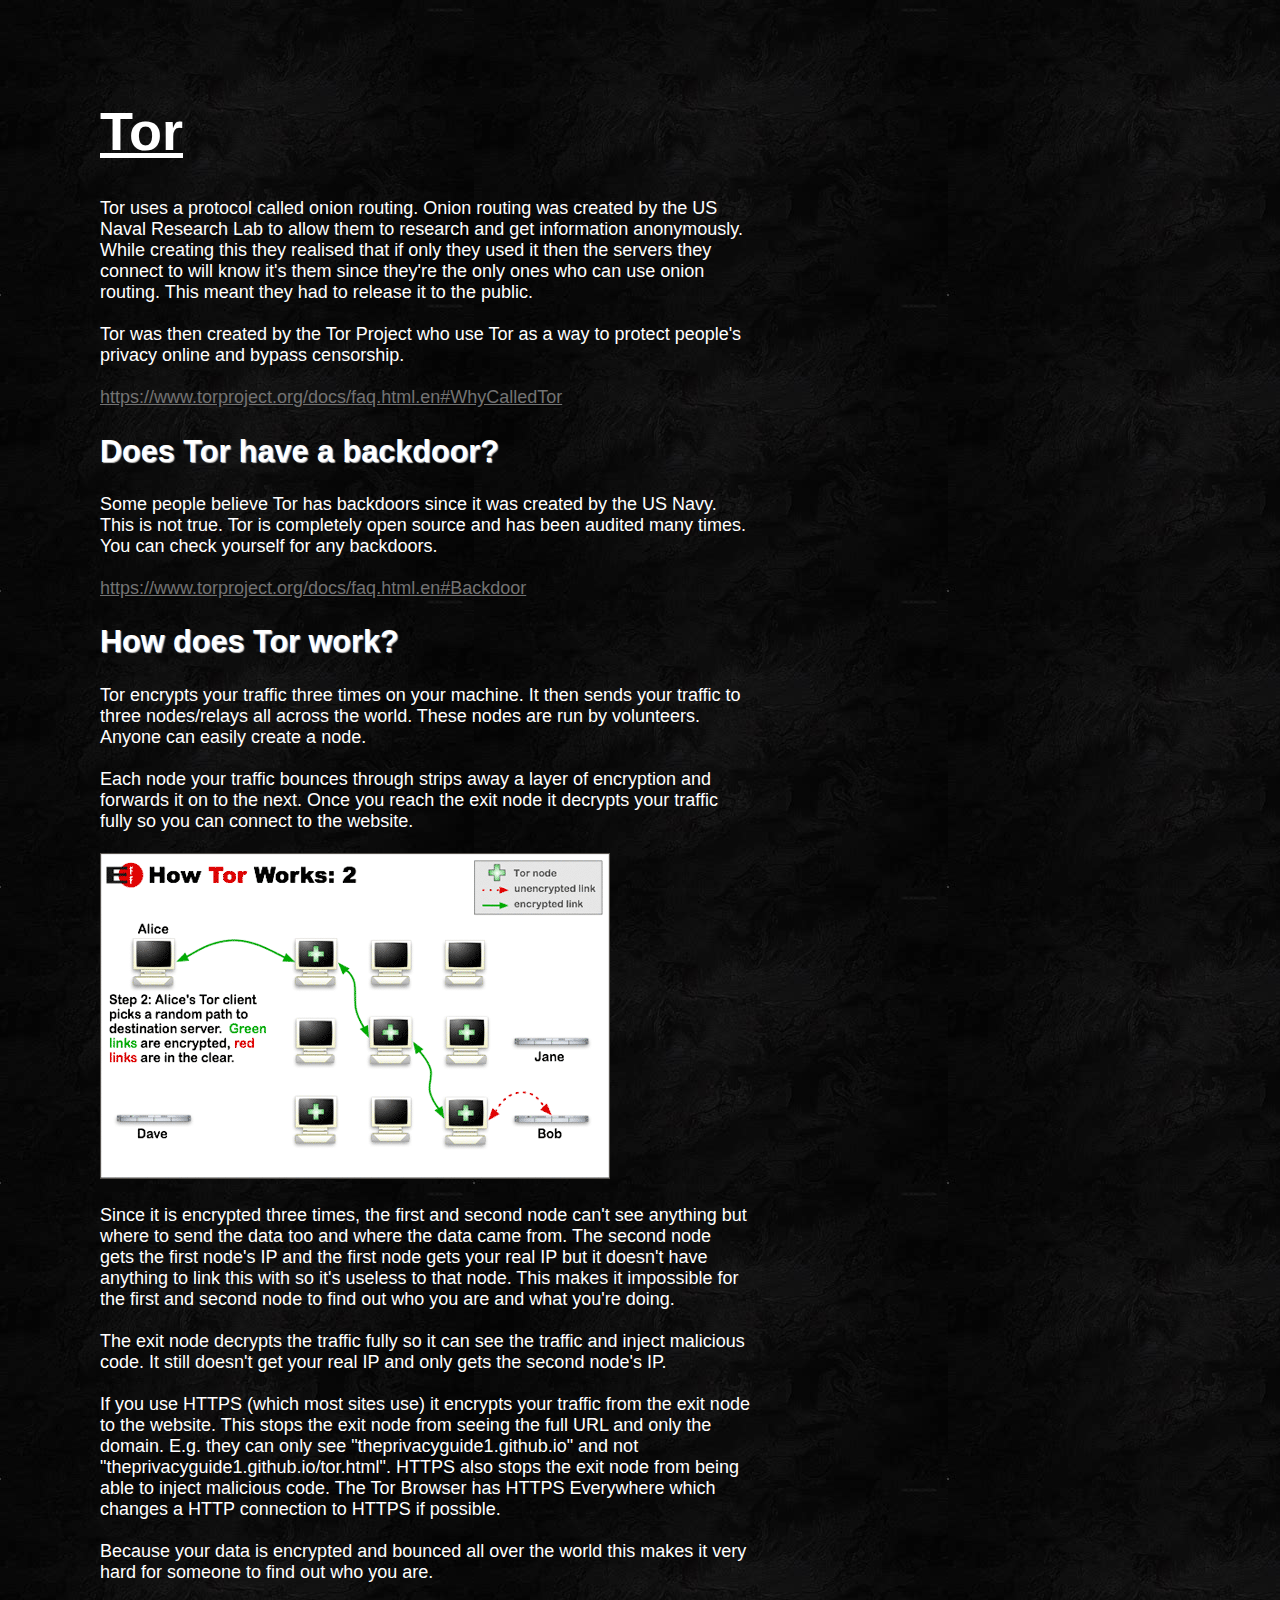
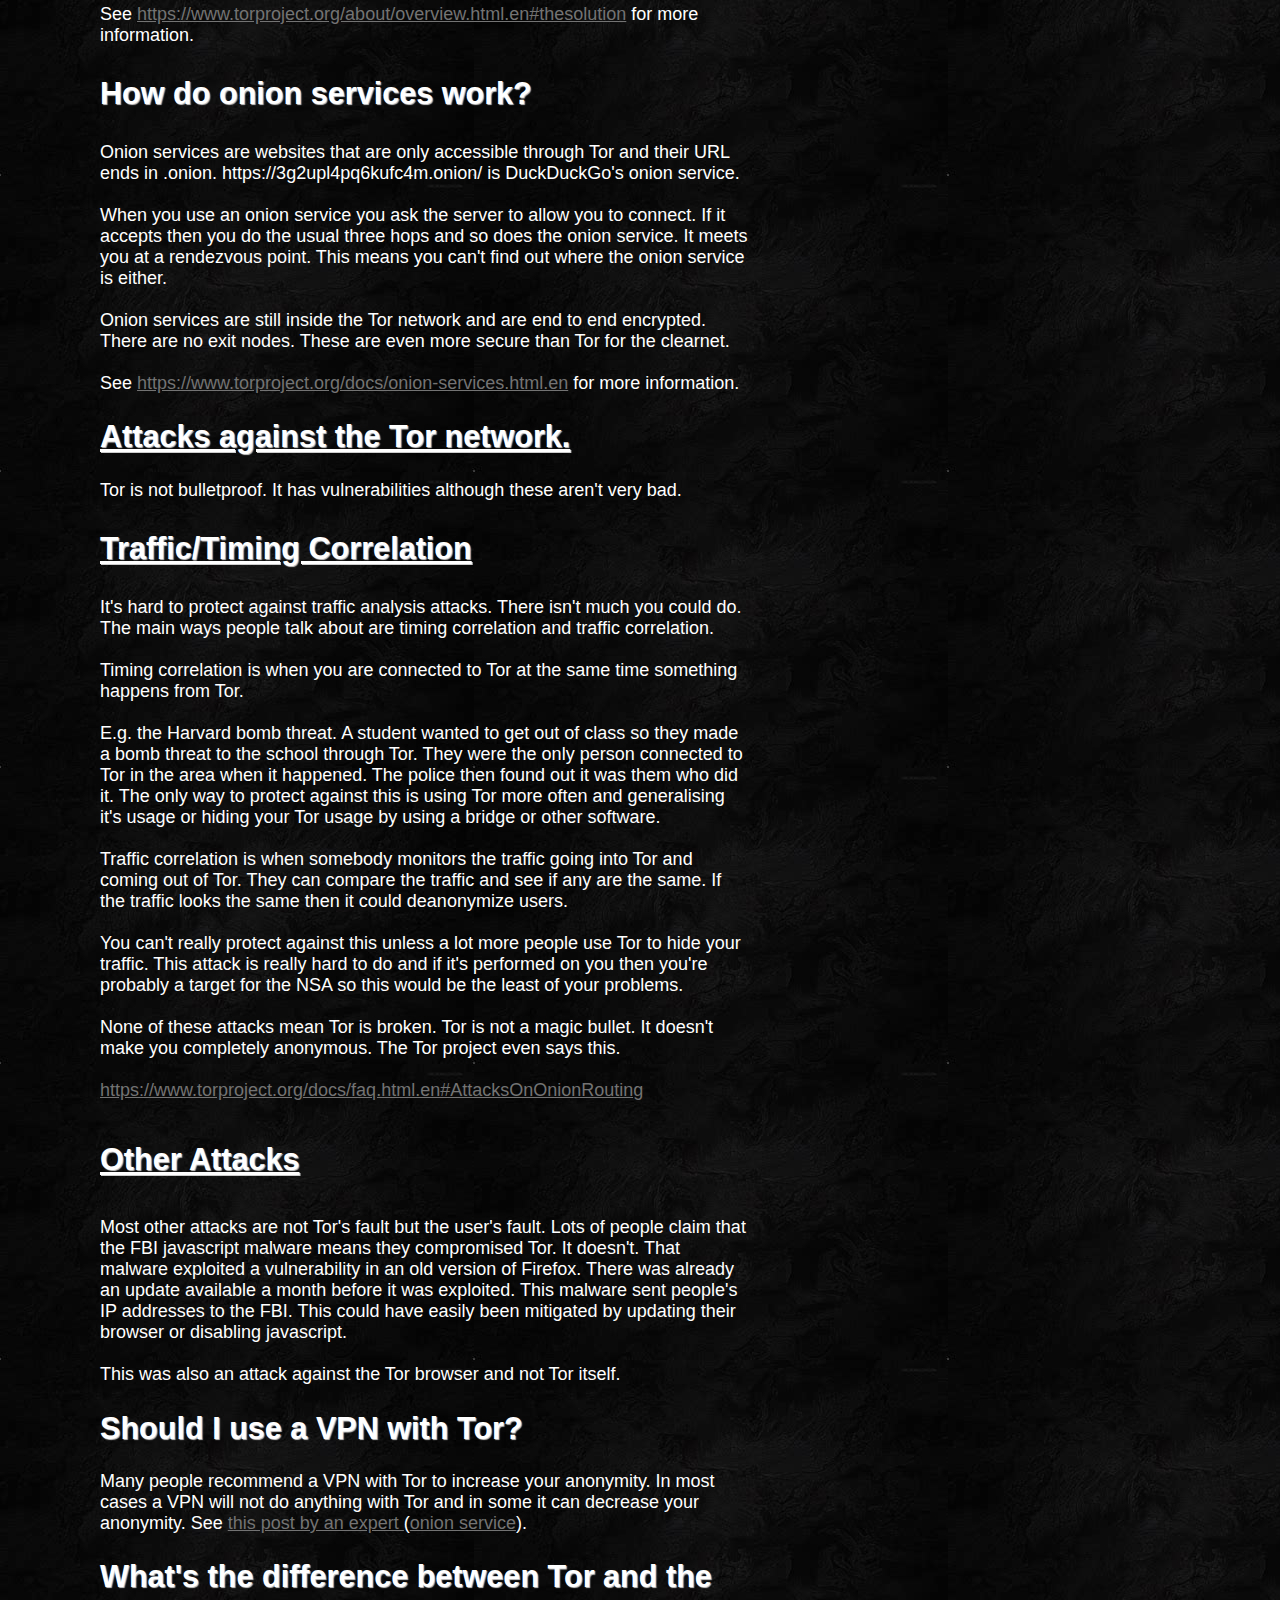
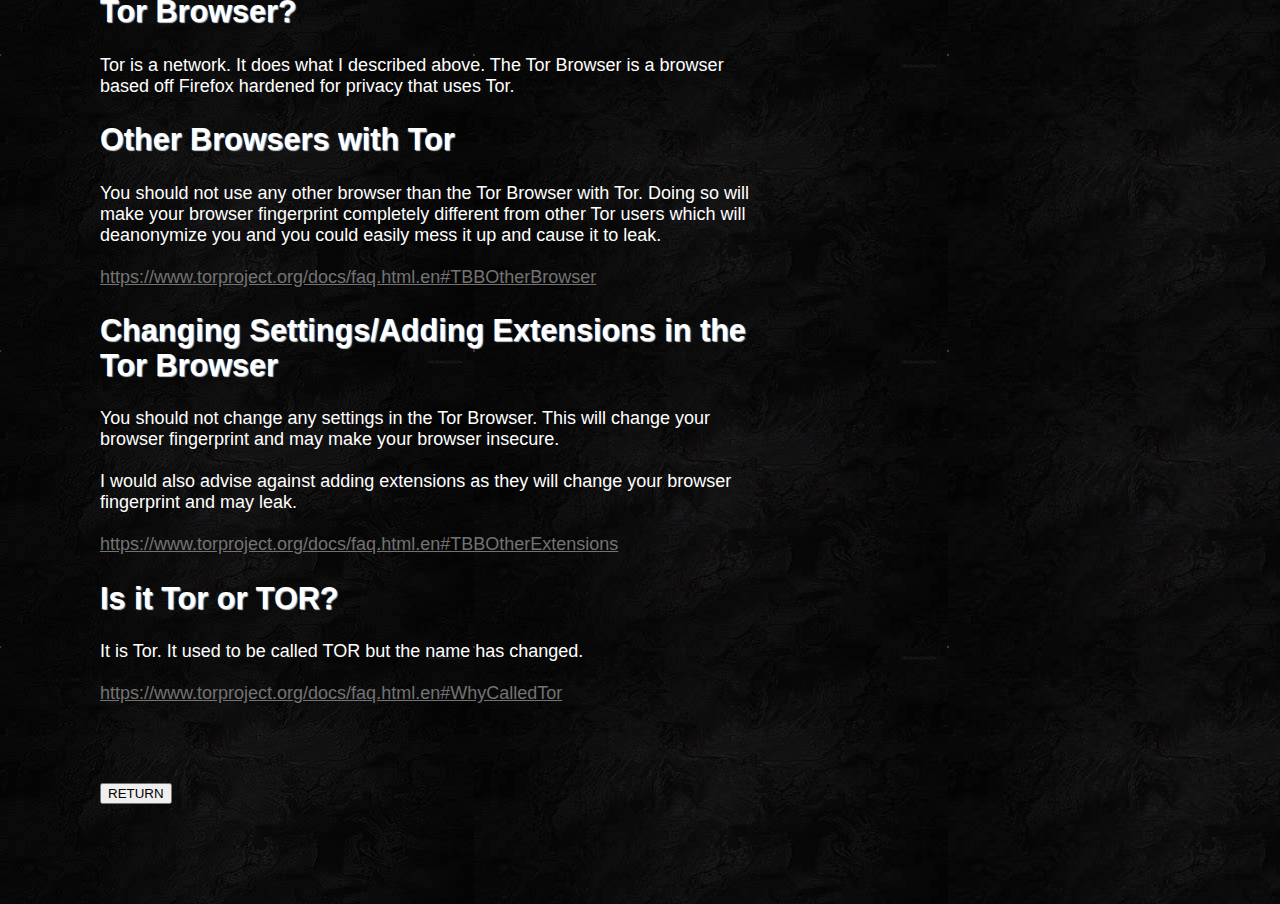
<file: tor.html>
<!DOCTYPE html>
<html lang="en">
  <head>
    <meta charset="utf-8">
    <link rel="stylesheet" href="styles.css">
    <title>Privacy Guide</title>
  </head>
  <body>
    <h1><u><b>Tor</b></u></h1>

    <p>
      Tor uses a protocol called onion routing. Onion routing was created by the US Naval Research Lab to allow them to research and get information anonymously. While creating this they realised that if only they used it then the servers they connect to will know it's them since they're the only ones who can use onion routing. This meant they had to release it to the public. <br>
      <br>
      Tor was then created by the Tor Project who use Tor as a way to protect people's privacy online and bypass censorship. <br>
      <br>
      <a href="https://www.torproject.org/docs/faq.html.en#WhyCalledTor">https://www.torproject.org/docs/faq.html.en#WhyCalledTor</a>
    </p>

    <h2>Does Tor have a backdoor?</h2>

    <p>
      Some people believe Tor has backdoors since it was created by the US Navy. This is not true. Tor is completely open source and has been audited many times. You can check yourself for any backdoors. <br>
      <br>
      <a href="https://www.torproject.org/docs/faq.html.en#Backdoor">https://www.torproject.org/docs/faq.html.en#Backdoor</a>
    </p>

    <h2>How does Tor work?</h2>

    <p>
      Tor encrypts your traffic three times on your machine. It then sends your traffic to three nodes/relays all across the world. These nodes are run by volunteers. Anyone can easily create a node. <br>
      <br>
      Each node your traffic bounces through strips away a layer of encryption and forwards it on to the next. Once you reach the exit node it decrypts your traffic fully so you can connect to the website. <br>
      <br>
      <img src="images/torinfographic2.png" alt="This image is not displaying correctly."> <br>
      <br>
      Since it is encrypted three times, the first and second node can't see anything but where to send the data too and where the data came from. The second node gets the first node's IP and the first node gets your real IP but it doesn't have anything to link this with so it's useless to that node. This makes it impossible for the first and second node to find out who you are and what you're doing. <br>
      <br>
      The exit node decrypts the traffic fully so it can see the traffic and inject malicious code. It still doesn't get your real IP and only gets the second node's IP. <br>
      <br>
      If you use HTTPS (which most sites use) it encrypts your traffic from the exit node to the website. This stops the exit node from seeing the full URL and only the domain. E.g. they can only see "theprivacyguide1.github.io" and not "theprivacyguide1.github.io/tor.html". HTTPS also stops the exit node from being able to inject malicious code. The Tor Browser has HTTPS Everywhere which changes a HTTP connection to HTTPS if possible. <br>
      <br>
      Because your data is encrypted and bounced all over the world this makes it very hard for someone to find out who you are. <br>
      <br>
      See <a href="https://www.torproject.org/about/overview.html.en#thesolution">https://www.torproject.org/about/overview.html.en#thesolution</a> for more information.
    </p>

    <h3>How do onion services work?</h3>

    <p>
      Onion services are websites that are only accessible through Tor and their URL ends in .onion. https://3g2upl4pq6kufc4m.onion/ is DuckDuckGo's onion service. <br>
      <br>
      When you use an onion service you ask the server to allow you to connect. If it accepts then you do the usual three hops and so does the onion service. It meets you at a rendezvous point. This means you can't find out where the onion service is either. <br>
      <br>
      Onion services are still inside the Tor network and are end to end encrypted. There are no exit nodes. These are even more secure than Tor for the clearnet. <br>
      <br>
      See <a href="https://www.torproject.org/docs/onion-services.html.en">https://www.torproject.org/docs/onion-services.html.en</a> for more information.
    </p>

    <h2><u>Attacks against the Tor network.</u></h2>

    <p>
      Tor is not bulletproof. It has vulnerabilities although these aren't very bad.
    </p>

    <h3><u>Traffic/Timing Correlation</u></h3>

    <p>
      It's hard to protect against traffic analysis attacks. There isn't much you could do. The main ways people talk about are timing correlation and traffic correlation. <br>
      <br>
      Timing correlation is when you are connected to Tor at the same time something happens from Tor. <br>
      <br>
      E.g. the Harvard bomb threat. A student wanted to get out of class so they made a bomb threat to the school through Tor. They were the only person connected to Tor in the area when it happened. The police then found out it was them who did it. The only way to protect against this is using Tor more often and generalising it's usage or hiding your Tor usage by using a bridge or other software. <br>
      <br>
      Traffic correlation is when somebody monitors the traffic going into Tor and coming out of Tor. They can compare the traffic and see if any are the same. If the traffic looks the same then it could deanonymize users. <br>
      <br>
      You can't really protect against this unless a lot more people use Tor to hide your traffic. This attack is really hard to do and if it's performed on you then you're probably a target for the NSA so this would be the least of your problems. <br>
      <br>
      None of these attacks mean Tor is broken. Tor is not a magic bullet. It doesn't make you completely anonymous. The Tor project even says this. <br>
      <br>
      <a href="https://www.torproject.org/docs/faq.html.en#AttacksOnOnionRouting">https://www.torproject.org/docs/faq.html.en#AttacksOnOnionRouting</a>
    </p>

    <h4><u>Other Attacks</u></h4>

    <p>
      Most other attacks are not Tor's fault but the user's fault. Lots of people claim that the FBI javascript malware means they compromised Tor. It doesn't. That malware exploited a vulnerability in an old version of Firefox. There was already an update available a month before it was exploited. This malware sent people's IP addresses to the FBI. This could have easily been mitigated by updating their browser or disabling javascript. <br>
      <br>
      This was also an attack against the Tor browser and not Tor itself.
    </p>

    <h2>Should I use a VPN with Tor?</h2>

    <p>
      Many people recommend a VPN with Tor to increase your anonymity. In most cases a VPN will not do anything with Tor and in some it can decrease your anonymity. See <a href="https://matt.traudt.xyz/posts/vpn-tor-not-mRikAa4h.html">this post by an expert </a>(<a href="http://zfob4nth675763zthpij33iq4pz5q4qthr3gydih4qbdiwtypr2e3bqd.onion/posts/vpn-tor-not-mRikAa4h.html">onion service</a>).
    </p>

    <h2>What's the difference between Tor and the Tor Browser?</h2>

    <p>
      Tor is a network. It does what I described above. The Tor Browser is a browser based off Firefox hardened for privacy that uses Tor.
    </p>

    <h2>Other Browsers with Tor</h2>

    <p>
      You should not use any other browser than the Tor Browser with Tor. Doing so will make your browser fingerprint completely different from other Tor users which will deanonymize you and you could easily mess it up and cause it to leak. <br>
      <br>
      <a href="https://www.torproject.org/docs/faq.html.en#TBBOtherBrowser">https://www.torproject.org/docs/faq.html.en#TBBOtherBrowser</a>
    </p>

    <h2>Changing Settings/Adding Extensions in the Tor Browser</h2>

    <p>
      You should not change any settings in the Tor Browser. This will change your browser fingerprint and may make your browser insecure. <br>
      <br>
      I would also advise against adding extensions as they will change your browser fingerprint and may leak. <br>
      <br>
      <a href="https://www.torproject.org/docs/faq.html.en#TBBOtherExtensions">https://www.torproject.org/docs/faq.html.en#TBBOtherExtensions</a>
    </p>

    <h2>Is it Tor or TOR?</h2>

    <p>
      It is Tor. It used to be called TOR but the name has changed.<br>
      <br>
      <a href="https://www.torproject.org/docs/faq.html.en#WhyCalledTor">https://www.torproject.org/docs/faq.html.en#WhyCalledTor</a>
    </p>

    <br>
    <br>

    <p>
    <a href="https://theprivacyguide1.github.io/posts.html"><button type="button">RETURN</button></a>
    </p>

  </body>
</html>
</file>
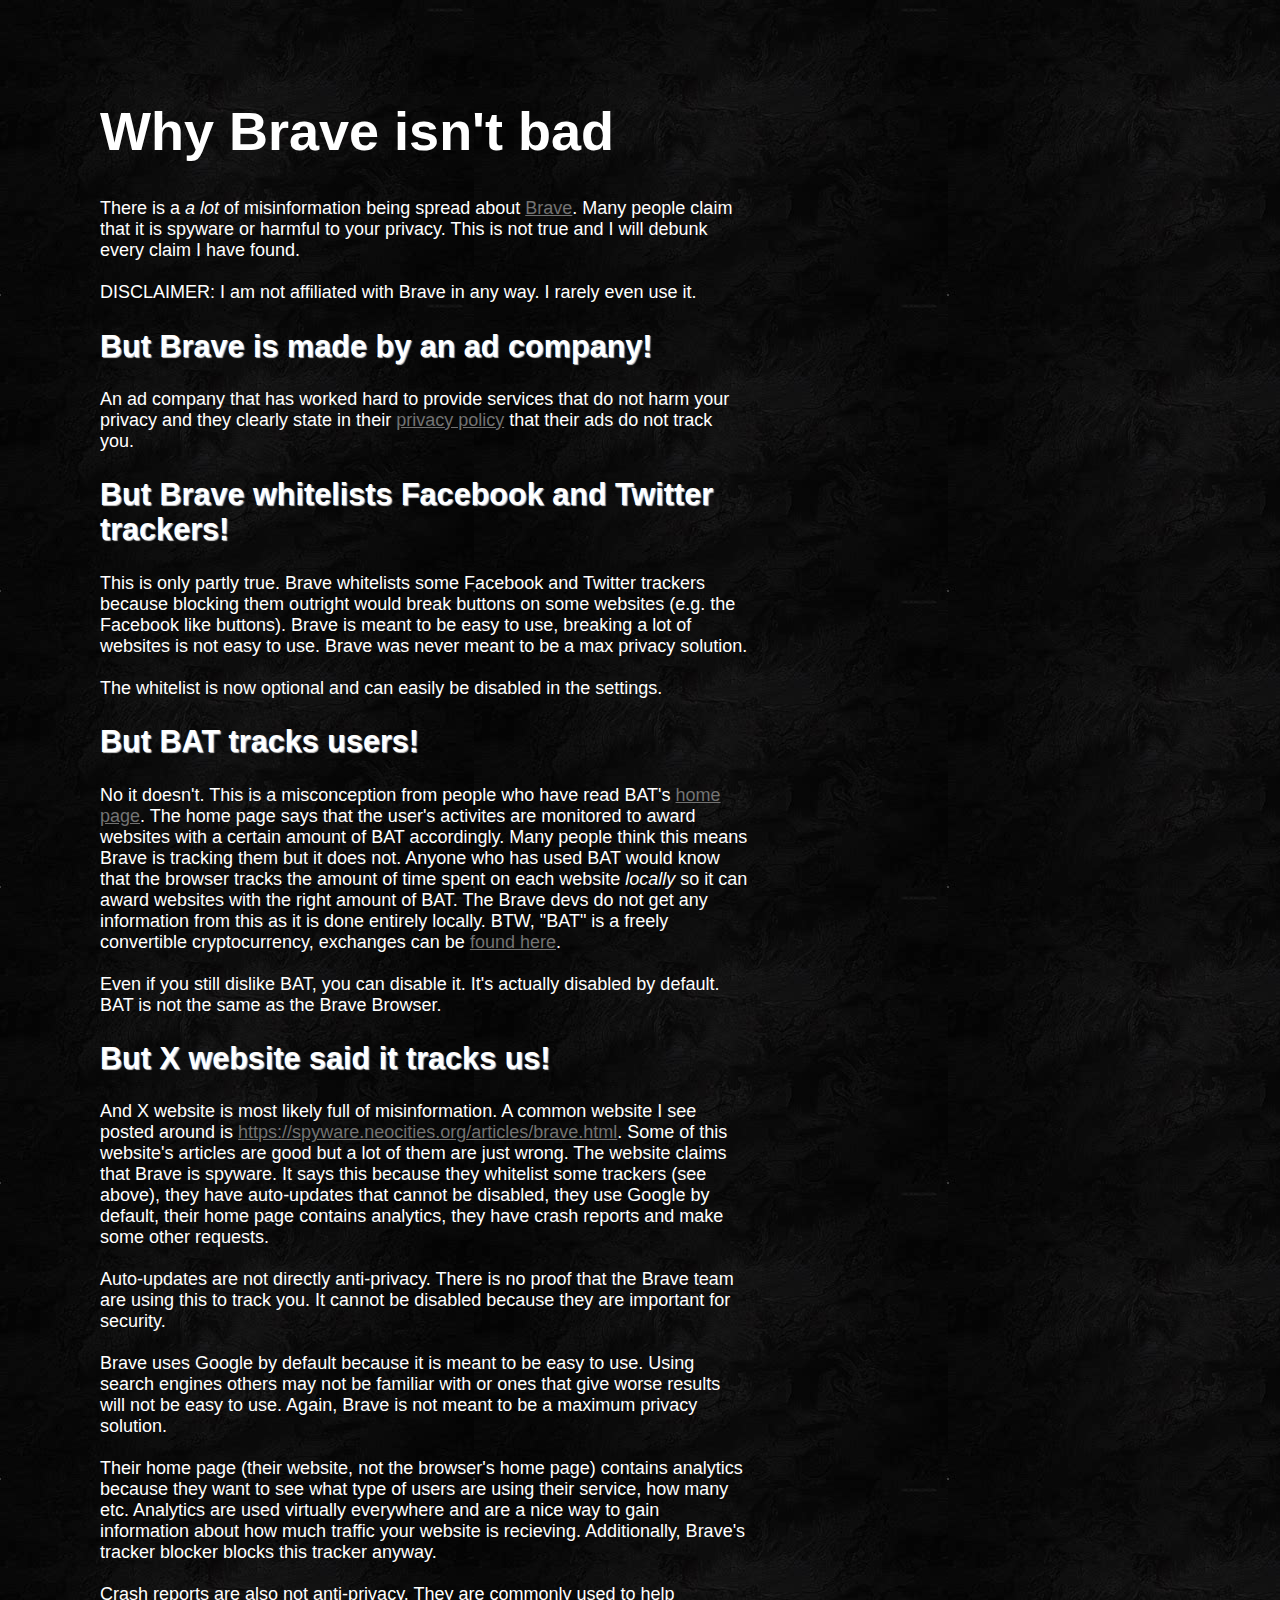
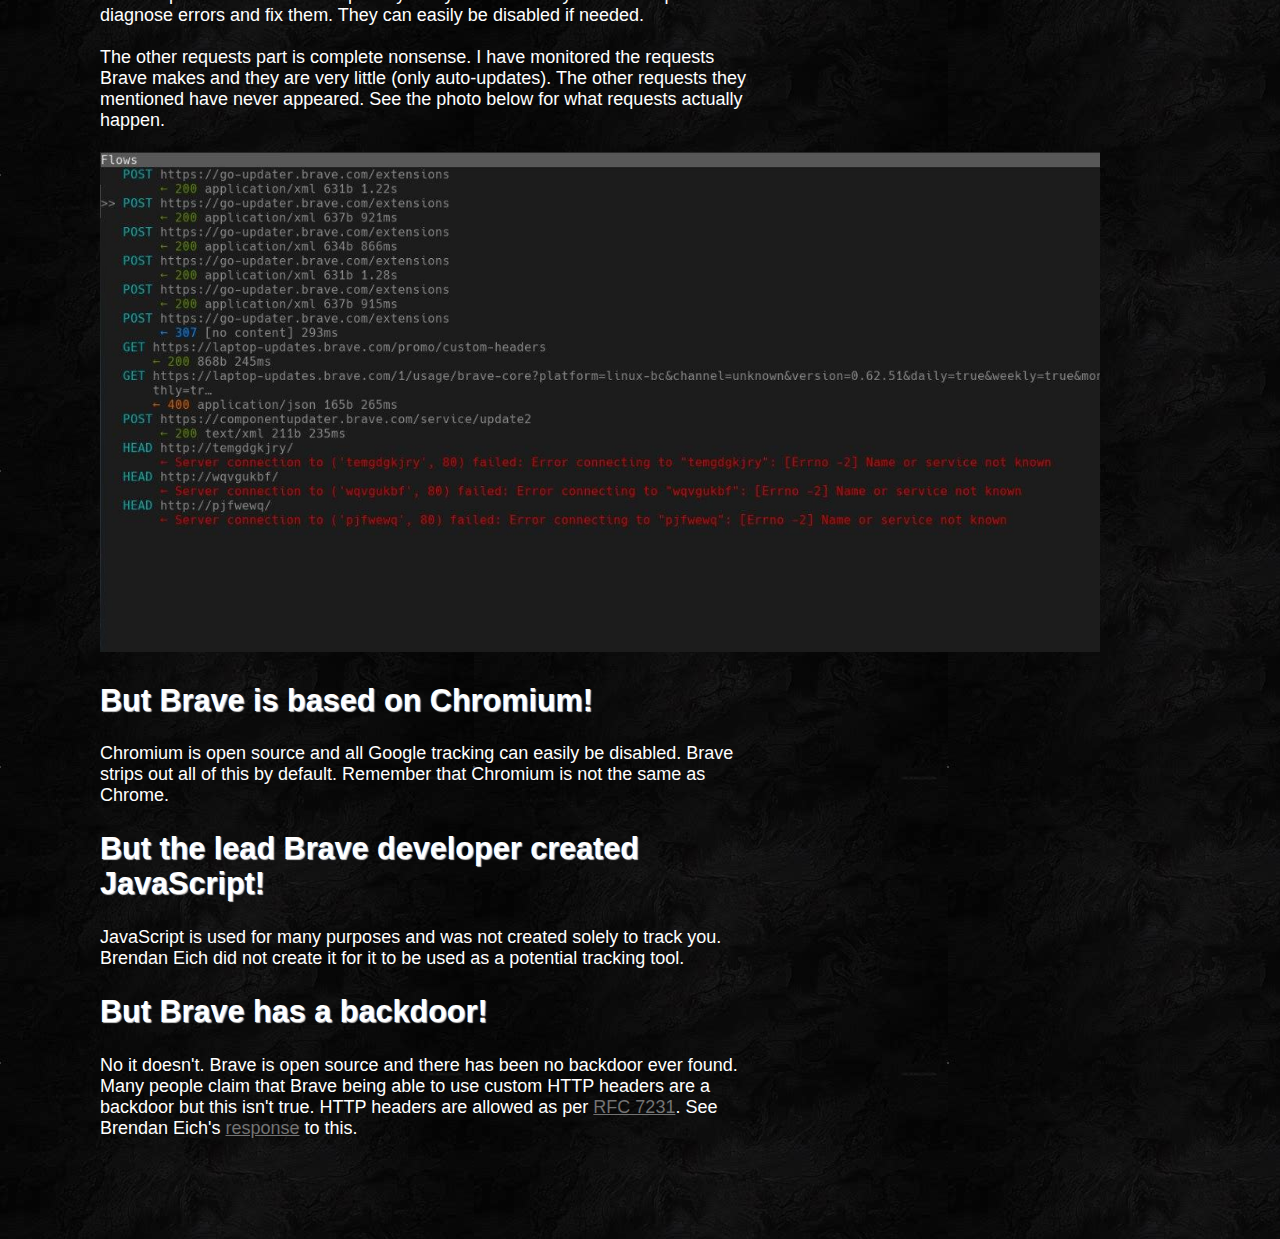
<file: why_brave_isnt_bad.html>
<!DOCTYPE html>
<html lang="en">

<head>
  <meta charset="utf-8">
  <link rel="stylesheet" href="styles.css">
  <title>Privacy Guide</title>
</head>

<body>
  <h1>Why Brave isn't bad</h1>

  <p>
    There is a <i>a lot</i> of misinformation being spread about <a href="https://brave.com/">Brave</a>. Many people
    claim that it is spyware or harmful to your privacy. This is not true and I will debunk every claim I have found.
    <br>
    <br>
    DISCLAIMER: I am not affiliated with Brave in any way. I rarely even use it.
  </p>

  <h2>But Brave is made by an ad company!</h2>

  <p>
    An ad company that has worked hard to provide services that do not harm your privacy and they clearly state in their
    <a href="https://brave.com/privacy/">privacy policy</a> that their ads do not track you.
  </p>

  <h2>But Brave whitelists Facebook and Twitter trackers!</h2>

  <p>
    This is only partly true. Brave whitelists some Facebook and Twitter trackers because blocking them outright would
    break buttons on some websites (e.g. the Facebook like buttons). Brave is meant to be easy to use, breaking a lot of
    websites is not easy to use. Brave was never meant to be a max privacy solution. <br>
    <br>
    The whitelist is now optional and can easily be disabled in the settings.
  </p>

  <h2>But BAT tracks users!</h2>

  <p>
    No it doesn't. This is a misconception from people who have read BAT's <a
      href="https://basicattentiontoken.org/">home page</a>. The home page says that the user's activites are monitored
    to award websites with a certain amount of BAT accordingly. Many people think this means Brave is tracking them but
    it does not. Anyone who has used BAT would know that the browser tracks the amount of time spent on each website
    <i>locally</i> so it can award websites with the right amount of BAT. The Brave devs do not get any information from
    this as it is done entirely locally. BTW, "BAT" is a freely convertible cryptocurrency, exchanges can be <a href="https://coindataflow.com/en">found here</a>.<br>
    <br>
    Even if you still dislike BAT, you can disable it. It's actually disabled by default. BAT is not the same as the
    Brave Browser.
  </p>

  <h2>But X website said it tracks us!</h2>

  <p>
    And X website is most likely full of misinformation. A common website I see posted around is <a
      href="https://spyware.neocities.org/articles/brave.html">https://spyware.neocities.org/articles/brave.html</a>.
    Some of this website's articles are good but a lot of them are just wrong. The website claims that Brave is spyware.
    It says this because they whitelist some trackers (see above), they have auto-updates that cannot be disabled, they
    use Google by default, their home page contains analytics, they have crash reports and make some other requests.
    <br>
    <br>
    Auto-updates are not directly anti-privacy. There is no proof that the Brave team are using this to track you. It
    cannot be disabled because they are important for security. <br>
    <br>
    Brave uses Google by default because it is meant to be easy to use. Using search engines others may not be familiar
    with or ones that give worse results will not be easy to use. Again, Brave is not meant to be a maximum privacy
    solution. <br>
    <br>
    Their home page (their website, not the browser's home page) contains analytics because they want to see what type
    of users are using their service, how many etc. Analytics are used virtually everywhere and are a nice way to gain
    information about how much traffic your website is recieving. Additionally, Brave's tracker blocker blocks this
    tracker anyway. <br>
    <br>
    Crash reports are also not anti-privacy. They are commonly used to help diagnose errors and fix them. They can
    easily be disabled if needed. <br>
    <br>
    The other requests part is complete nonsense. I have monitored the requests Brave makes and they are very little
    (only auto-updates). The other requests they mentioned have never appeared. See the photo below for what requests
    actually happen. <br>
    <br>
    <img src="images/brave_requests.jpg" height="500" width="1000" alt="Brave Requests">
  </p>

  <h2>But Brave is based on Chromium!</h2>

  <p>
    Chromium is open source and all Google tracking can easily be disabled. Brave strips out all of this by default.
    Remember that Chromium is not the same as Chrome.
  </p>

  <h2>But the lead Brave developer created JavaScript!</h2>

  <p>
    JavaScript is used for many purposes and was not created solely to track you. Brendan Eich did not create it for it
    to be used as a potential tracking tool.
  </p>

  <h2>But Brave has a backdoor!</h2>

  <p>
    No it doesn't. Brave is open source and there has been no backdoor ever found. Many people claim that Brave being
    able to use custom HTTP headers are a backdoor but this isn't true. HTTP headers are allowed as per <a
      href="https://tools.ietf.org/html/rfc7231#section-5">RFC 7231</a>. See Brendan Eich's <a
      href="https://www.reddit.com/r/privacy/comments/ap9149/brave_privacy_browser_has_a_backdoor_to_remotely/eg6vckb/">response</a>
    to this.
  </p>
</body>

</html>
</file>
<file: styles.css>
body {
    color: #ffffff;
    background: url(background.jpeg);
    max-width: 650px;
    font-size: 18px;
    font-family: 'Nobile', Helvetica, Arial, sans-serif;
    margin: 100px;
}

a {
  color: #737373;
  font-family: 'Nobile', Helvetica, Arial, sans-serif;
}

h2, h3, h4, h5, h6 {
    font-family: 'Nobile', Helvetica, Arial, sans-serif;
    text-shadow: 1px 1px 1px #ccc;
    font-size: 1.7em;
}

.small {
  font-family: 'Nobile', Helvetica, Arial, sans-serif;
  text-shadow: 1px 1px 1px #ccc;
  font-size: 1.3em;
}

h1 {
  font-size: 3em;
  font-family: 'Nobile', Helvetica, Arial, sans-serif;
}

/* index.html header */
.index h1 {
    font-size: 50px;
}

div, font, u {
    font-family: 'Nobile', Helvetica, Arial, sans-serif;
}

p {
    font-family: 'Nobile', Helvetica, Arial, sans-serif;
    font-size: 18px;
}

.boxed {
  border: 1px solid green;
  font-size: 20px;
}

.boxed_small {
  border: 1px solid green;
  font-size: 18px;
}

.boxed_smallest {
  border: 1px solid green;
  font-size: 16px;
}

a.button {
    -webkit-appearance: button;
    -moz-appearance: button;
    appearance: button;

    text-decoration: none;
    color: initial;
    font-weight: 700;
    font-size: 14px;
}

.red_text {
  font-family: 'Nobile', Helvetica, Arial, sans-serif;
  font-size: 18px;
  color: red;
  font-weight: bold;
}

.subheaders {
  margin-left: 10px;
  font-size: 18px;
}

.headers {
  font-size: 20px;
}

a:target {
  background-color: #616B87;
  color: #000000;
  opacity: 0.5;
  filter: alpha(opacity=50); /* For IE8, ewww */
}
</file>
